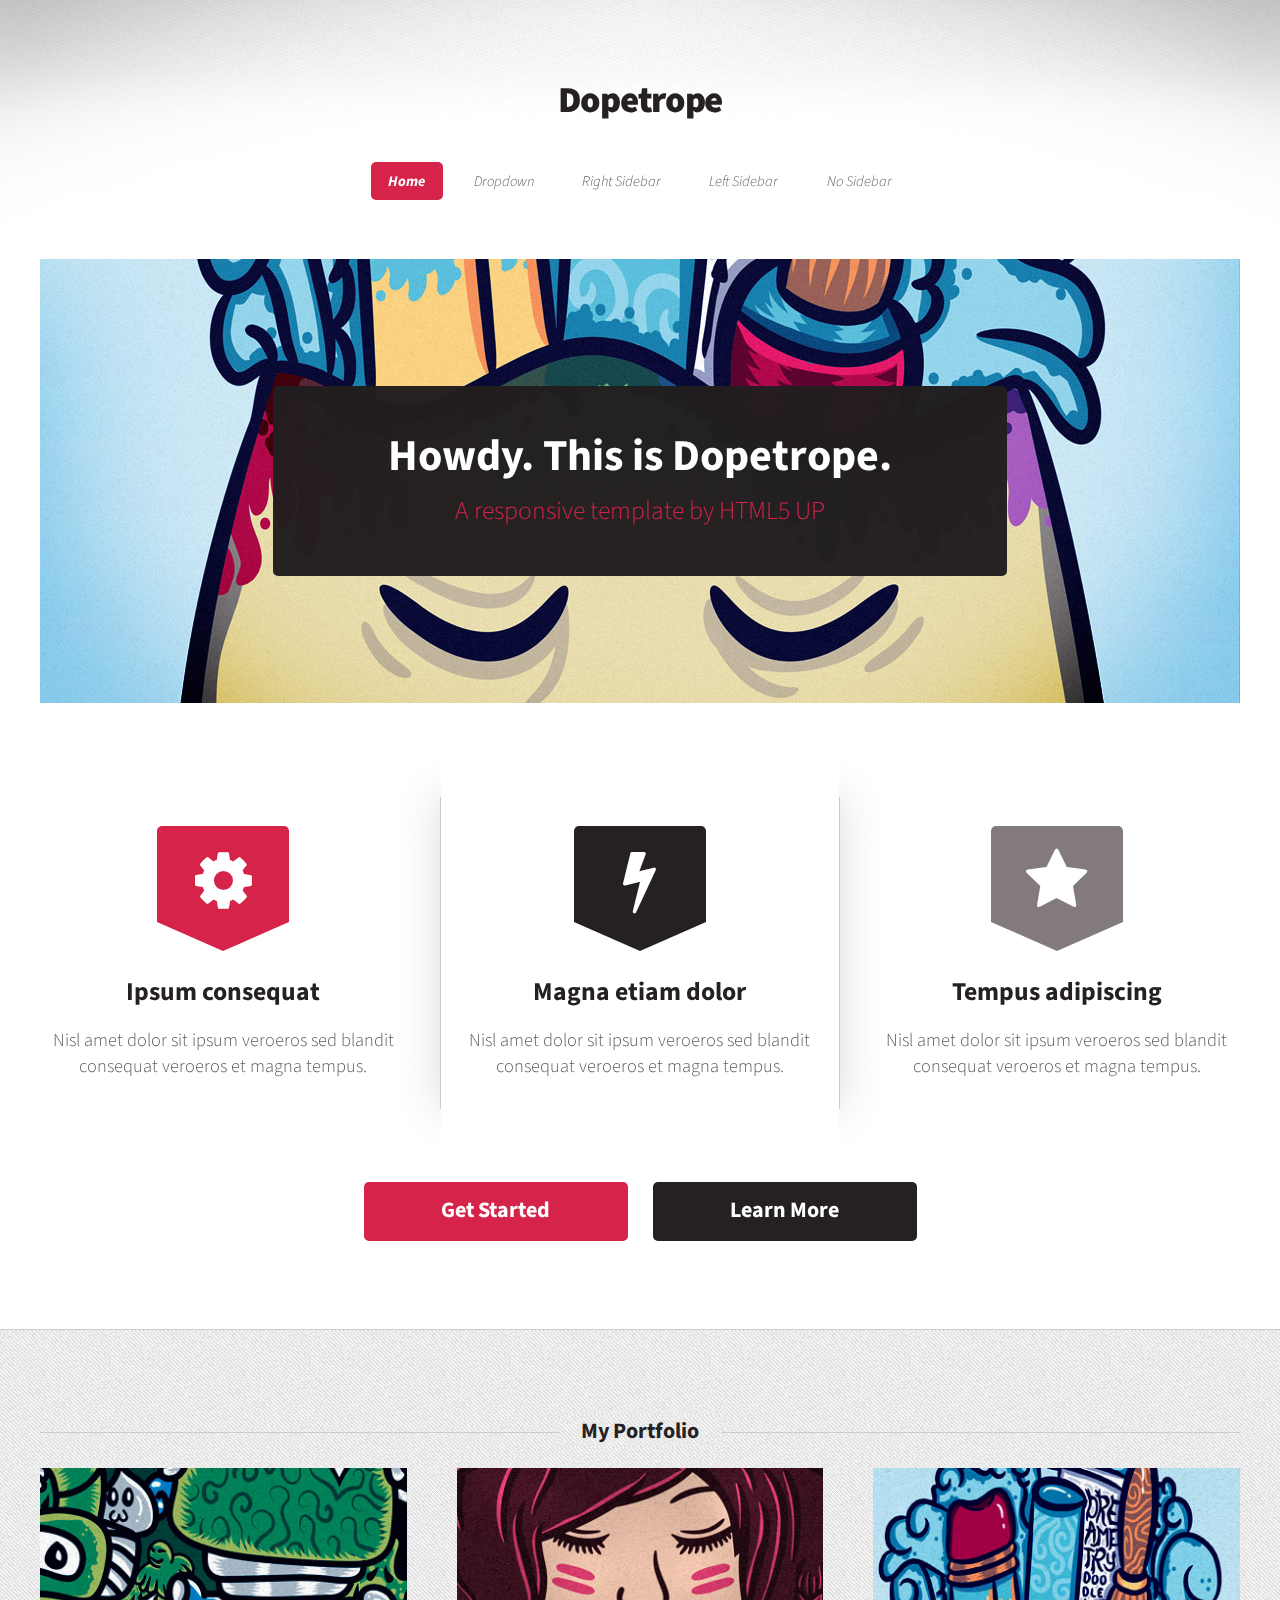
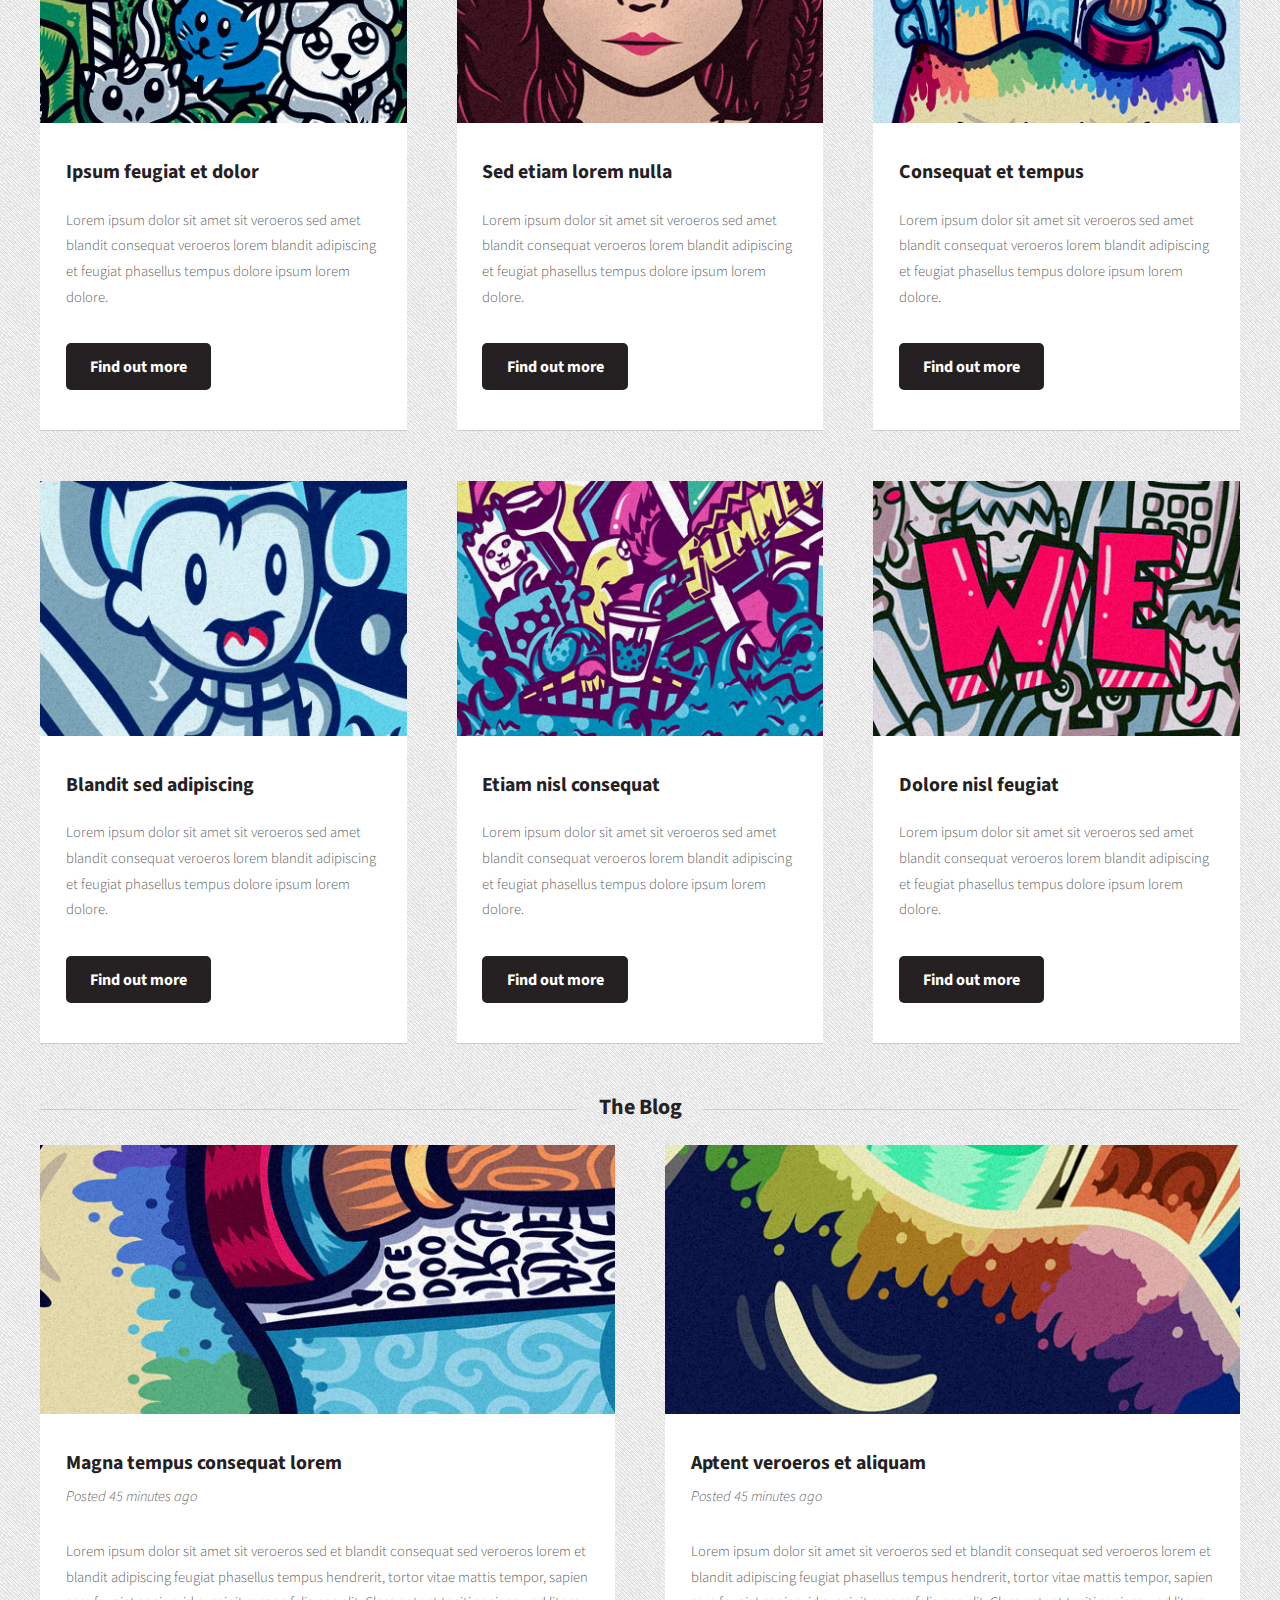
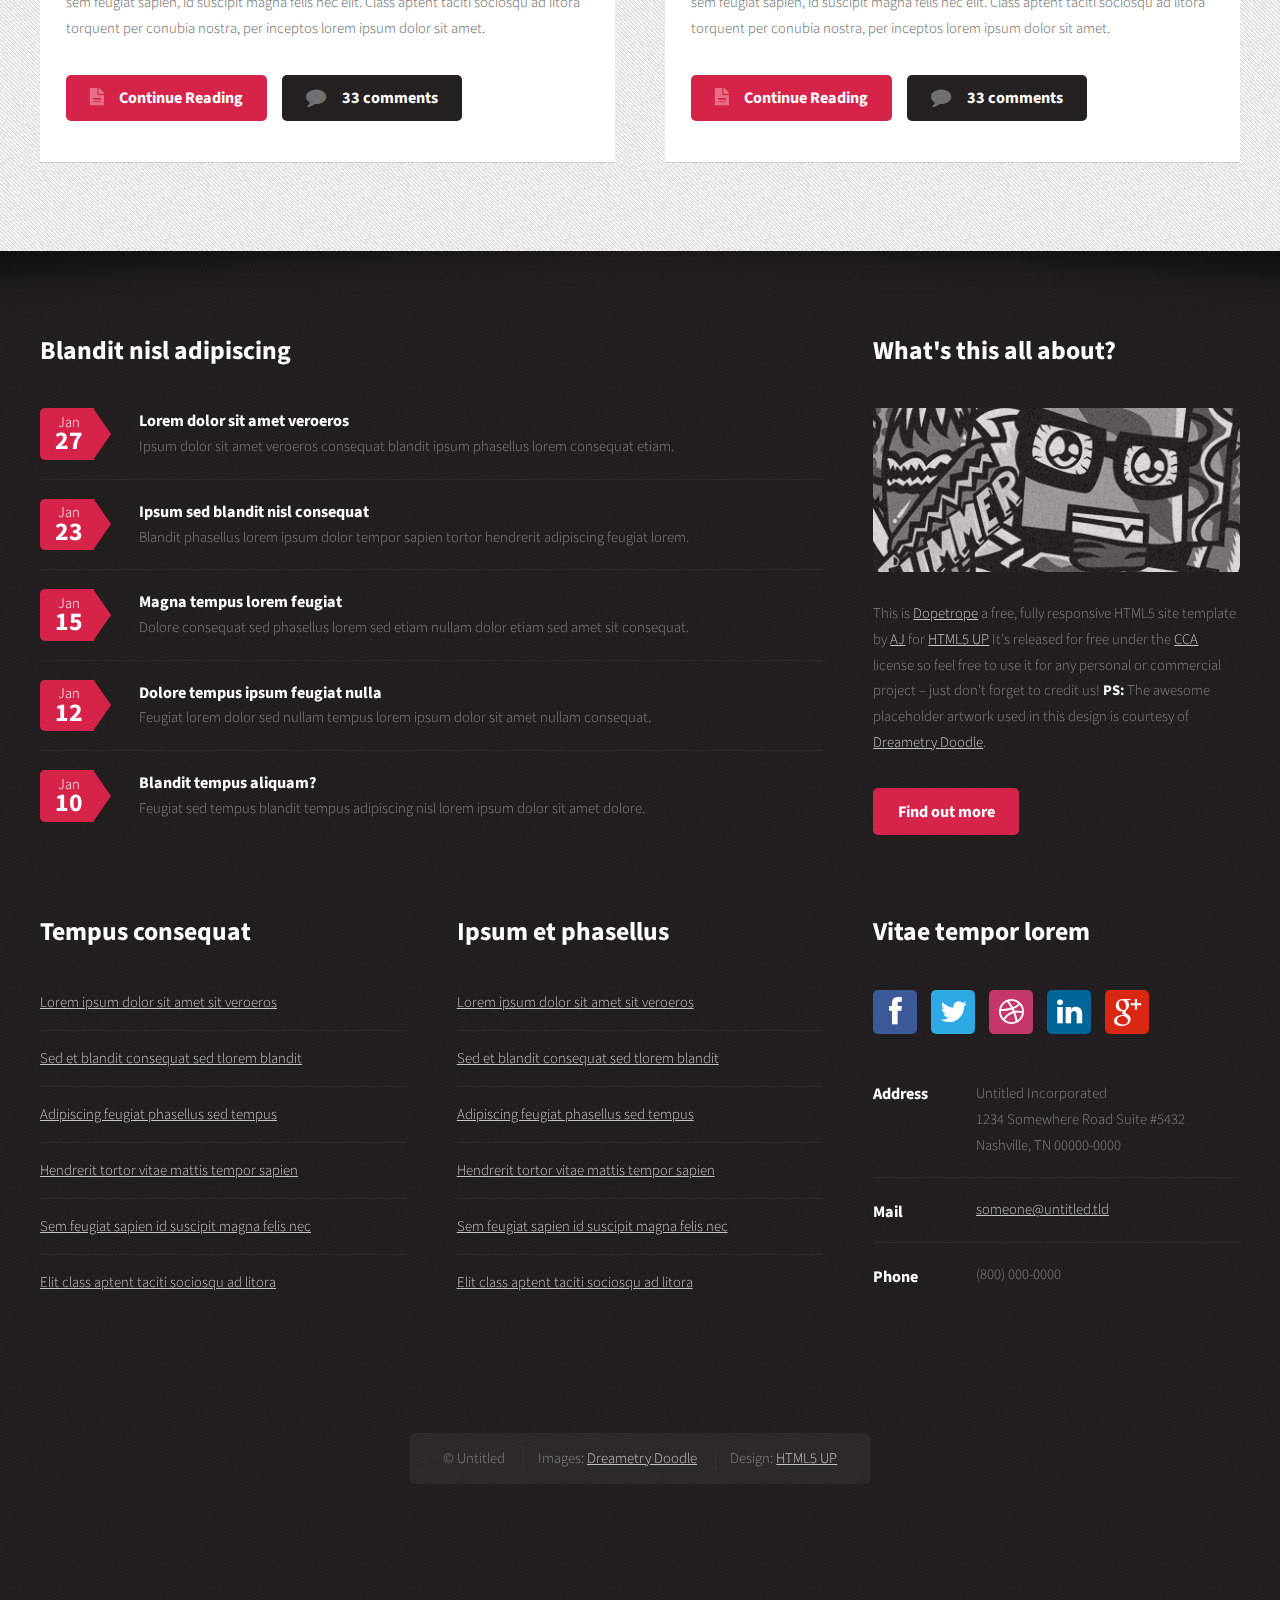
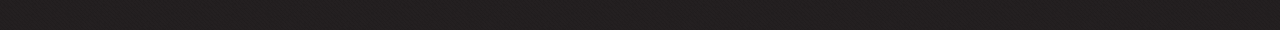
<file: html5up-dopetrope/index.html>
<!DOCTYPE HTML>
<!--
	Dopetrope 2.5 by HTML5 UP
	html5up.net | @n33co
	Free for personal and commercial use under the CCA 3.0 license (html5up.net/license)
-->
<html>
	<head>
		<title>Dopetrope by HTML5 UP</title>
		<meta http-equiv="content-type" content="text/html; charset=utf-8" />
		<meta name="description" content="" />
		<meta name="keywords" content="" />
		<link href="http://fonts.googleapis.com/css?family=Source+Sans+Pro:300,400,700,900,300italic" rel="stylesheet" />
		<script src="js/jquery.min.js"></script>
		<script src="js/jquery.dropotron.min.js"></script>
		<script src="js/config.js"></script>
		<script src="js/skel.min.js"></script>
		<script src="js/skel-panels.min.js"></script>
		<noscript>
			<link rel="stylesheet" href="css/skel-noscript.css" />
			<link rel="stylesheet" href="css/style.css" />
			<link rel="stylesheet" href="css/style-desktop.css" />
		</noscript>
		<!--[if lte IE 8]><script src="js/html5shiv.js"></script><link rel="stylesheet" href="css/ie8.css" /><![endif]-->
	</head>
	<body class="homepage">

		<!-- Header Wrapper -->
			<div id="header-wrapper">
				<div class="container">
					<div class="row">
						<div class="12u">
						
							<!-- Header -->
								<section id="header">
									
									<!-- Logo -->
										<h1><a href="#">Dopetrope</a></h1>
									
									<!-- Nav -->
										<nav id="nav">
											<ul>
												<li class="current_page_item"><a href="index.html">Home</a></li>
												<li>
													<a href="">Dropdown</a>
													<ul>
														<li><a href="#">Lorem ipsum dolor</a></li>
														<li><a href="#">Magna phasellus</a></li>
														<li><a href="#">Etiam dolore nisl</a></li>
														<li>
															<a href="">Phasellus consequat</a>
															<ul>
																<li><a href="#">Magna phasellus</a></li>
																<li><a href="#">Etiam dolore nisl</a></li>
																<li><a href="#">Veroeros feugiat</a></li>
															</ul>
														</li>
														<li><a href="#">Veroeros feugiat</a></li>
													</ul>
												</li>
												<li><a href="right-sidebar.html">Right Sidebar</a></li>
												<li><a href="left-sidebar.html">Left Sidebar</a></li>
												<li><a href="no-sidebar.html">No Sidebar</a></li>
											</ul>
										</nav>

								</section>

						</div>
					</div>
					<div class="row">
						<div class="12u">

							<!-- Banner -->
								<section id="banner">
									<a href="http://facebook.com/DreametryDoodle">
										<span class="image image-full"><img src="images/pic01.jpg" alt="" /></span>
										<header>
											<h2>Howdy. This is Dopetrope.</h2>
											<span class="byline">A responsive template by HTML5 UP</span>
										</header>
									</a>
								</section>

						</div>
					</div>
					<div class="row">
						<div class="12u">
								
							<!-- Intro -->
								<section id="intro">
								
									<div>
										<div class="row">
											<div class="4u">
												<section class="first">
													<span class="pennant"><span class="fa fa-cog"></span></span>
													<header>
														<h2>Ipsum consequat</h2>
													</header>
													<p>Nisl amet dolor sit ipsum veroeros sed blandit consequat veroeros et magna tempus.</p>
												</section>
											</div>
											<div class="4u">
												<section class="middle">
													<span class="pennant pennant-alt"><span class="fa fa-flash"></span></span>
													<header>
														<h2>Magna etiam dolor</h2>
													</header>
													<p>Nisl amet dolor sit ipsum veroeros sed blandit consequat veroeros et magna tempus.</p>
												</section>
											</div>
											<div class="4u">
												<section class="last">
													<span class="pennant pennant-alt2"><span class="fa fa-star"></span></span>
													<header>
														<h2>Tempus adipiscing</h2>
													</header>
													<p>Nisl amet dolor sit ipsum veroeros sed blandit consequat veroeros et magna tempus.</p>
												</section>
											</div>
										</div>
									</div>

									<div class="actions">
										<a href="#" class="button big">Get Started</a>
										<a href="#" class="button alt big">Learn More</a>
									</div>
								
								</section>

						</div>
					</div>
				</div>
			</div>
		
		<!-- Main Wrapper -->
			<div id="main-wrapper">
				<div class="container">
					<div class="row">
						<div class="12u">
							
							<!-- Portfolio -->
								<section>
									<header class="major">
										<h2>My Portfolio</h2>
									</header>
									<div>
										<div class="row">
											<div class="4u">
												<section class="box">
													<a href="http://facebook.com/DreametryDoodle" class="image image-full"><img src="images/pic02.jpg" alt="" /></a>
													<header>
														<h3>Ipsum feugiat et dolor</h3>
													</header>
													<p>Lorem ipsum dolor sit amet sit veroeros sed amet blandit consequat veroeros lorem blandit  adipiscing et feugiat phasellus tempus dolore ipsum lorem dolore.</p>
													<footer>
														<a href="#" class="button alt">Find out more</a>
													</footer>
												</section>
											</div>
											<div class="4u">
												<section class="box">
													<a href="http://facebook.com/DreametryDoodle" class="image image-full"><img src="images/pic03.jpg" alt="" /></a>
													<header>
														<h3>Sed etiam lorem nulla</h3>
													</header>
													<p>Lorem ipsum dolor sit amet sit veroeros sed amet blandit consequat veroeros lorem blandit  adipiscing et feugiat phasellus tempus dolore ipsum lorem dolore.</p>
													<footer>
														<a href="#" class="button alt">Find out more</a>
													</footer>
												</section>
											</div>
											<div class="4u">
												<section class="box">
													<a href="http://facebook.com/DreametryDoodle" class="image image-full"><img src="images/pic04.jpg" alt="" /></a>
													<header>
														<h3>Consequat et tempus</h3>
													</header>
													<p>Lorem ipsum dolor sit amet sit veroeros sed amet blandit consequat veroeros lorem blandit  adipiscing et feugiat phasellus tempus dolore ipsum lorem dolore.</p>
													<footer>
														<a href="#" class="button alt">Find out more</a>
													</footer>
												</section>
											</div>
										</div>
										<div class="row">
											<div class="4u">
												<section class="box">
													<a href="http://facebook.com/DreametryDoodle" class="image image-full"><img src="images/pic05.jpg" alt="" /></a>
													<header>
														<h3>Blandit sed adipiscing</h3>
													</header>
													<p>Lorem ipsum dolor sit amet sit veroeros sed amet blandit consequat veroeros lorem blandit  adipiscing et feugiat phasellus tempus dolore ipsum lorem dolore.</p>
													<footer>
														<a href="#" class="button alt">Find out more</a>
													</footer>
												</section>
											</div>
											<div class="4u">
												<section class="box">
													<a href="http://facebook.com/DreametryDoodle" class="image image-full"><img src="images/pic06.jpg" alt="" /></a>
													<header>
														<h3>Etiam nisl consequat</h3>
													</header>
													<p>Lorem ipsum dolor sit amet sit veroeros sed amet blandit consequat veroeros lorem blandit  adipiscing et feugiat phasellus tempus dolore ipsum lorem dolore.</p>
													<footer>
														<a href="#" class="button alt">Find out more</a>
													</footer>
												</section>
											</div>
											<div class="4u">
												<section class="box">
													<a href="http://facebook.com/DreametryDoodle" class="image image-full"><img src="images/pic07.jpg" alt="" /></a>
													<header>
														<h3>Dolore nisl feugiat</h3>
													</header>
													<p>Lorem ipsum dolor sit amet sit veroeros sed amet blandit consequat veroeros lorem blandit  adipiscing et feugiat phasellus tempus dolore ipsum lorem dolore.</p>
													<footer>
														<a href="#" class="button alt">Find out more</a>
													</footer>
												</section>
											</div>
										</div>
									</div>
								</section>

						</div>
					</div>
					<div class="row">
						<div class="12u">

							<!-- Blog -->
								<section>
									<header class="major">
										<h2>The Blog</h2>
									</header>
									<div>
										<div class="row">
											<div class="6u">
												<section class="box">
													<a href="http://facebook.com/DreametryDoodle" class="image image-full"><img src="images/pic08.jpg" alt="" /></a>
													<header>
														<h3>Magna tempus consequat lorem</h3>
														<span class="byline">Posted 45 minutes ago</span>
													</header>
													<p>Lorem ipsum dolor sit amet sit veroeros sed et blandit consequat sed veroeros lorem et blandit  adipiscing feugiat phasellus tempus hendrerit, tortor vitae mattis tempor, sapien sem feugiat sapien, id suscipit magna felis nec elit. Class aptent taciti sociosqu ad litora torquent per conubia nostra, per inceptos lorem ipsum dolor sit amet.</p>
													<footer class="actions">
														<a href="#" class="button fa fa-file-text">Continue Reading</a>
														<a href="#" class="button alt fa fa-comment">33 comments</a>
													</footer>
												</section>
											</div>
											<div class="6u">
												<section class="box">
													<a href="http://facebook.com/DreametryDoodle" class="image image-full"><img src="images/pic09.jpg" alt="" /></a>
													<header>
														<h3>Aptent veroeros et aliquam</h3>
														<span class="byline">Posted 45 minutes ago</span>
													</header>
													<p>Lorem ipsum dolor sit amet sit veroeros sed et blandit consequat sed veroeros lorem et blandit  adipiscing feugiat phasellus tempus hendrerit, tortor vitae mattis tempor, sapien sem feugiat sapien, id suscipit magna felis nec elit. Class aptent taciti sociosqu ad litora torquent per conubia nostra, per inceptos lorem ipsum dolor sit amet.</p>
													<footer class="actions">
														<a href="#" class="button fa fa-file-text">Continue Reading</a>
														<a href="#" class="button alt fa fa-comment">33 comments</a>
													</footer>
												</section>
											</div>
										</div>
									</div>
								</section>
							
						</div>
					</div>
				</div>
			</div>

		<!-- Footer Wrapper -->
			<div id="footer-wrapper">
				
				<!-- Footer -->
					<section id="footer" class="container">
						<div class="row">
							<div class="8u">

								<section>
									<header>
										<h2>Blandit nisl adipiscing</h2>
									</header>
									<ul class="dates">
										<li>
											<span class="date">Jan <strong>27</strong></span>
											<h3><a href="#">Lorem dolor sit amet veroeros</a></h3>
											<p>Ipsum dolor sit amet veroeros consequat blandit ipsum phasellus lorem consequat etiam.</p>
										</li>
										<li>
											<span class="date">Jan <strong>23</strong></span>
											<h3><a href="#">Ipsum sed blandit nisl consequat</a></h3>
											<p>Blandit phasellus lorem ipsum dolor tempor sapien tortor hendrerit adipiscing feugiat lorem.</p>
										</li>
										<li>
											<span class="date">Jan <strong>15</strong></span>
											<h3><a href="#">Magna tempus lorem feugiat</a></h3>
											<p>Dolore consequat sed phasellus lorem sed etiam nullam dolor etiam sed amet sit consequat.</p>
										</li>
										<li>
											<span class="date">Jan <strong>12</strong></span>
											<h3><a href="#">Dolore tempus ipsum feugiat nulla</a></h3>
											<p>Feugiat lorem dolor sed nullam tempus lorem ipsum dolor sit amet nullam consequat.</p>
										</li>
										<li>
											<span class="date">Jan <strong>10</strong></span>
											<h3><a href="#">Blandit tempus aliquam?</a></h3>
											<p>Feugiat sed tempus blandit tempus adipiscing nisl lorem ipsum dolor sit amet dolore.</p>
										</li>
									</ul>
								</section>
							
							</div>
							<div class="4u">
							
								<section>
									<header>
										<h2>What's this all about?</h2>
									</header>
									<a href="http://facebook.com/DreametryDoodle" class="image image-full"><img src="images/pic10.jpg" alt="" /></a>
									<p>
										This is <a href="http://html5up.net/dopetrope/">Dopetrope</a> a free, fully responsive HTML5 site template by 
										<a href="http://n33.co">AJ</a> for <a href="http://html5up.net/">HTML5 UP</a> It's released for free under
										the <a href="http://html5up.net/license/">CCA</a> license so feel free to use it for any personal or commercial project &ndash;
										just don't forget to credit us! <strong>PS:</strong> The awesome placeholder artwork used in this design is courtesy of <a href="http://facebook.com/DreametryDoodle/">Dreametry Doodle</a>.
									</p>
									<footer>
										<a href="#" class="button">Find out more</a>
									</footer>
								</section>
							
							</div>
						</div>
						<div class="row">
							<div class="4u">

								<section>
									<header>
										<h2>Tempus consequat</h2>
									</header>
									<ul class="divided">
										<li><a href="#">Lorem ipsum dolor sit amet sit veroeros</a></li>
										<li><a href="#">Sed et blandit consequat sed tlorem blandit</a></li>
										<li><a href="#">Adipiscing feugiat phasellus sed tempus</a></li>
										<li><a href="#">Hendrerit tortor vitae mattis tempor sapien</a></li>
										<li><a href="#">Sem feugiat sapien id suscipit magna felis nec</a></li>
										<li><a href="#">Elit class aptent taciti sociosqu ad litora</a></li>
									</ul>
								</section>

							</div>
							<div class="4u">

								<section>
									<header>
										<h2>Ipsum et phasellus</h2>
									</header>
									<ul class="divided">
										<li><a href="#">Lorem ipsum dolor sit amet sit veroeros</a></li>
										<li><a href="#">Sed et blandit consequat sed tlorem blandit</a></li>
										<li><a href="#">Adipiscing feugiat phasellus sed tempus</a></li>
										<li><a href="#">Hendrerit tortor vitae mattis tempor sapien</a></li>
										<li><a href="#">Sem feugiat sapien id suscipit magna felis nec</a></li>
										<li><a href="#">Elit class aptent taciti sociosqu ad litora</a></li>
									</ul>
								</section>

							</div>
							<div class="4u">
							
								<section>
									<header>
										<h2>Vitae tempor lorem</h2>
									</header>
									<ul class="social">
										<li><a class="fa fa-facebook solo" href="#"><span>Facebook</span></a></li>
										<li><a class="fa fa-twitter solo" href="http://twitter.com/n33co"><span>Twitter</span></a></li>
										<li><a class="fa fa-dribbble solo" href="http://dribbble.com/n33"><span>Dribbble</span></a></li>
										<li><a class="fa fa-linkedin solo" href="#"><span>LinkedIn</span></a></li>
										<li><a class="fa fa-google-plus solo" href="#"><span>Google+</span></a></li>
									</ul>
									<ul class="contact">
										<li>
											<h3>Address</h3>
											<p>
												Untitled Incorporated<br />
												1234 Somewhere Road Suite #5432<br />
												Nashville, TN 00000-0000
											</p>
										</li>
										<li>
											<h3>Mail</h3>
											<p><a href="#">someone@untitled.tld</a></p>
										</li>
										<li>
											<h3>Phone</h3>
											<p>(800) 000-0000</p>
										</li>
									</ul>
								</section>
							
							</div>
						</div>
						<div class="row">
							<div class="12u">
							
								<!-- Copyright -->
									<div id="copyright">
										<ul class="links">
											<li>&copy; Untitled	</li>
											<li>Images: <a href="http://facebook.com/DreametryDoodle">Dreametry Doodle</a></li>
											<li>Design: <a href="http://html5up.net">HTML5 UP</a></li>
										</ul>
									</div>

							</div>
						</div>
					</section>
				
			</div>

	</body>
</html>
</file>
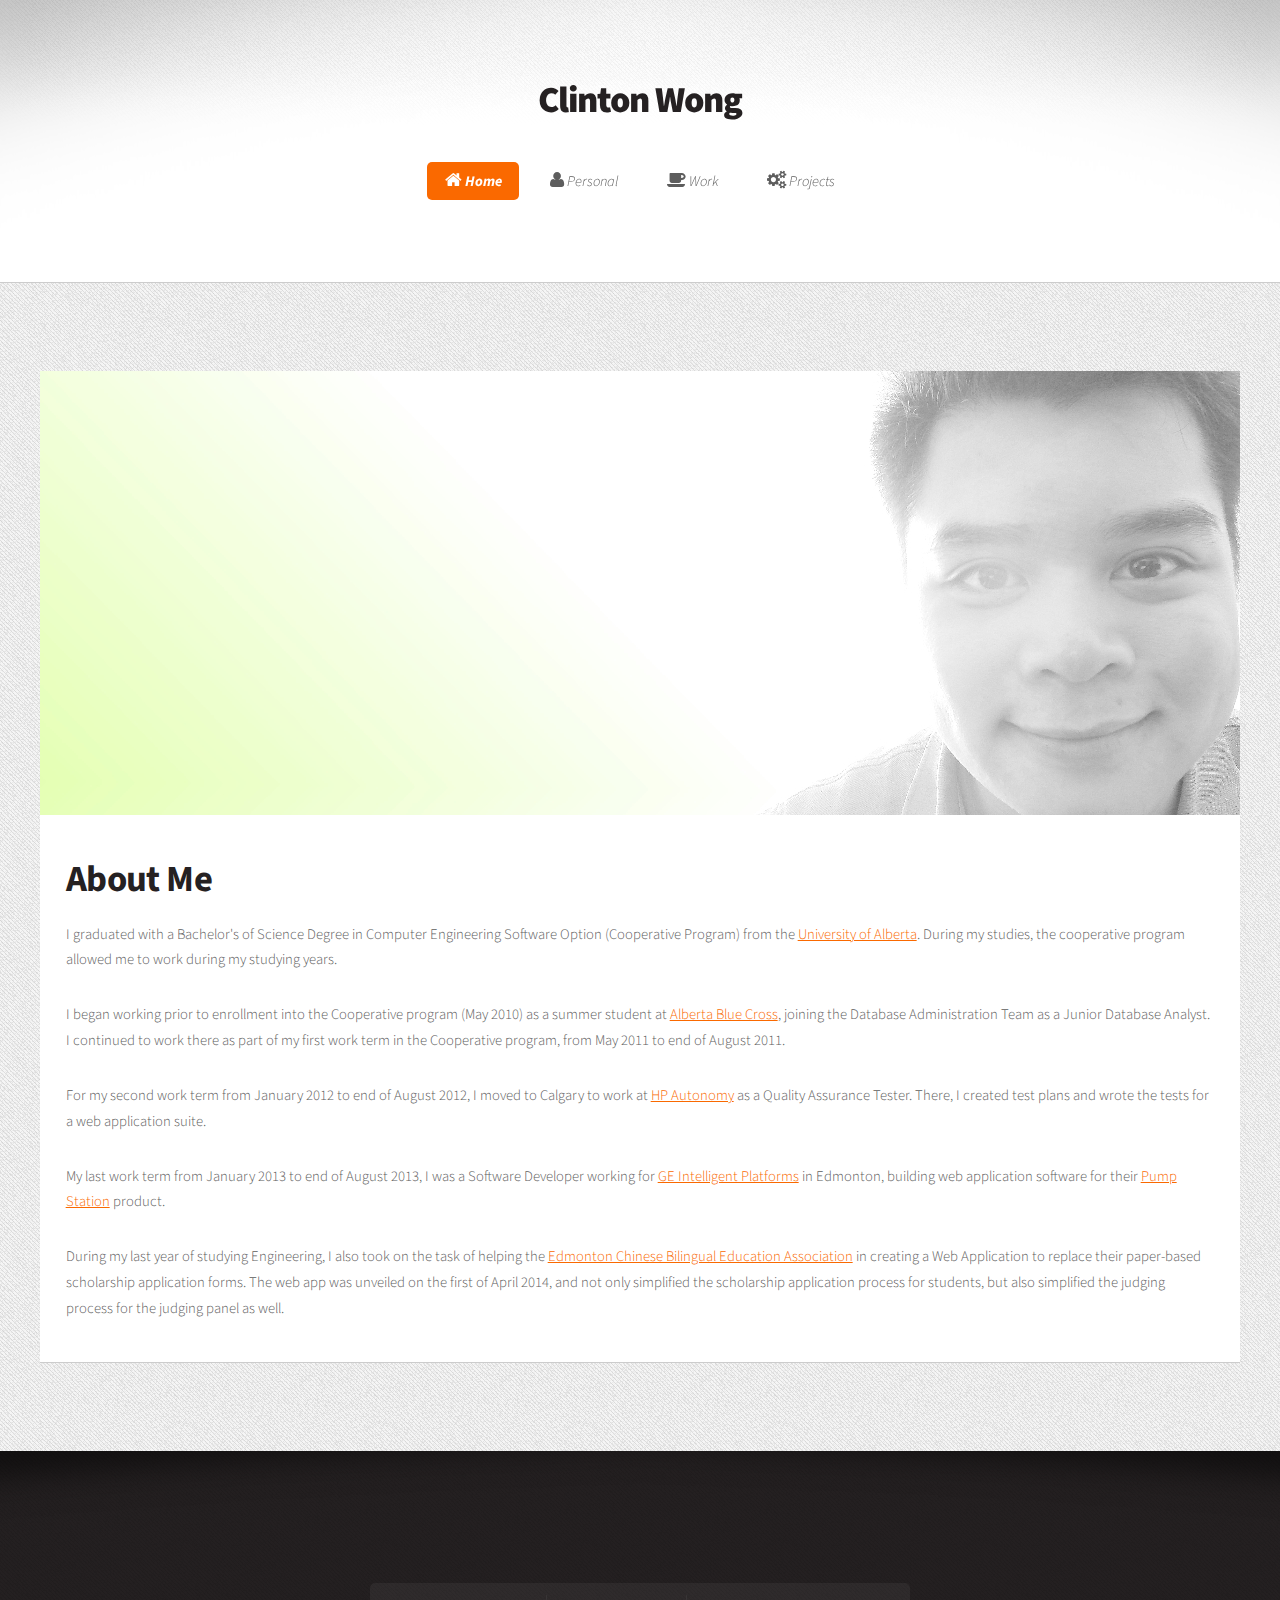
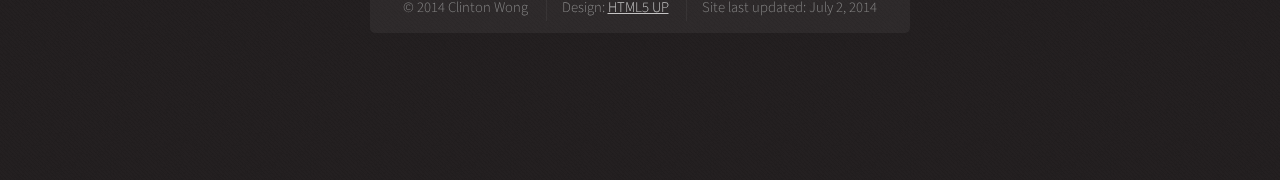
<file: actualWebsite/about.html>
<!DOCTYPE HTML>
<!--
	Dopetrope 2.5 by HTML5 UP
	html5up.net | @n33co
	Free for personal and commercial use under the CCA 3.0 license (html5up.net/license)
-->
<html>
	<head>
		<title>Clinton Wong - Home</title>
		<meta http-equiv="content-type" content="text/html; charset=utf-8" />
		<meta name="description" content="" />
		<meta name="keywords" content="" />
		<link href="http://fonts.googleapis.com/css?family=Source+Sans+Pro:300,400,700,900,300italic" rel="stylesheet" />
		<script src="js/jquery.min.js"></script>
		<script src="js/jquery.dropotron.min.js"></script>
		<script src="js/config.js"></script>
		<script src="js/skel.min.js"></script>
		<script src="js/skel-panels.min.js"></script>
		<noscript>
			<link rel="stylesheet" href="css/skel-noscript.css" />
			<link rel="stylesheet" href="css/style.css" />
			<link rel="stylesheet" href="css/style-desktop.css" />
		</noscript>
		<!--[if lte IE 8]><script src="js/html5shiv.js"></script><link rel="stylesheet" href="css/ie8.css" /><![endif]-->
	</head>
	<body class="homepage">

		<!-- Header Wrapper -->
			<div id="header-wrapper">
				<div class="container">
					<div class="row">
						<div class="12u">
						
							<!-- Header -->
								<section id="header">
									
									<!-- Logo -->
									<h1><a href="#">Clinton Wong</a></h1>
									<!-- Nav -->
										<nav id="nav">
											<ul>
												<li class="current_page_item"><a href="index.html"><span class="fa fa-home"/> Home</a></li>
												<li>
													<a href=""><span class="fa fa-user"/> Personal</a>
													<ul>
														<li><a href="about.html">About</a></li>
														<li><a href="timeline.html">Timeline</a></li>

													</ul>
												</li>
												<li>
													<a href=""><span class="fa fa-coffee"/> Work</a>
													<ul>
														<li><a href="">Resume</a>
														<li><a href="techskills.html">Technical Skills</a></li>
													</ul>
												</li>
												<li>
													<a href=""><span class="fa fa-cogs"/> Projects</a>
													<ul>
														<li><a href="ECBEA.html">ECBEA Scholarship Web App</a></li>
														<li><a href="#">War Games</a></li>
													</ul>
												</li>
											</ul>
										</nav>

								</section>

						</div>
					</div>
				</div>
			</div>
		
		<!-- Main Wrapper -->
			<div id="main-wrapper">
				<div class="container">
					<div class="row">
						<div class="12u">
							
							<!-- Portfolio -->
								<section>
									<div>
										<div class="row">
											<div class="12u skel-cell-important">
												
												<!-- Content -->
													<article class="box is-post">
														<span class="image image-full"><img src="images/selfbanner2.jpg" alt="" /></span>
														<header>
															<h2>About Me</h2>
														</header>
														<p>
															I graduated with a Bachelor's of Science Degree in Computer Engineering Software Option (Cooperative Program) from the 
															<a href="http://www.ualberta.ca/">University of Alberta</a>.  During my studies, the cooperative program allowed me to work during my studying years.
														</p>
														<p>
															I began working prior to enrollment into the Cooperative program (May 2010) as a summer student at <a href="https://www.ab.bluecross.ca/">Alberta Blue Cross</a>, joining the Database Administration Team as a Junior Database Analyst.
															I continued to work there as part of my first work term in the Cooperative program, from May 2011 to end of August 2011.
														</p>
														<p>
															For my second work term from January 2012 to end of August 2012, I moved to Calgary to work at <a href="http://www.autonomy.com/">HP Autonomy</a> as a Quality Assurance Tester.  There, I created test plans and wrote the tests for a web application suite.
														</p>
														<p>
															My last work term from January 2013 to end of August 2013, I was a Software Developer working for <a href="http://www.ge-ip.com/">GE Intelligent Platforms</a> in Edmonton, building web application software for their <a href="http://www.ge-ip.com/PumpStation">Pump Station</a> product.
														</p>
														<p>
															During my last year of studying Engineering, I also took on the task of helping the <a href="http://www.ecbea.org">Edmonton Chinese Bilingual Education Association</a> in creating a Web Application to replace their paper-based scholarship application forms.  The web app was unveiled on the first of April 2014, and not only simplified the scholarship application process for students, but also simplified the judging process for the judging panel as well.
														</p>
													</article>

											</div>
										</div>
									</div>
								</section>

						</div>
					</div>
				</div>
			</div>

		<!-- Footer Wrapper -->
			<div id="footer-wrapper">
				
				<!-- Footer -->
					<section id="footer" class="container">
						<div class="row">
							<div class="12u">
							
								<!-- Copyright -->
									<div id="copyright">
										<ul class="links">
											<li>&copy; 2014 Clinton Wong </li>
											<li>Design: <a href="http://html5up.net">HTML5 UP</a></li>
											<li>Site last updated: July 2, 2014</li>
										</ul>
									</div>

							</div>
						</div>
					</section>
				
			</div>

	</body>
</html>
</file>
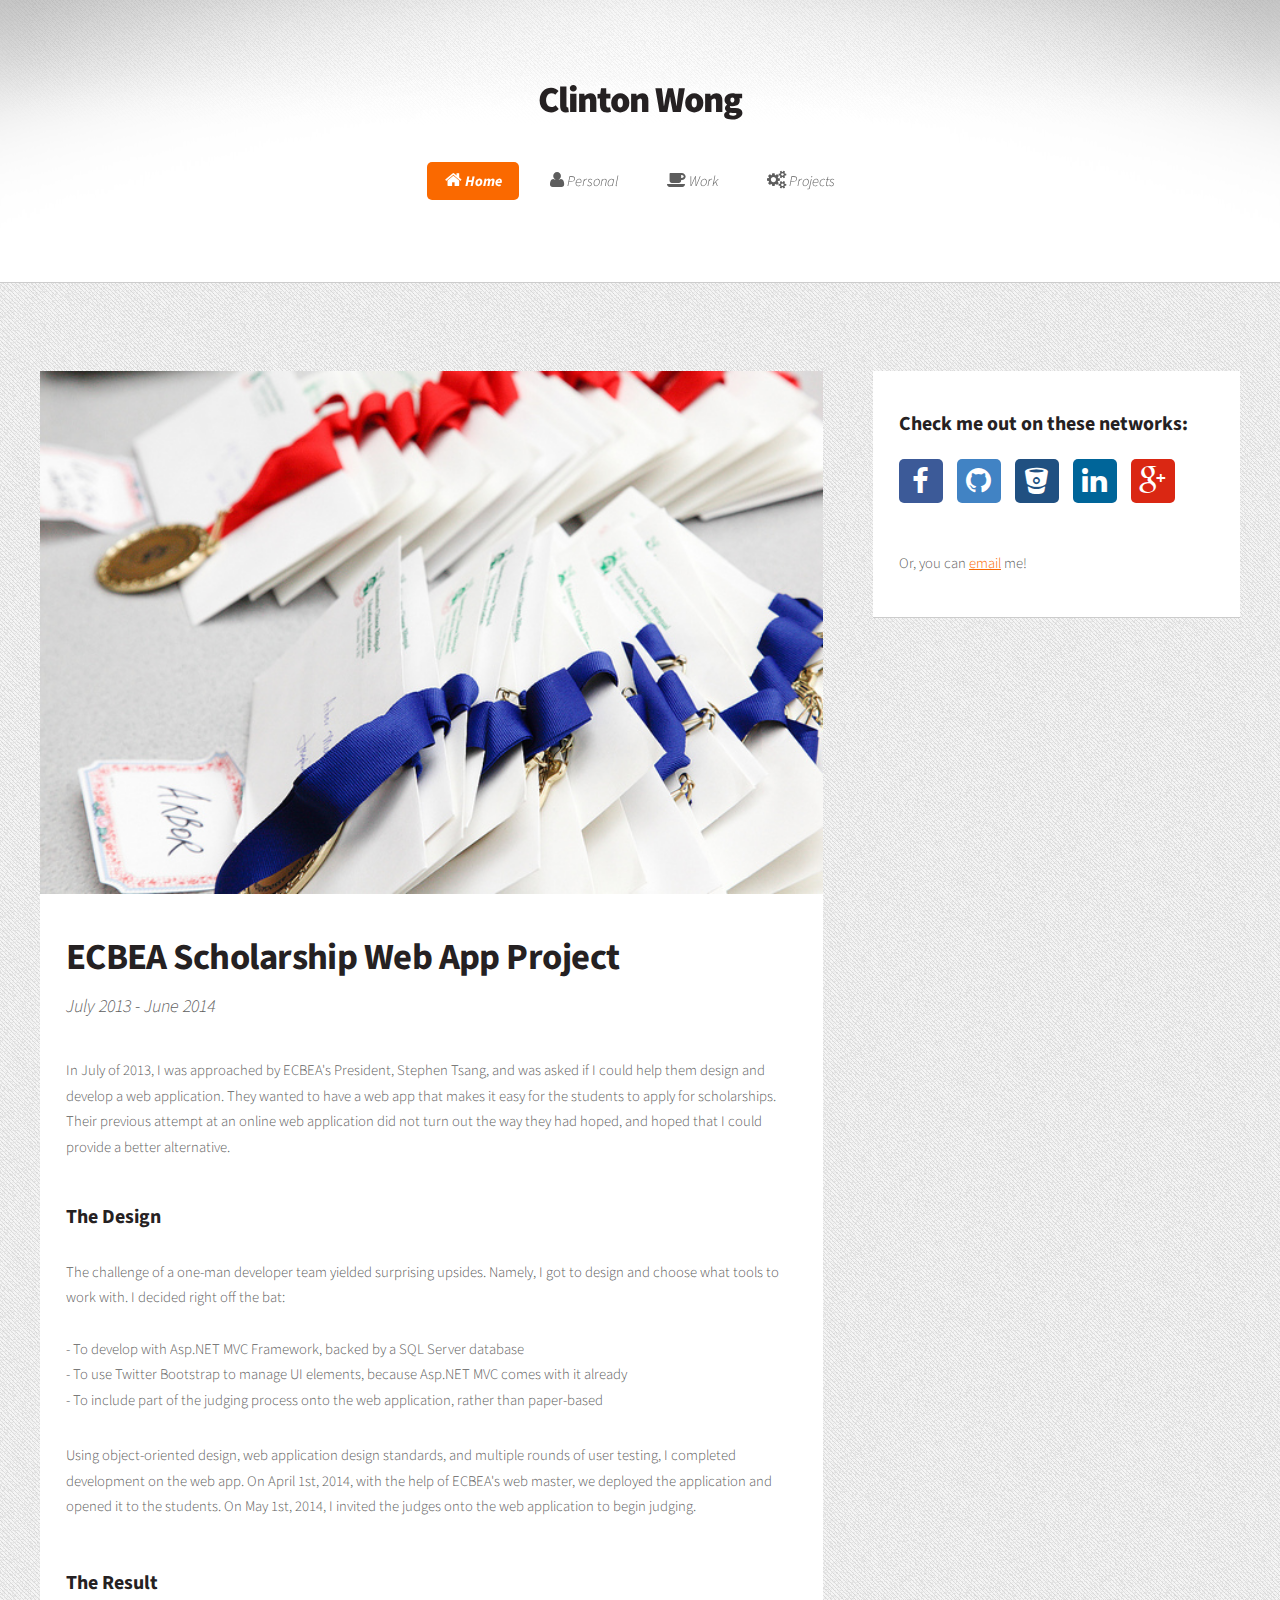
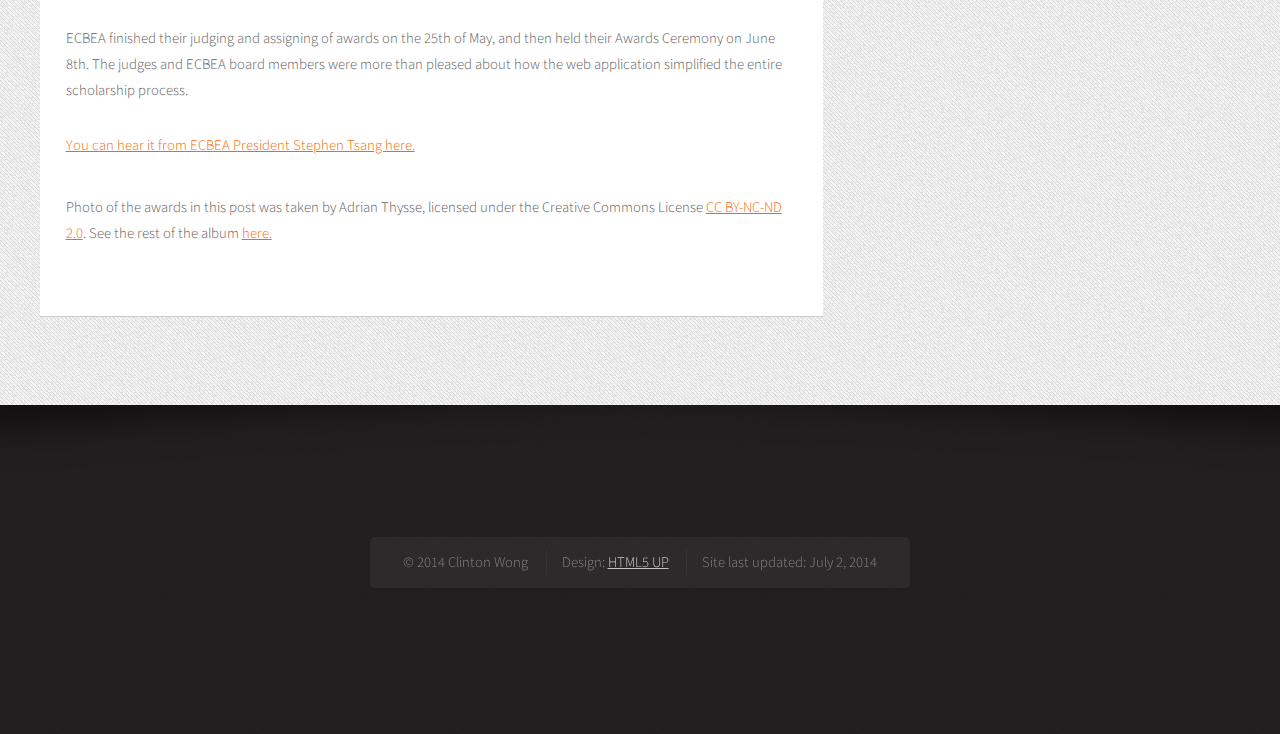
<file: actualWebsite/ECBEA.html>
<!DOCTYPE HTML>
<!--
	Dopetrope 2.5 by HTML5 UP
	html5up.net | @n33co
	Free for personal and commercial use under the CCA 3.0 license (html5up.net/license)
-->
<html>
	<head>
		<title>Clinton Wong - ECBEA Scholarship WebApp</title>
		<meta http-equiv="content-type" content="text/html; charset=utf-8" />
		<meta name="description" content="" />
		<meta name="keywords" content="" />
		<link href="http://fonts.googleapis.com/css?family=Source+Sans+Pro:300,400,700,900,300italic" rel="stylesheet" />
		<script src="js/jquery.min.js"></script>
		<script src="js/jquery.dropotron.min.js"></script>
		<script src="js/config.js"></script>
		<script src="js/skel.min.js"></script>
		<script src="js/skel-panels.min.js"></script>
		<noscript>
			<link rel="stylesheet" href="css/skel-noscript.css" />
			<link rel="stylesheet" href="css/style.css" />
			<link rel="stylesheet" href="css/style-desktop.css" />
		</noscript>
		<!--[if lte IE 8]><script src="js/html5shiv.js"></script><link rel="stylesheet" href="css/ie8.css" /><![endif]-->
	</head>
	<body class="right-sidebar">

		<!-- Header Wrapper -->
			<div id="header-wrapper">
				<div class="container">
					<div class="row">
						<div class="12u">
						
							<!-- Header -->
								<section id="header">
									
									<!-- Logo -->
									<h1><a href="#">Clinton Wong</a></h1>
									<!-- Nav -->
										<nav id="nav">
											<ul>
												<li class="current_page_item"><a href="index.html"><span class="fa fa-home"/> Home</a></li>
												<li>
													<a href=""><span class="fa fa-user"/> Personal</a>
													<ul>
														<li><a href="about.html">About</a></li>
														<li><a href="timeline.html">Timeline</a></li>

													</ul>
												</li>
												<li>
													<a href=""><span class="fa fa-coffee"/> Work</a>
													<ul>
														<li><a href="Resume2014.pdf">Resume</a>
														<li><a href="techskills.html">Technical Skills</a></li>
													</ul>
												</li>
												<li>
													<a href=""><span class="fa fa-cogs"/> Projects</a>
													<ul>
														<li><a href="ECBEA.html">ECBEA Scholarship Web App</a></li>
														<li><a href="wargames.html">War Games</a></li>
													</ul>
												</li>
											</ul>
										</nav>

								</section>

						</div>
					</div>
				</div>
			</div>
		
		<!-- Main Wrapper -->
			<div id="main-wrapper">
				<div class="container">
					<div class="row">
						<div class="12u">
							
							<!-- Portfolio -->
								<section>
									<div>
										<div class="row">
											<div class="8u skel-cell-important">
												
												<!-- Content -->
													<article class="box is-post">
														<div class="image image-full"><img src="images/awards-med.jpg" alt="" /></div>
														<header>
															<h2>ECBEA Scholarship Web App Project</h2>
															<span class="byline">July 2013 - June 2014</span>
														</header>
														<p>
															In July of 2013, I was approached by ECBEA's President, Stephen Tsang, and was asked if I could help them design and develop a web application.
															They wanted to have a web app that makes it easy for the students to apply for scholarships.  Their previous attempt at an online web application did not turn out the way they had hoped, and hoped that I could provide a better alternative.
														</p>
														<section>
															<header>
																<h3>The Design</h3>
															</header>
															<p>
																The challenge of a one-man developer team yielded surprising upsides.  Namely, I got to design and choose what tools to work with.  I decided right off the bat:
																<br/>
																<br/>
																- To develop with Asp.NET MVC Framework, backed by a SQL Server database<br/>
																- To use Twitter Bootstrap to manage UI elements, because Asp.NET MVC comes with it already<br/>
																- To include part of the judging process onto the web application, rather than paper-based<br/>
															</p>
															<p>
																Using object-oriented design, web application design standards, and multiple rounds of user testing, I completed development on the web app. On April 1st, 2014, with the help of ECBEA's web master, we deployed the application and opened it to the students.  On May 1st, 2014, I invited the judges onto the web application to begin judging.
															</p>
														</section>
														<section>
															<header>
																<h3>The Result</h3>
															</header>
															<p>
																ECBEA finished their judging and assigning of awards on the 25th of May, and then held their Awards Ceremony on June 8th.  The judges and ECBEA board members were more than pleased about how the web application simplified the entire scholarship process.
															</p>
															<p>
																<a href="refLetterECBEA.pdf">You can hear it from ECBEA President Stephen Tsang here.</a>
															</p>
														</section>
														<footer>
															<p>
																Photo of the awards in this post was taken by Adrian Thysse, licensed under the Creative Commons License <a href="https://creativecommons.org/licenses/by-nc-nd/2.0/legalcode">CC BY-NC-ND 2.0</a>.  See the rest of the album <a href="https://www.flickr.com/photos/32504526@N03/sets/72157634083522005/">here.</a>
															</p>
														</footer>
													</article>

											</div>
											<div class="4u">
											
												<!-- Sidebar -->
													<section class="box">
														
														<header>
															<h3>Check me out on these networks:</h3>
														</header>
														<ul class="social">
															<li><a class="fa fa-facebook solo" href="https://www.facebook.com/toastercrumbtray"><span>Facebook</span></a></li>
															<li><a class="fa fa-github solo" href="https://github.com/crumbtray/"><span>Twitter</span></a></li>
															<li><a class="fa fa-bitbucket solo" href="https://bitbucket.org/Crumbtray"><span>Dribbble</span></a></li>
															<li><a class="fa fa-linkedin solo" href="http://www.linkedin.com/profile/view?id=347423504&trk=nav_responsive_tab_profile"><span>LinkedIn</span></a></li>
															<li><a class="fa fa-google-plus solo" href="https://plus.google.com/u/0/106013749698988504563/posts"><span>Google+</span></a></li>
														</ul>
														<p>
															Or, you can <a href="mailto:clint.isaac.wong@gmail.com?Subject=Hello">email</a> me!
														</p>
													</section>
											</div>
										</div>
									</div>
								</section>

						</div>
					</div>
				</div>
			</div>

		<!-- Footer Wrapper -->
			<div id="footer-wrapper">
				
				<!-- Footer -->
					<section id="footer" class="container">
						<div class="row">
							<div class="12u">
							
								<!-- Copyright -->
									<div id="copyright">
										<ul class="links">
											<li>&copy; 2014 Clinton Wong </li>
											<li>Design: <a href="http://html5up.net">HTML5 UP</a></li>
											<li>Site last updated: July 2, 2014</li>
										</ul>
									</div>

							</div>
						</div>
					</section>
				
			</div>

	</body>
</html>
</file>
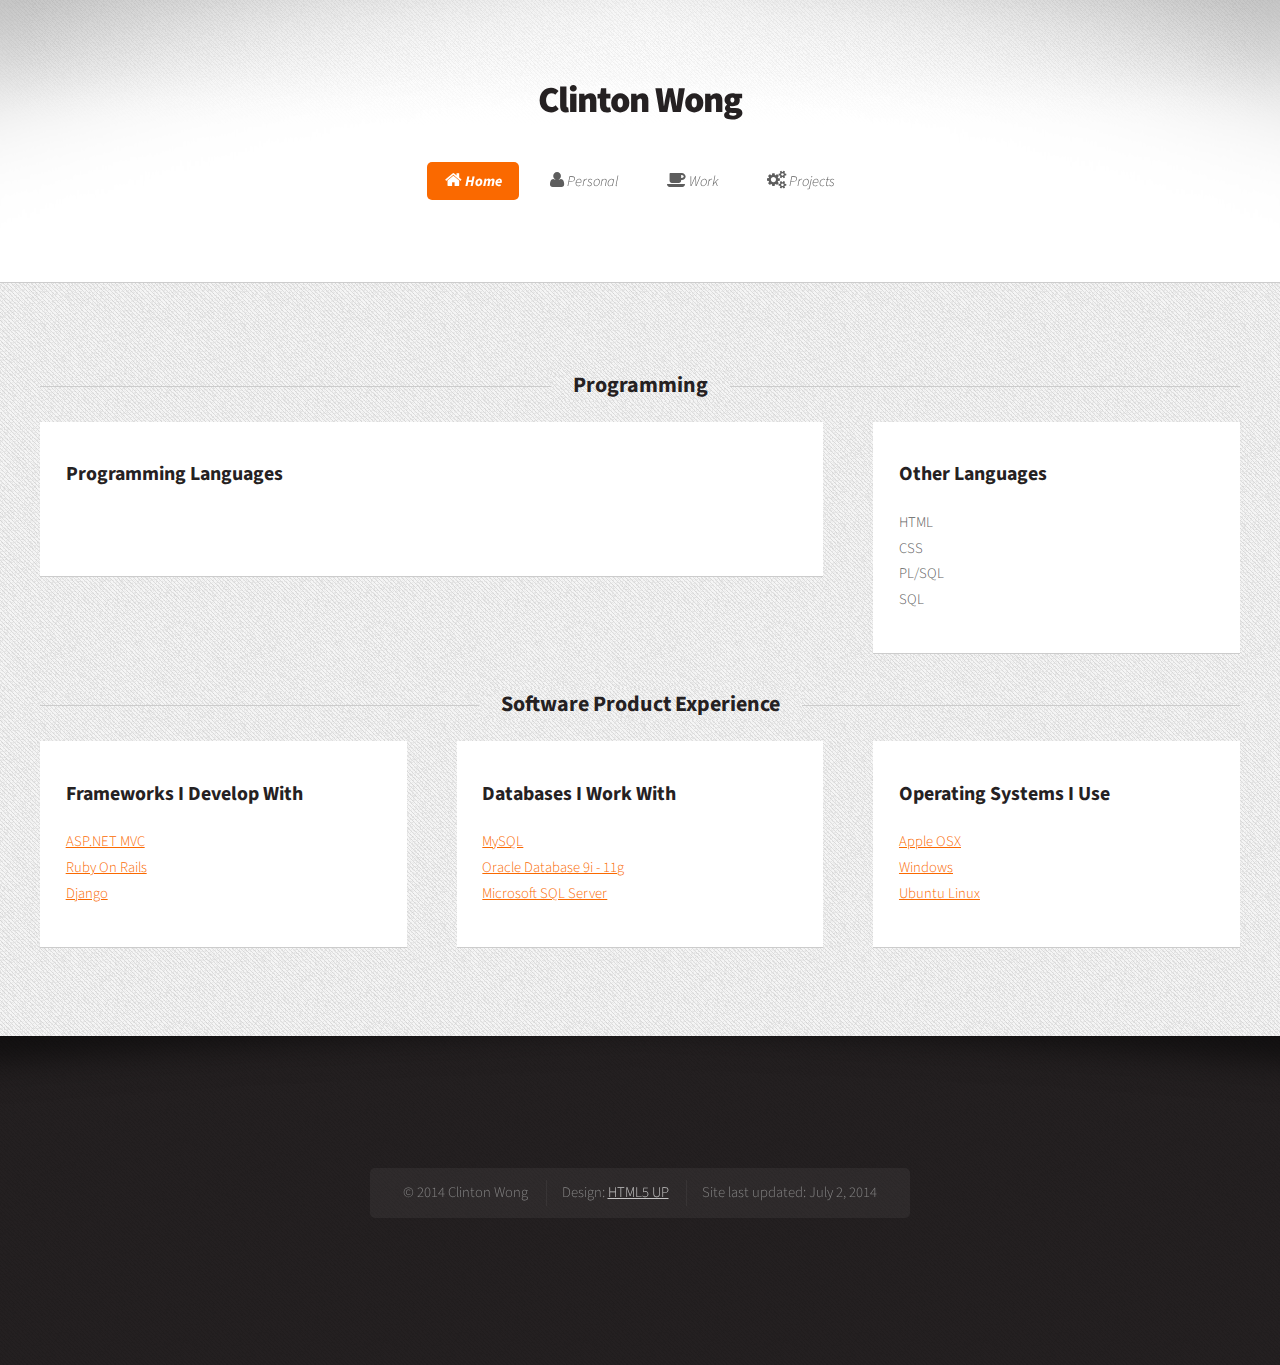
<file: actualWebsite/techskills.html>
<!DOCTYPE HTML>
<!--
	Dopetrope 2.5 by HTML5 UP
	html5up.net | @n33co
	Free for personal and commercial use under the CCA 3.0 license (html5up.net/license)
-->
<html>
	<head>
		<title>Clinton Wong - Technical Skills</title>
		<meta http-equiv="content-type" content="text/html; charset=utf-8" />
		<meta name="description" content="" />
		<meta name="keywords" content="" />
		<link href="http://fonts.googleapis.com/css?family=Source+Sans+Pro:300,400,700,900,300italic" rel="stylesheet" />
		<script src="js/jquery.min.js"></script>
		<script src="js/jquery.dropotron.min.js"></script>
		<script src="js/config.js"></script>
		<script src="js/skel.min.js"></script>
		<script src="js/skel-panels.min.js"></script>
		<noscript>
			<link rel="stylesheet" href="css/skel-noscript.css" />
			<link rel="stylesheet" href="css/style.css" />
			<link rel="stylesheet" href="css/style-desktop.css" />
		</noscript>
		<script type="text/javascript" src="https://www.google.com/jsapi"></script>
		<script type="text/javascript">
		google.load("visualization", "1", {packages:["corechart"]});
		google.setOnLoadCallback(drawChart);
		function drawChart() {
			var data = google.visualization.arrayToDataTable([
				['Language', 'Skill Level', { role: 'style' }, { role: 'annotation' } ],
				['C#', 100, 'dodgerblue', 'C#'],
				['Ruby', 95, 'crimson', 'Rb'],
				['Python', 90, 'green', 'Py'],
				['JavaScript', 60, 'goldenrod', 'Js' ],
				['Java', 100, 'sienna', 'Java' ],
				['C++', 65, 'tomato', 'C++'],
				['C', 60, 'darkolivegreen', 'C' ]
				]);


			var options = {
				chartArea: {width:'80%', height: '100%'},
				hAxis : { 
					minValue: 0, 
					textPosition: 'none', 
					gridlines: {color: 'transparent'},
					},
				legend : {position: 'none'},
				enableInteractivity: false,
			};

			var chart = new google.visualization.BarChart(document.getElementById('chart_div'));
			chart.draw(data, options);
		}
    </script>
		<!--[if lte IE 8]><script src="js/html5shiv.js"></script><link rel="stylesheet" href="css/ie8.css" /><![endif]-->
	</head>
	<body class="no-sidebar">

		<!-- Header Wrapper -->
			<div id="header-wrapper">
				<div class="container">
					<div class="row">
						<div class="12u">
						
							<!-- Header -->
								<section id="header">
									
									<!-- Logo -->
									<h1><a href="#">Clinton Wong</a></h1>
									<!-- Nav -->
										<nav id="nav">
											<ul>
												<li class="current_page_item"><a href="index.html"><span class="fa fa-home"/> Home</a></li>
												<li>
													<a href=""><span class="fa fa-user"/> Personal</a>
													<ul>
														<li><a href="about.html">About</a></li>
														<li><a href="timeline.html">Timeline</a></li>

													</ul>
												</li>
												<li>
													<a href=""><span class="fa fa-coffee"/> Work</a>
													<ul>
														<li><a href="Resume2014.pdf">Resume</a>
														<li><a href="techskills.html">Technical Skills</a></li>
													</ul>
												</li>
												<li>
													<a href=""><span class="fa fa-cogs"/> Projects</a>
													<ul>
														<li><a href="ECBEA.html">ECBEA Scholarship Web App</a></li>
														<li><a href="wargames.html">War Games</a></li>
													</ul>
												</li>
											</ul>
										</nav>
								</section>


						</div>
					</div>
				</div>
			</div>
		
		<!-- Main Wrapper -->
			<div id="main-wrapper">
				<div class="container">
					<div class="row">
						<div class="12u">
							<header class="major">
								<h2>Programming</h2>
							</header>
							<!-- Languages -->
								<section>
									<div>
										<div class="row">
											<div class="8u">
												<section class="box">
													<header>
														<h3>Programming Languages</h3>
														</header>
													<div id="chart_div" style="width: 600px; height:20%;"></div>
													<br/>
												</section>
											</div>
											<div class="4u">
												<section class="box">
													<header>
														<h3>Other Languages</h3>
													</header>
													<ul>
														<li>HTML</li>
														<li>CSS</li>
														<li>PL/SQL</li>
														<li>SQL</li>
													</ul>
												</section>
											</div>
										</div>
									</div>
								</section>

							<header class="major">
								<h2>Software Product Experience</h2>
							</header>
							<!-- Frameworks -->
								<section>
									<div class="row">
										<div class="4u">
											<section class="box">
												<header>
													<h3>Frameworks I Develop With</h3>
												</header>
												<ul>
													<li><a href="http://www.asp.net/mvc">ASP.NET MVC</a></li>
													<li><a href="http://rubyonrails.org/">Ruby On Rails</a></li>
													<li><a href="https://www.djangoproject.com/">Django</a></li>
												</ul>
											</section>
										</div>
										<div class="4u">
											<section class="box">
												<header>
													<h3>Databases I Work With</h3>
												</header>
												<ul>
													<li><a href="http://www.mysql.com/">MySQL</a></li>
													<li><a href="http://www.oracle.com/us/products/database/overview/index.html">Oracle Database 9i - 11g</a></li>
													<li><a href="http://www.microsoft.com/en-us/server-cloud/products/sql-server/">Microsoft SQL Server</a>
												</ul>
											</section>
										</div>
										<div class="4u">
											<section class="box">
												<header>
													<h3>Operating Systems I Use</h3>
												</header>
												<ul>
													<li><a href="http://www.apple.com/ca/osx/">Apple OSX</a></li>
													<li><a href="http://windows.microsoft.com/en-ca/windows/home">Windows</a></li>
													<li><a href="http://www.ubuntu.com/">Ubuntu Linux</a></li>
												</ul>
											</section>
										</div>
									</div>
								</section>
						</div>
					</div>
				</div>
			</div>

		<!-- Footer Wrapper -->
			<div id="footer-wrapper">
				
				<!-- Footer -->
					<section id="footer" class="container">
						<div class="row">
							<div class="12u">
							
								<!-- Copyright -->
									<div id="copyright">
										<ul class="links">
											<li>&copy; 2014 Clinton Wong </li>
											<li>Design: <a href="http://html5up.net">HTML5 UP</a></li>
											<li>Site last updated: July 2, 2014</li>
										</ul>
									</div>

							</div>
						</div>
					</section>
				
			</div>

	</body>
</html>
</file>
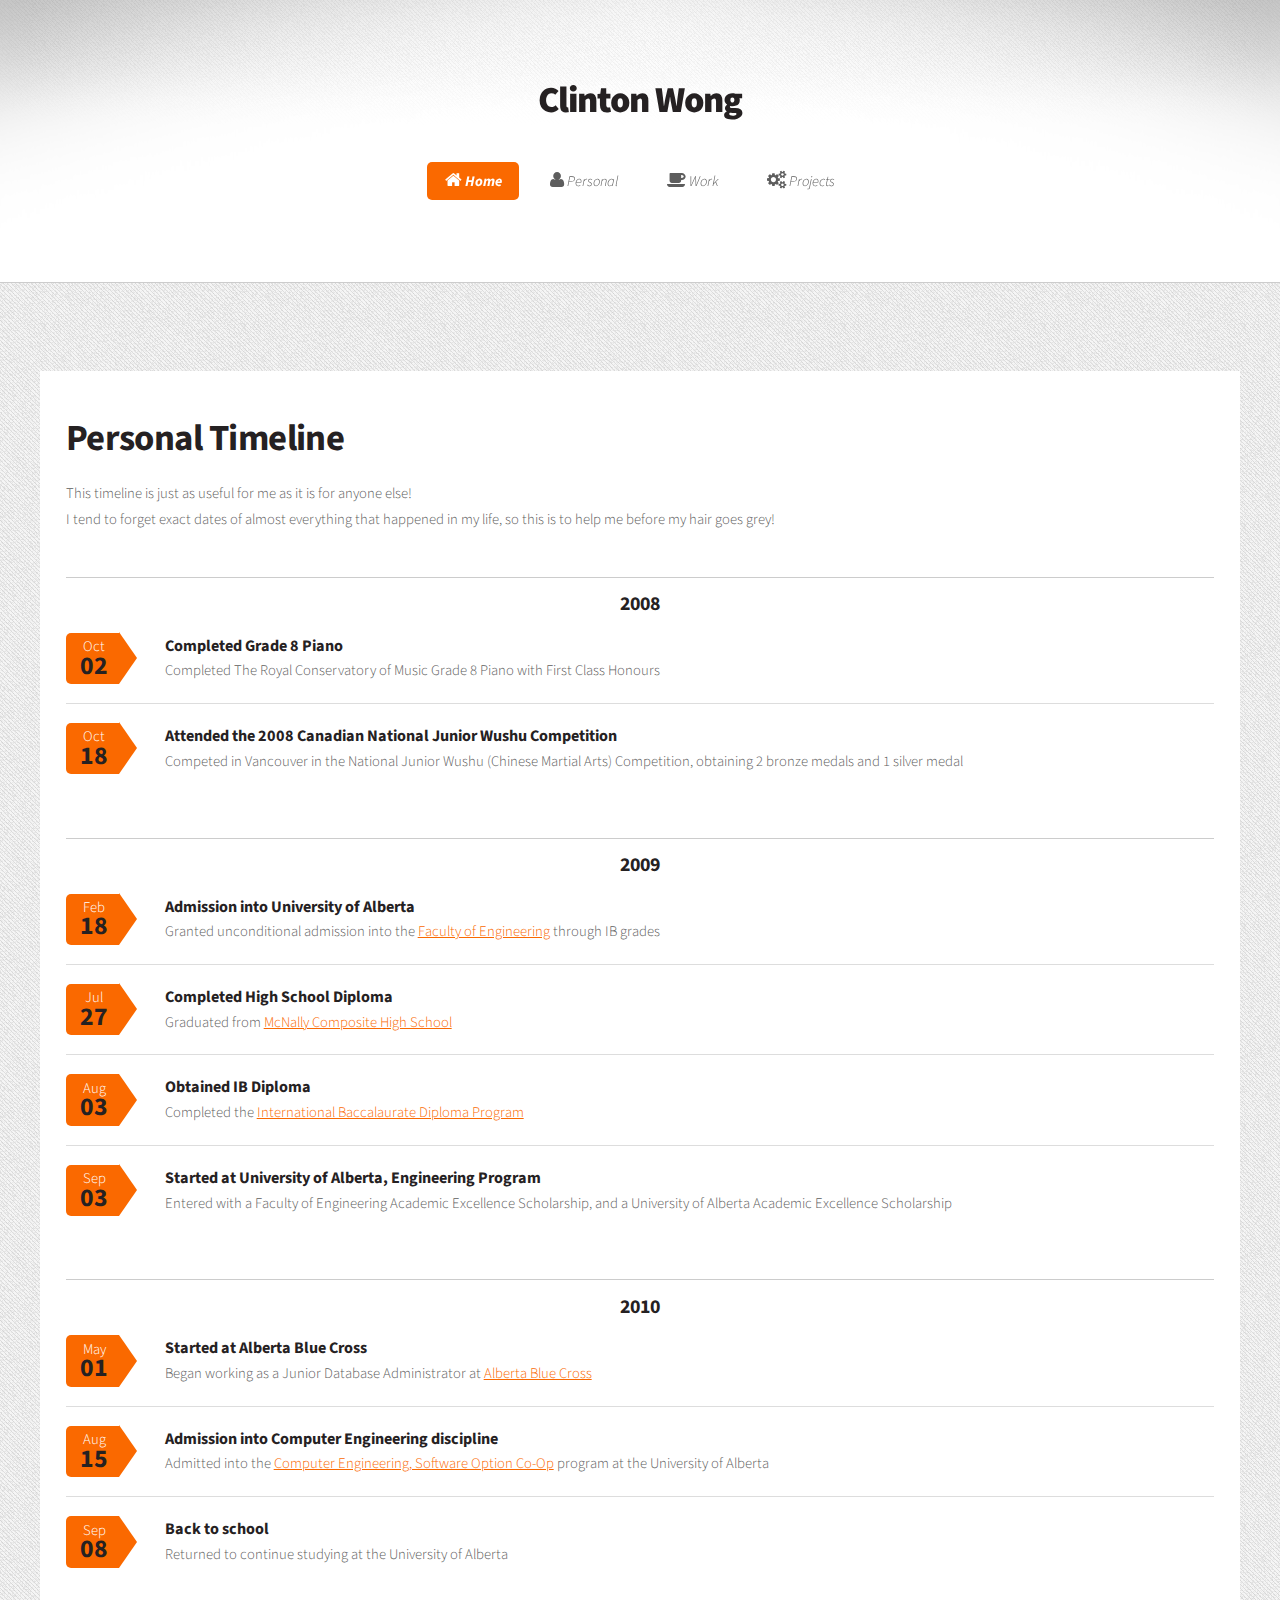
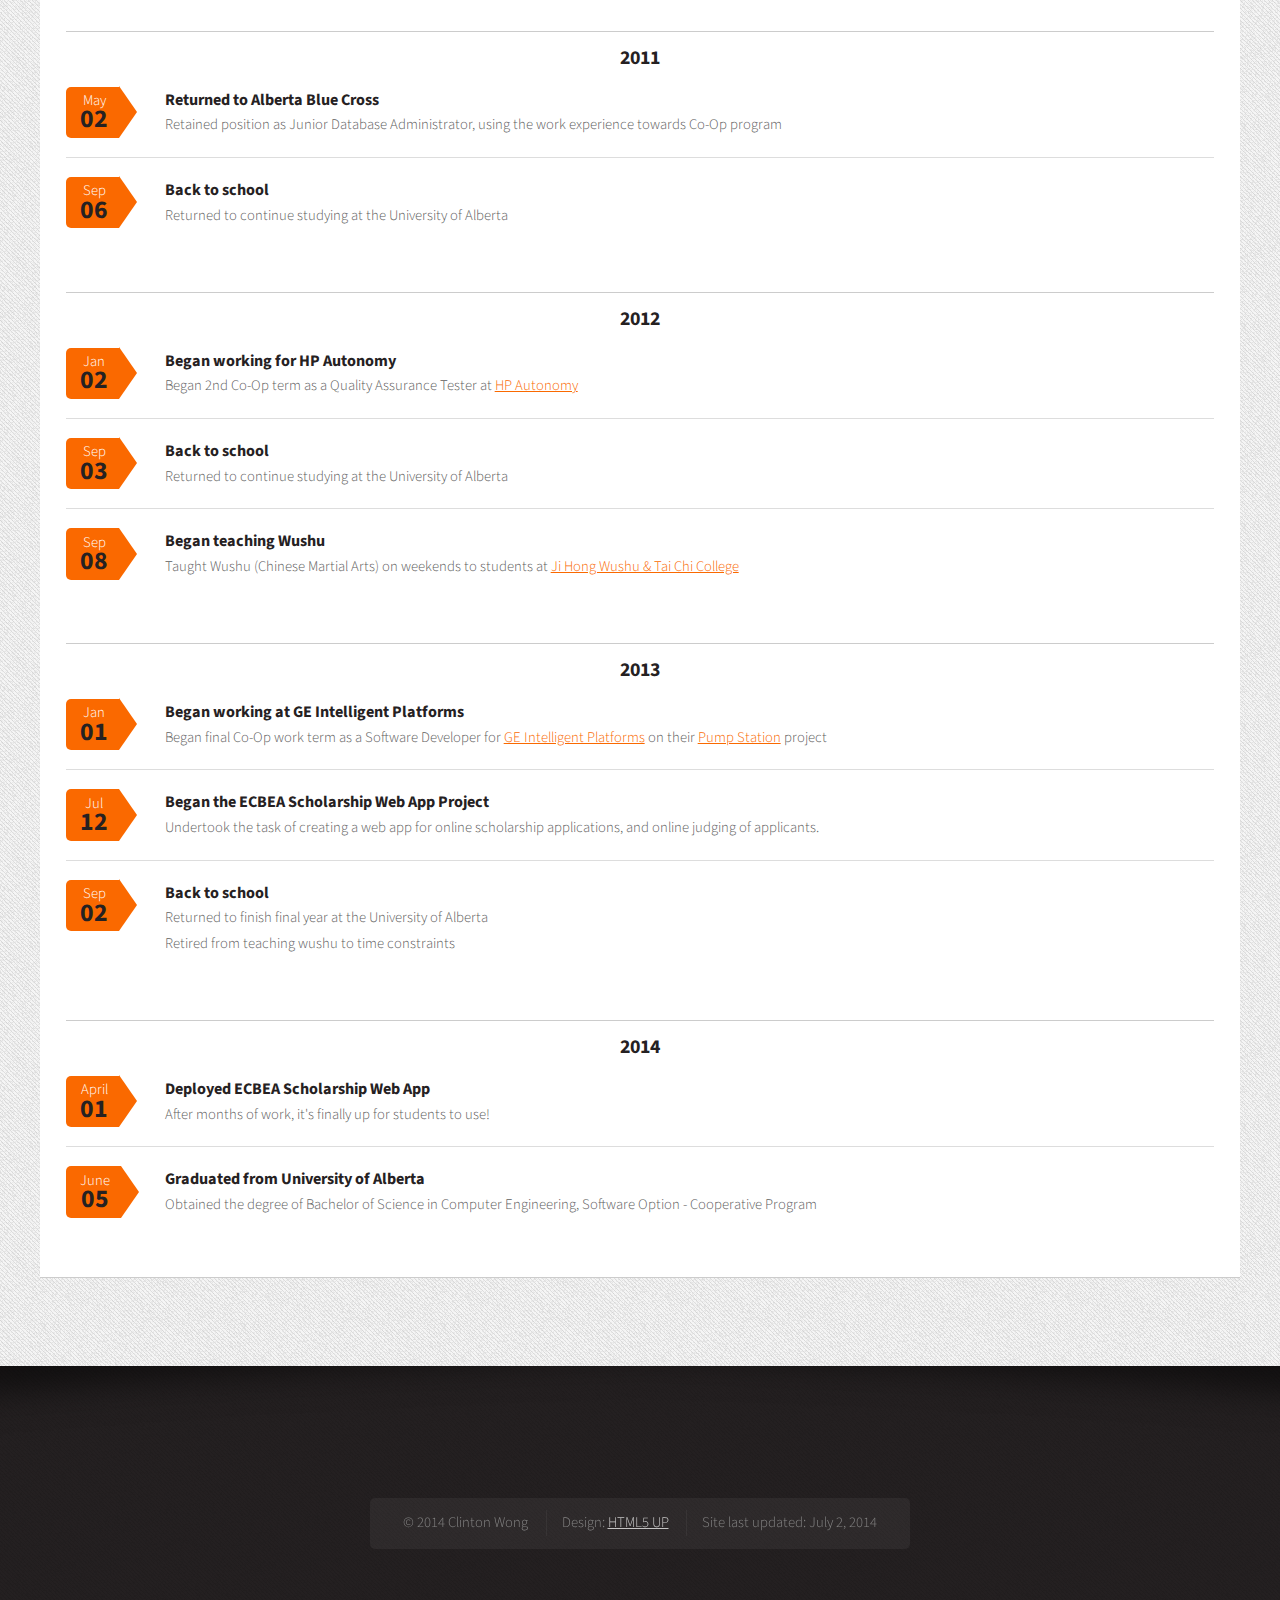
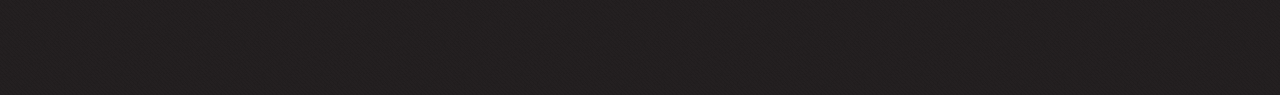
<file: actualWebsite/timeline.html>
<!DOCTYPE HTML>
<!--
	Dopetrope 2.5 by HTML5 UP
	html5up.net | @n33co
	Free for personal and commercial use under the CCA 3.0 license (html5up.net/license)
-->
<html>
	<head>
		<title>Clinton Wong - Personal Timeline</title>
		<meta http-equiv="content-type" content="text/html; charset=utf-8" />
		<meta name="description" content="" />
		<meta name="keywords" content="" />
		<link href="http://fonts.googleapis.com/css?family=Source+Sans+Pro:300,400,700,900,300italic" rel="stylesheet" />
		<script src="js/jquery.min.js"></script>
		<script src="js/jquery.dropotron.min.js"></script>
		<script src="js/config.js"></script>
		<script src="js/skel.min.js"></script>
		<script src="js/skel-panels.min.js"></script>
		<noscript>
			<link rel="stylesheet" href="css/skel-noscript.css" />
			<link rel="stylesheet" href="css/style.css" />
			<link rel="stylesheet" href="css/style-desktop.css" />
		</noscript>
		<!--[if lte IE 8]><script src="js/html5shiv.js"></script><link rel="stylesheet" href="css/ie8.css" /><![endif]-->
	</head>
	<body class="homepage">

		<!-- Header Wrapper -->
			<div id="header-wrapper">
				<div class="container">
					<div class="row">
						<div class="12u">
						
							<!-- Header -->
								<section id="header">
									
									<!-- Logo -->
										<h1><a href="index.html">Clinton Wong</a></h1>
									<!-- Nav -->
										<nav id="nav">
											<ul>
												<li class="current_page_item"><a href="index.html"><span class="fa fa-home"/> Home</a></li>
												<li>
													<a href=""><span class="fa fa-user"/> Personal</a>
													<ul>
														<li><a href="about.html">About</a></li>
														<li><a href="timeline.html">Timeline</a></li>

													</ul>
												</li>
												<li>
													<a href=""><span class="fa fa-coffee"/> Work</a>
													<ul>
														<li><a href="Resume2014.pdf">Resume</a>
														<li><a href="techskills.html">Technical Skills</a></li>
													</ul>
												</li>
												<li>
													<a href=""><span class="fa fa-cogs"/> Projects</a>
													<ul>
														<li><a href="ECBEA.html">ECBEA Scholarship Web App</a></li>
														<li><a href="wargames.html">War Games</a></li>
													</ul>
												</li>
											</ul>
										</nav>

								</section>

						</div>
					</div>
				</div>
			</div>
		
		<!-- Main Wrapper -->
			<div id="main-wrapper">
				<div class="container">
					<div class="row">
						<div class="12u">
							
							<!-- Portfolio -->
								<section>
									<div>
										<div class="row">
											<div class="12u skel-cell-important">
												<!-- Content -->
													<article class="box is-post">
														<header>
															<h2>Personal Timeline</h2>
														</header>
														<p>
															This timeline is just as useful for me as it is for anyone else!
															<br/>
															I tend to forget exact dates of almost everything that happened in my life, so this is to help me before my hair goes grey!
														</p>
														<header class="major">
															<h3>2008</h3>
														</header>
														<ul class="dates">
															<li>
																<span class="date">Oct <strong>02</strong></span>
																<h3>Completed Grade 8 Piano</h3>
																<p>Completed The Royal Conservatory of Music Grade 8 Piano with First Class Honours</p>
															</li>
															<li>
																<span class="date">Oct <strong>18</strong></span>
																<h3>Attended the 2008 Canadian National Junior Wushu Competition</h3>
																<p>Competed in Vancouver in the National Junior Wushu (Chinese Martial Arts) Competition, obtaining 2 bronze medals and 1 silver medal</p>
															</li>
														</ul>
														<header class="major">
															<h3>2009</h3>
														</header>
														<ul class="dates">
															<li>
																<span class="date">Feb <strong>18</strong></span>
																<h3>Admission into University of Alberta</h3>
																<p>Granted unconditional admission into the <a href="http://www.engineering.ualberta.ca/">Faculty of Engineering</a> through IB grades</p>
															</li>
															<li>
																<span class="date">Jul <strong>27</strong></span>
																<h3>Completed High School Diploma</h3>
																<p>Graduated from <a href="http://www.mcnallyhigh.com/">McNally Composite High School</a></p>
															</li>
															<li>
																<span class="date">Aug <strong>03</strong></span>
																<h3>Obtained IB Diploma</h3>
																<p>Completed the <a href="http://www.ibo.org/">International Baccalaurate Diploma Program</a></p>
															</li>
															<li>
																<span class="date">Sep <strong>03</strong></span>
																<h3>Started at University of Alberta, Engineering Program</h3>
																<p>Entered with a Faculty of Engineering Academic Excellence Scholarship, and a University of Alberta Academic Excellence Scholarship</p>
															</li>
														</ul>
														<header class="major">
															<h3>2010</h3>
														</header>
														<ul class="dates">
															<li>
																<span class="date">May <strong>01</strong></span>
																<h3>Started at Alberta Blue Cross</h3>
																<p>Began working as a Junior Database Administrator at <a href="https://www.ab.bluecross.ca/">Alberta Blue Cross</a></p>
															</li>
															<li>
																<span class="date">Aug<strong>15</strong></span>
																<h3>Admission into Computer Engineering discipline</h3>
																<p>Admitted into the <a href="http://www.ece.engineering.ualberta.ca/Undergraduate/ComputerEngineering/Software.aspx">Computer Engineering, Software Option Co-Op</a> program at the University of Alberta </p>
															</li>
															<li>
																<span class="date">Sep<strong>08</strong></span>
																<h3>Back to school</h3>
																<p>Returned to continue studying at the University of Alberta</p>
															</li>
														</ul>
														<header class="major">
															<h3>2011</h3>
														</header>
														<ul class="dates">
															<li>
																<span class="date">May<strong>02</strong></span>
																<h3>Returned to Alberta Blue Cross</h3>
																<p>Retained position as Junior Database Administrator, using the work experience towards Co-Op program</p>
															</li>
															<li>
																<span class="date">Sep<strong>06</strong></span>
																<h3>Back to school</h3>
																<p>Returned to continue studying at the University of Alberta</p>
															</li>
														</ul>
														<header class="major">
															<h3>2012</h3>
														</header>
														<ul class="dates">
															<li>
																<span class="date">Jan<strong>02</strong></span>
																<h3>Began working for HP Autonomy</h3>
																<p>Began 2nd Co-Op term as a Quality Assurance Tester at <a href="http://www.autonomy.com/">HP Autonomy</a></p>
															</li>
															<li>
																<span class="date">Sep<strong>03</strong></span>
																<h3>Back to school</h3>
																<p>Returned to continue studying at the University of Alberta</p>
															</li>
															<li>
																<span class="date">Sep<strong>08</strong></span>
																<h3>Began teaching Wushu</h3>
																<p>Taught Wushu (Chinese Martial Arts) on weekends to students at <a href="http://www.jihongtaichi.com/">Ji Hong Wushu & Tai Chi College</a></p>
															</li>
														</ul>
														<header class="major">
															<h3>2013</h3>
														</header>
														<ul class="dates">
															<li>
																<span class="date">Jan<strong>01</strong></span>
																<h3>Began working at GE Intelligent Platforms</h3>
																<p>Began final Co-Op work term as a Software Developer for <a href="http://www.ge-ip.com/">GE Intelligent Platforms</a> on their <a href="http://www.ge-ip.com/PumpStation">Pump Station</a> project</p>
															</li>
															<li>
																<span class="date">Jul<strong>12</strong></span>
																<h3>Began the ECBEA Scholarship Web App Project</h3>
																<p>
																	Undertook the task of creating a web app for online scholarship applications, and online judging of applicants.
																</p>
															</li>
															<li>
																<span class="date">Sep<strong>02</strong></span>
																<h3>Back to school</h3>
																<p>Returned to finish final year at the University of Alberta</p>
																<p>Retired from teaching wushu to time constraints</p>
															</li>
														</ul>
														<header class="major">
															<h3>2014</h3>
														</header>
														<ul class="dates">
															<li>
																<span class="date">April<strong>01</strong></span>
																<h3>Deployed ECBEA Scholarship Web App</h3>
																<p>After months of work, it's finally up for students to use!</p>
															</li>
															<li>
																<span class="date">June<strong>05</strong></span>
																<h3>Graduated from University of Alberta</h3>
																<p>Obtained the degree of Bachelor of Science in Computer Engineering, Software Option - Cooperative Program</p>
															</li>
														</ul>
													</article>
											</div>
										</div>
									</div>
								</section>

						</div>
					</div>
				</div>
			</div>

		<!-- Footer Wrapper -->
			<div id="footer-wrapper">
				
				<!-- Footer -->
					<section id="footer" class="container">
						<div class="row">
							<div class="12u">
							
								<!-- Copyright -->
									<div id="copyright">
										<ul class="links">
											<li>&copy; 2014 Clinton Wong </li>
											<li>Design: <a href="http://html5up.net">HTML5 UP</a></li>
											<li>Site last updated: July 2, 2014</li>
										</ul>
									</div>

							</div>
						</div>
					</section>
				
			</div>

	</body>
</html>
</file>
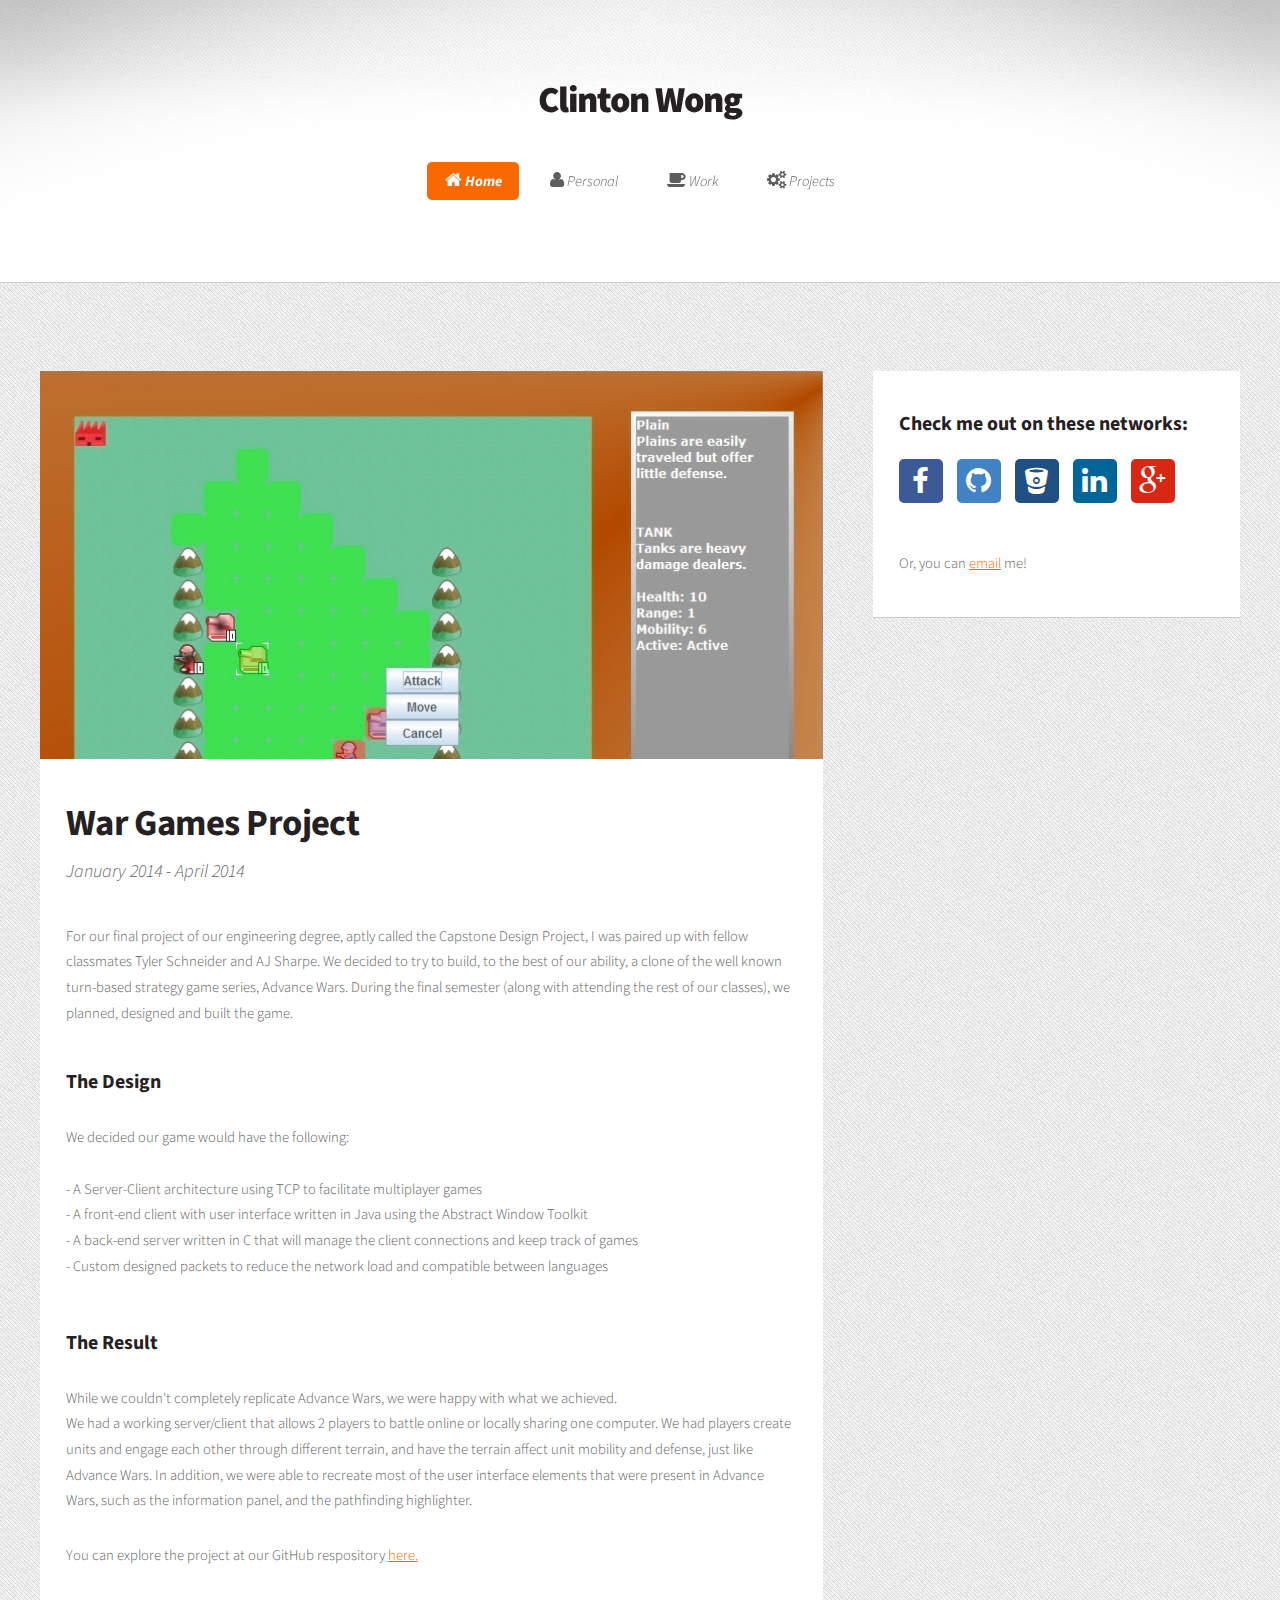
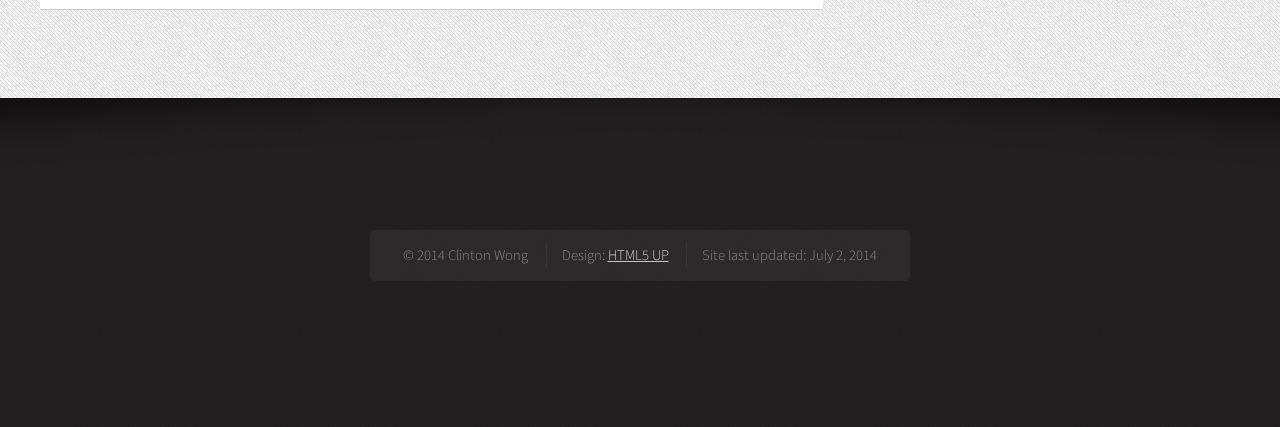
<file: actualWebsite/wargames.html>
<!DOCTYPE HTML>
<!--
	Dopetrope 2.5 by HTML5 UP
	html5up.net | @n33co
	Free for personal and commercial use under the CCA 3.0 license (html5up.net/license)
-->
<html>
	<head>
		<title>Clinton Wong - War Games</title>
		<meta http-equiv="content-type" content="text/html; charset=utf-8" />
		<meta name="description" content="" />
		<meta name="keywords" content="" />
		<link href="http://fonts.googleapis.com/css?family=Source+Sans+Pro:300,400,700,900,300italic" rel="stylesheet" />
		<script src="js/jquery.min.js"></script>
		<script src="js/jquery.dropotron.min.js"></script>
		<script src="js/config.js"></script>
		<script src="js/skel.min.js"></script>
		<script src="js/skel-panels.min.js"></script>
		<noscript>
			<link rel="stylesheet" href="css/skel-noscript.css" />
			<link rel="stylesheet" href="css/style.css" />
			<link rel="stylesheet" href="css/style-desktop.css" />
		</noscript>
		<!--[if lte IE 8]><script src="js/html5shiv.js"></script><link rel="stylesheet" href="css/ie8.css" /><![endif]-->
	</head>
	<body class="right-sidebar">

		<!-- Header Wrapper -->
			<div id="header-wrapper">
				<div class="container">
					<div class="row">
						<div class="12u">
						
							<!-- Header -->
								<section id="header">
									
									<!-- Logo -->
									<h1><a href="#">Clinton Wong</a></h1>
									<!-- Nav -->
										<nav id="nav">
											<ul>
												<li class="current_page_item"><a href="index.html"><span class="fa fa-home"/> Home</a></li>
												<li>
													<a href=""><span class="fa fa-user"/> Personal</a>
													<ul>
														<li><a href="about.html">About</a></li>
														<li><a href="timeline.html">Timeline</a></li>

													</ul>
												</li>
												<li>
													<a href=""><span class="fa fa-coffee"/> Work</a>
													<ul>
														<li><a href="Resume2014.pdf">Resume</a>
														<li><a href="techskills.html">Technical Skills</a></li>
													</ul>
												</li>
												<li>
													<a href=""><span class="fa fa-cogs"/> Projects</a>
													<ul>
														<li><a href="ECBEA.html">ECBEA Scholarship Web App</a></li>
														<li><a href="wargames.html">War Games</a></li>
													</ul>
												</li>
											</ul>
										</nav>

								</section>

						</div>
					</div>
				</div>
			</div>
		
		<!-- Main Wrapper -->
			<div id="main-wrapper">
				<div class="container">
					<div class="row">
						<div class="12u">
							
							<!-- Portfolio -->
								<section>
									<div>
										<div class="row">
											<div class="8u skel-cell-important">
												
												<!-- Content -->
													<article class="box is-post">
														<div class="image image-full"><img src="images/wargame.jpg" alt="" /></div>
														<header>
															<h2>War Games Project</h2>
															<span class="byline">January 2014 - April 2014</span>
														</header>
														<p>
															For our final project of our engineering degree, aptly called the Capstone Design Project, I was paired up with fellow classmates Tyler Schneider and AJ Sharpe.  We decided to try to build, to the best of our ability, a clone of the well known turn-based strategy game series, Advance Wars.
															During the final semester (along with attending the rest of our classes), we planned, designed and built the game.
														</p>
														<section>
															<header>
																<h3>The Design</h3>
															</header>
															<p>
																We decided our game would have the following:
																<br/>
																<br/>
																- A Server-Client architecture using TCP to facilitate multiplayer games<br/>
																- A front-end client with user interface written in Java using the Abstract Window Toolkit<br/>
																- A back-end server written in C that will manage the client connections and keep track of games<br/>
																- Custom designed packets to reduce the network load and compatible between languages<br/>
															</p>
														</section>
														<section>
															<header>
																<h3>The Result</h3>
															</header>
															<p>
																While we couldn't completely replicate Advance Wars, we were happy with what we achieved.
																<br/>
																We had a working server/client that allows 2 players to battle online or locally sharing one computer.
																We had players create units and engage each other through different terrain, and have the terrain affect unit mobility and defense, just like Advance Wars.  In addition, we were able to recreate most of the user interface elements that were present in Advance Wars, such as the information panel, and the pathfinding highlighter.  
															</p>
															<p>
																You can explore the project at our GitHub respository <a href="https://github.com/crumbtray/wargames">here.</a>
															</p>
														</section>
													</article>

											</div>
											<div class="4u">
											
												<!-- Sidebar -->
													<section class="box">
														
														<header>
															<h3>Check me out on these networks:</h3>
														</header>
														<ul class="social">
															<li><a class="fa fa-facebook solo" href="https://www.facebook.com/toastercrumbtray"><span>Facebook</span></a></li>
															<li><a class="fa fa-github solo" href="https://github.com/crumbtray/"><span>Twitter</span></a></li>
															<li><a class="fa fa-bitbucket solo" href="https://bitbucket.org/Crumbtray"><span>Dribbble</span></a></li>
															<li><a class="fa fa-linkedin solo" href="http://www.linkedin.com/profile/view?id=347423504&trk=nav_responsive_tab_profile"><span>LinkedIn</span></a></li>
															<li><a class="fa fa-google-plus solo" href="https://plus.google.com/u/0/106013749698988504563/posts"><span>Google+</span></a></li>
														</ul>
														<p>
															Or, you can <a href="mailto:clint.isaac.wong@gmail.com?Subject=Hello">email</a> me!
														</p>
													</section>
											</div>
										</div>
									</div>
								</section>

						</div>
					</div>
				</div>
			</div>

		<!-- Footer Wrapper -->
			<div id="footer-wrapper">
				
				<!-- Footer -->
					<section id="footer" class="container">
						<div class="row">
							<div class="12u">
							
								<!-- Copyright -->
									<div id="copyright">
										<ul class="links">
											<li>&copy; 2014 Clinton Wong </li>
											<li>Design: <a href="http://html5up.net">HTML5 UP</a></li>
											<li>Site last updated: July 2, 2014</li>
										</ul>
									</div>

							</div>
						</div>
					</section>
				
			</div>

	</body>
</html>
</file>
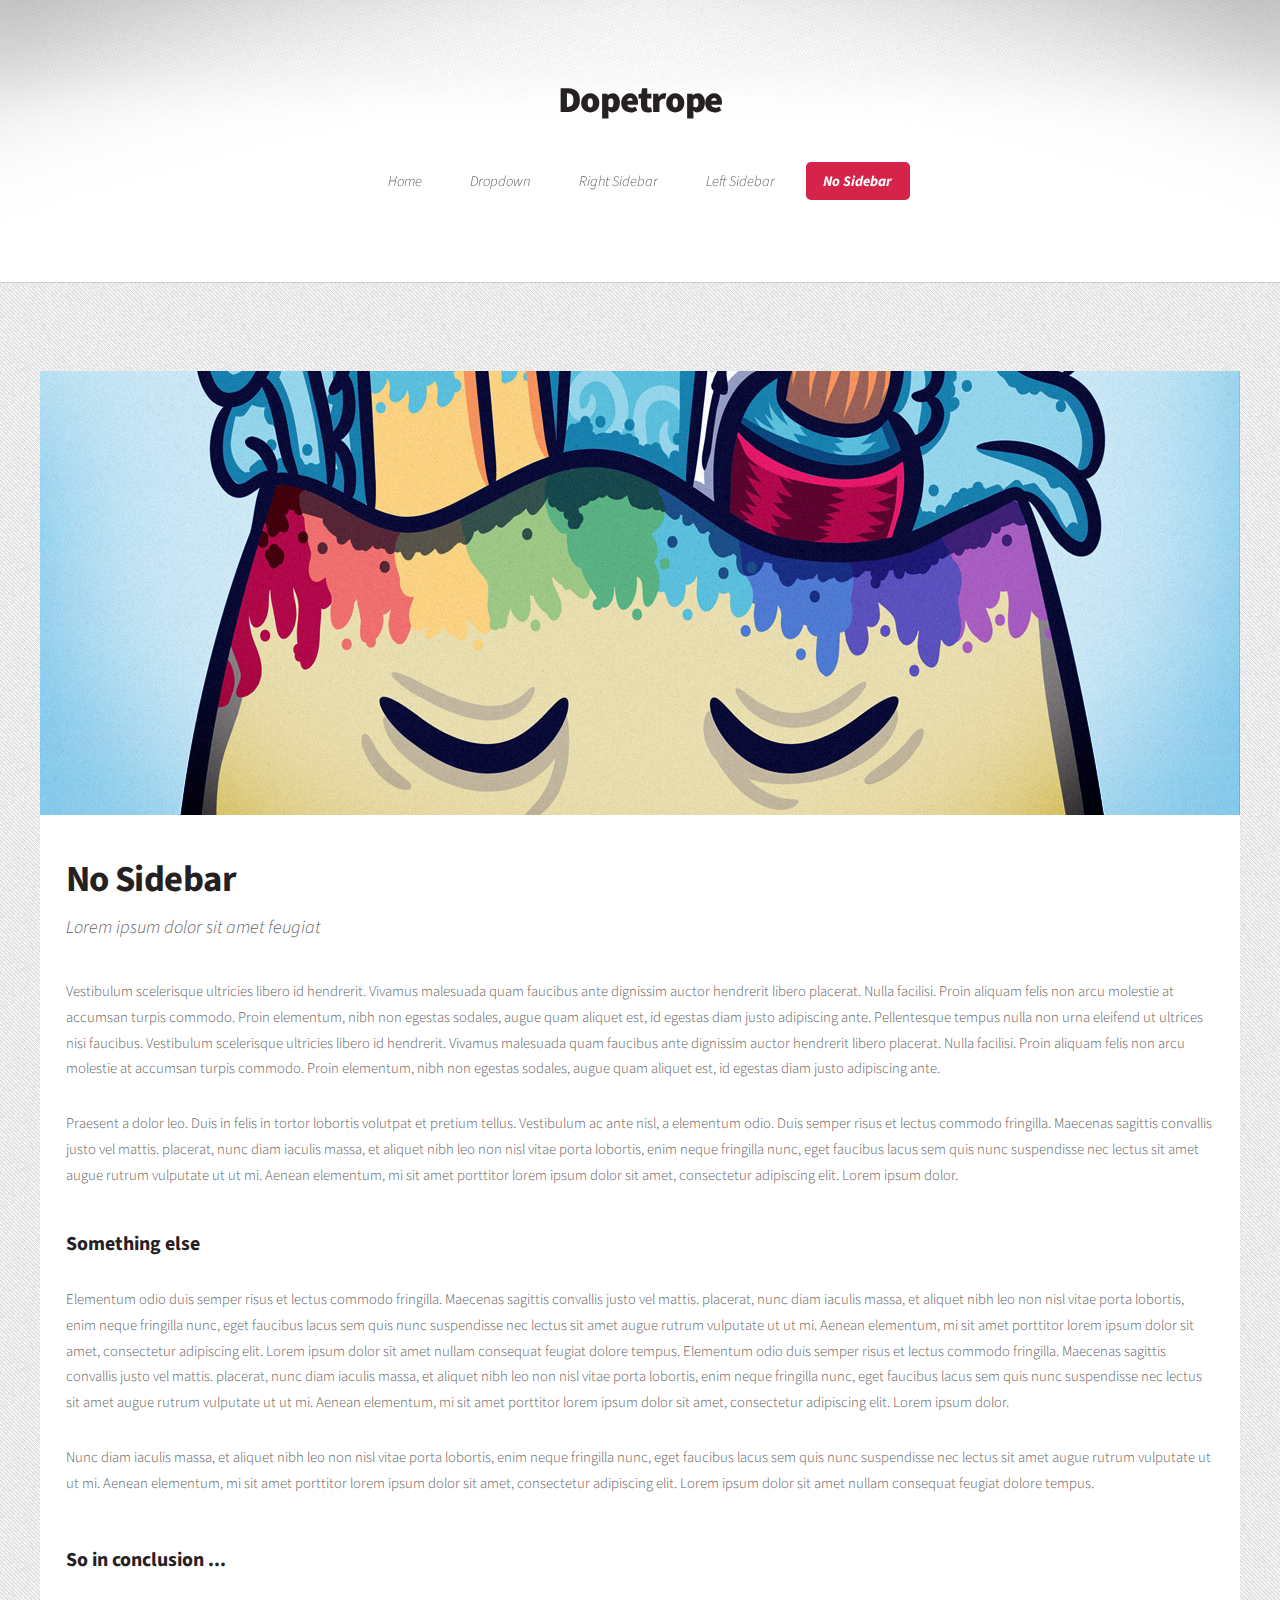
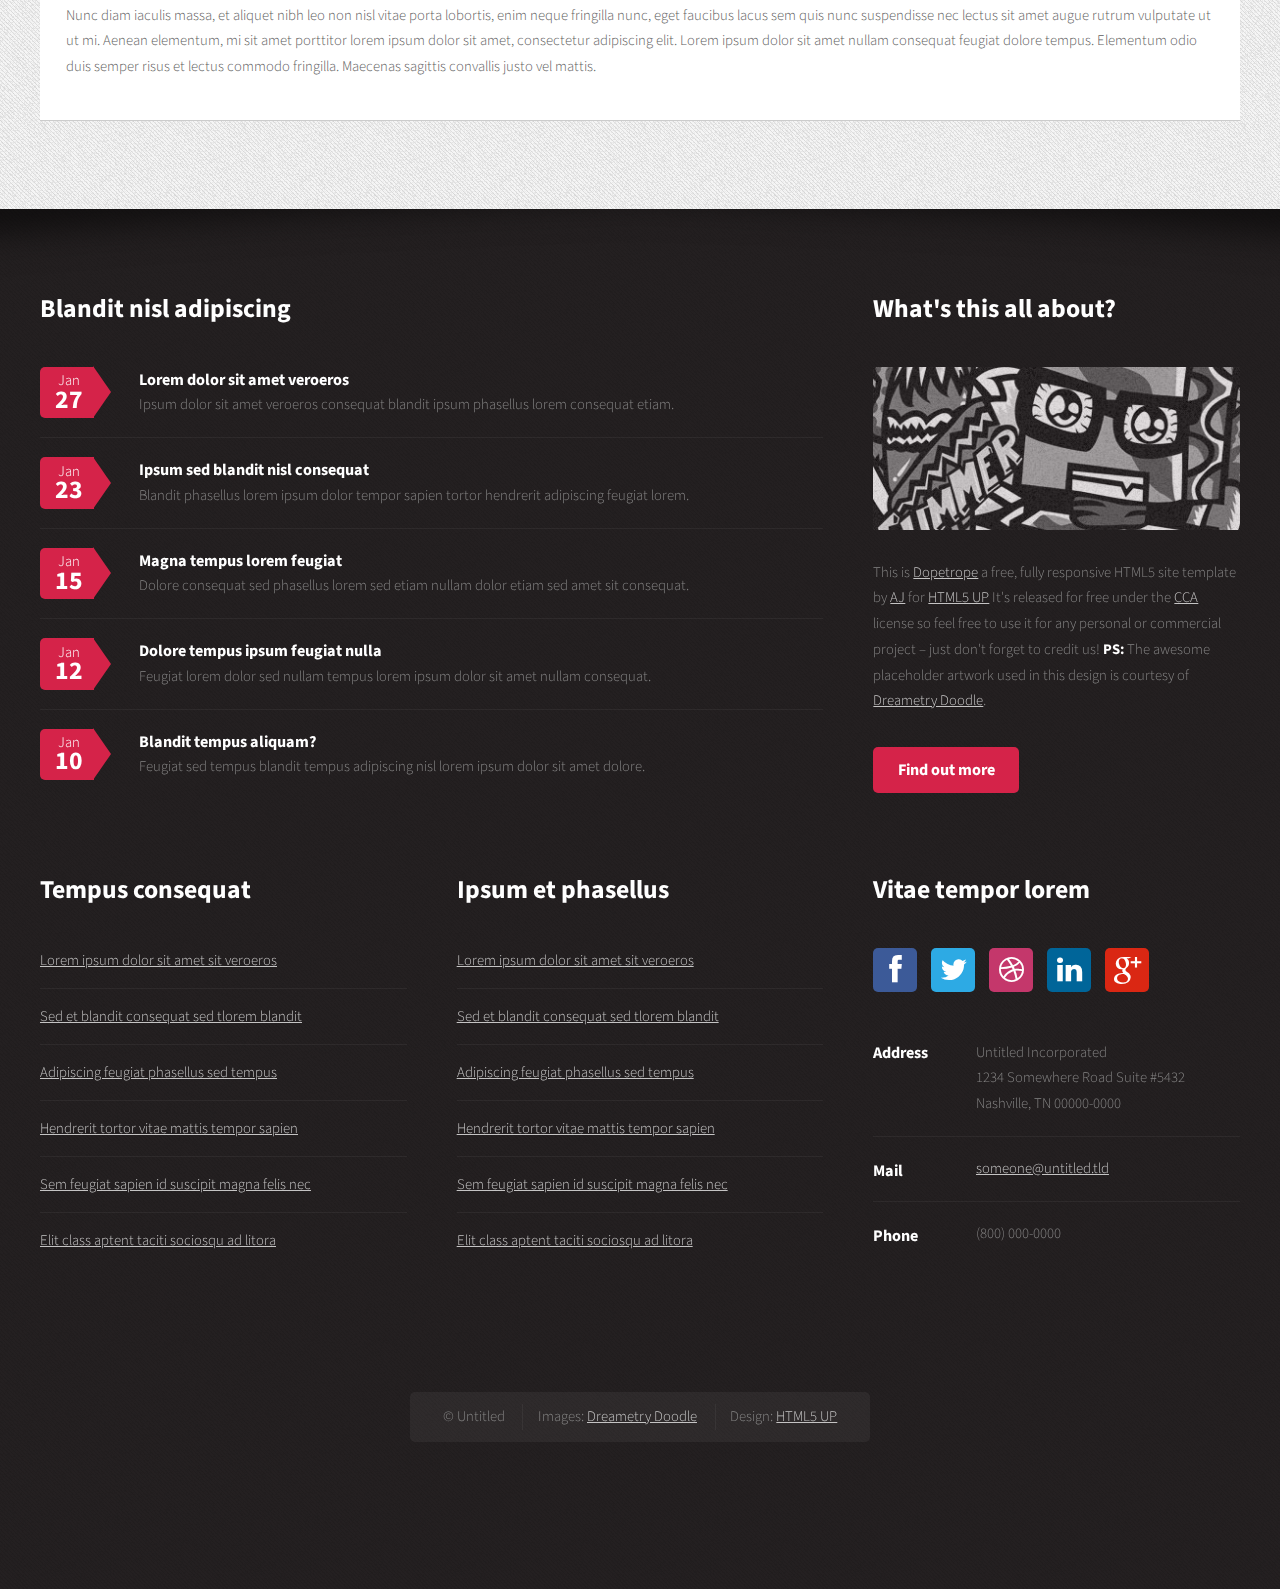
<file: html5up-dopetrope/no-sidebar.html>
<!DOCTYPE HTML>
<!--
	Dopetrope 2.5 by HTML5 UP
	html5up.net | @n33co
	Free for personal and commercial use under the CCA 3.0 license (html5up.net/license)
-->
<html>
	<head>
		<title>No Sidebar - Dopetrope by HTML5 UP</title>
		<meta http-equiv="content-type" content="text/html; charset=utf-8" />
		<meta name="description" content="" />
		<meta name="keywords" content="" />
		<link href="http://fonts.googleapis.com/css?family=Source+Sans+Pro:300,400,700,900,300italic" rel="stylesheet" />
		<script src="js/jquery.min.js"></script>
		<script src="js/jquery.dropotron.min.js"></script>
		<script src="js/config.js"></script>
		<script src="js/skel.min.js"></script>
		<script src="js/skel-panels.min.js"></script>
		<noscript>
			<link rel="stylesheet" href="css/skel-noscript.css" />
			<link rel="stylesheet" href="css/style.css" />
			<link rel="stylesheet" href="css/style-desktop.css" />
		</noscript>
		<!--[if lte IE 8]><script src="js/html5shiv.js"></script><link rel="stylesheet" href="css/ie8.css" /><![endif]-->
	</head>
	<body class="no-sidebar">

		<!-- Header Wrapper -->
			<div id="header-wrapper">
				<div class="container">
					<div class="row">
						<div class="12u">
						
							<!-- Header -->
								<section id="header">
									
									<!-- Logo -->
										<h1><a href="#">Dopetrope</a></h1>
									
									<!-- Nav -->
										<nav id="nav">
											<ul>
												<li><a href="index.html">Home</a></li>
												<li>
													<a href="">Dropdown</a>
													<ul>
														<li><a href="#">Lorem ipsum dolor</a></li>
														<li><a href="#">Magna phasellus</a></li>
														<li><a href="#">Etiam dolore nisl</a></li>
														<li>
															<a href="">Phasellus consequat</a>
															<ul>
																<li><a href="#">Magna phasellus</a></li>
																<li><a href="#">Etiam dolore nisl</a></li>
																<li><a href="#">Veroeros feugiat</a></li>
															</ul>
														</li>
														<li><a href="#">Veroeros feugiat</a></li>
													</ul>
												</li>
												<li><a href="right-sidebar.html">Right Sidebar</a></li>
												<li><a href="left-sidebar.html">Left Sidebar</a></li>
												<li class="current_page_item"><a href="no-sidebar.html">No Sidebar</a></li>
											</ul>
										</nav>

								</section>

						</div>
					</div>
				</div>
			</div>
		
		<!-- Main Wrapper -->
			<div id="main-wrapper">
				<div class="container">
					<div class="row">
						<div class="12u">
							
							<!-- Portfolio -->
								<section>
									<div>
										<div class="row">
											<div class="12u skel-cell-important">
												
												<!-- Content -->
													<article class="box is-post">
														<a href="http://facebook.com/DreametryDoodle" class="image image-full"><img src="images/pic01.jpg" alt="" /></a>
														<header>
															<h2>No Sidebar</h2>
															<span class="byline">Lorem ipsum dolor sit amet feugiat</span>
														</header>
														<p>
															Vestibulum scelerisque ultricies libero id hendrerit. Vivamus malesuada quam faucibus ante dignissim auctor 
															hendrerit libero placerat. Nulla facilisi. Proin aliquam felis non arcu molestie at accumsan turpis commodo. 
															Proin elementum, nibh non egestas sodales, augue quam aliquet est, id egestas diam justo adipiscing ante. 
															Pellentesque tempus nulla non urna eleifend ut ultrices nisi faucibus.
															Vestibulum scelerisque ultricies libero id hendrerit. Vivamus malesuada quam faucibus ante dignissim auctor 
															hendrerit libero placerat. Nulla facilisi. Proin aliquam felis non arcu molestie at accumsan turpis commodo. 
															Proin elementum, nibh non egestas sodales, augue quam aliquet est, id egestas diam justo adipiscing ante. 
														</p>
														<p>
															Praesent a dolor leo. Duis in felis in tortor lobortis volutpat et pretium tellus. Vestibulum ac ante nisl, 
															a elementum odio. Duis semper risus et lectus commodo fringilla. Maecenas sagittis convallis justo vel mattis. 
															placerat, nunc diam iaculis massa, et aliquet nibh leo non nisl vitae porta lobortis, enim neque fringilla nunc, 
															eget faucibus lacus sem quis nunc suspendisse nec lectus sit amet augue rutrum vulputate ut ut mi. Aenean 
															elementum, mi sit amet porttitor lorem ipsum dolor sit amet, consectetur adipiscing elit. Lorem ipsum dolor.
														</p>
														<section>
															<header>
																<h3>Something else</h3>
															</header>
															<p>
																Elementum odio duis semper risus et lectus commodo fringilla. Maecenas sagittis convallis justo vel mattis. 
																placerat, nunc diam iaculis massa, et aliquet nibh leo non nisl vitae porta lobortis, enim neque fringilla nunc, 
																eget faucibus lacus sem quis nunc suspendisse nec lectus sit amet augue rutrum vulputate ut ut mi. Aenean 
																elementum, mi sit amet porttitor lorem ipsum dolor sit amet, consectetur adipiscing elit. Lorem ipsum dolor
																sit amet nullam consequat feugiat dolore tempus.
																Elementum odio duis semper risus et lectus commodo fringilla. Maecenas sagittis convallis justo vel mattis. 
																placerat, nunc diam iaculis massa, et aliquet nibh leo non nisl vitae porta lobortis, enim neque fringilla nunc, 
																eget faucibus lacus sem quis nunc suspendisse nec lectus sit amet augue rutrum vulputate ut ut mi. Aenean 
																elementum, mi sit amet porttitor lorem ipsum dolor sit amet, consectetur adipiscing elit. Lorem ipsum dolor.
															</p>
															<p>
																Nunc diam iaculis massa, et aliquet nibh leo non nisl vitae porta lobortis, enim neque fringilla nunc, 
																eget faucibus lacus sem quis nunc suspendisse nec lectus sit amet augue rutrum vulputate ut ut mi. Aenean 
																elementum, mi sit amet porttitor lorem ipsum dolor sit amet, consectetur adipiscing elit. Lorem ipsum dolor
																sit amet nullam consequat feugiat dolore tempus.
															</p>
														</section>
														<section>
															<header>
																<h3>So in conclusion ...</h3>
															</header>
															<p>
																Nunc diam iaculis massa, et aliquet nibh leo non nisl vitae porta lobortis, enim neque fringilla nunc, 
																eget faucibus lacus sem quis nunc suspendisse nec lectus sit amet augue rutrum vulputate ut ut mi. Aenean 
																elementum, mi sit amet porttitor lorem ipsum dolor sit amet, consectetur adipiscing elit. Lorem ipsum dolor
																sit amet nullam consequat feugiat dolore tempus. Elementum odio duis semper risus et lectus commodo fringilla. 
																Maecenas sagittis convallis justo vel mattis. 
															</p>
														</section>
													</article>

											</div>
										</div>
									</div>
								</section>

						</div>
					</div>
				</div>
			</div>

		<!-- Footer Wrapper -->
			<div id="footer-wrapper">
				
				<!-- Footer -->
					<section id="footer" class="container">
						<div class="row">
							<div class="8u">

								<section>
									<header>
										<h2>Blandit nisl adipiscing</h2>
									</header>
									<ul class="dates">
										<li>
											<span class="date">Jan <strong>27</strong></span>
											<h3><a href="#">Lorem dolor sit amet veroeros</a></h3>
											<p>Ipsum dolor sit amet veroeros consequat blandit ipsum phasellus lorem consequat etiam.</p>
										</li>
										<li>
											<span class="date">Jan <strong>23</strong></span>
											<h3><a href="#">Ipsum sed blandit nisl consequat</a></h3>
											<p>Blandit phasellus lorem ipsum dolor tempor sapien tortor hendrerit adipiscing feugiat lorem.</p>
										</li>
										<li>
											<span class="date">Jan <strong>15</strong></span>
											<h3><a href="#">Magna tempus lorem feugiat</a></h3>
											<p>Dolore consequat sed phasellus lorem sed etiam nullam dolor etiam sed amet sit consequat.</p>
										</li>
										<li>
											<span class="date">Jan <strong>12</strong></span>
											<h3><a href="#">Dolore tempus ipsum feugiat nulla</a></h3>
											<p>Feugiat lorem dolor sed nullam tempus lorem ipsum dolor sit amet nullam consequat.</p>
										</li>
										<li>
											<span class="date">Jan <strong>10</strong></span>
											<h3><a href="#">Blandit tempus aliquam?</a></h3>
											<p>Feugiat sed tempus blandit tempus adipiscing nisl lorem ipsum dolor sit amet dolore.</p>
										</li>
									</ul>
								</section>
							
							</div>
							<div class="4u">
							
								<section>
									<header>
										<h2>What's this all about?</h2>
									</header>
									<a href="http://facebook.com/DreametryDoodle" class="image image-full"><img src="images/pic10.jpg" alt="" /></a>
									<p>
										This is <a href="http://html5up.net/dopetrope/">Dopetrope</a> a free, fully responsive HTML5 site template by 
										<a href="http://n33.co">AJ</a> for <a href="http://html5up.net/">HTML5 UP</a> It's released for free under
										the <a href="http://html5up.net/license/">CCA</a> license so feel free to use it for any personal or commercial project &ndash;
										just don't forget to credit us! <strong>PS:</strong> The awesome placeholder artwork used in this design is courtesy of <a href="http://facebook.com/DreametryDoodle/">Dreametry Doodle</a>.
									</p>
									<footer>
										<a href="#" class="button">Find out more</a>
									</footer>
								</section>
							
							</div>
						</div>
						<div class="row">
							<div class="4u">

								<section>
									<header>
										<h2>Tempus consequat</h2>
									</header>
									<ul class="divided">
										<li><a href="#">Lorem ipsum dolor sit amet sit veroeros</a></li>
										<li><a href="#">Sed et blandit consequat sed tlorem blandit</a></li>
										<li><a href="#">Adipiscing feugiat phasellus sed tempus</a></li>
										<li><a href="#">Hendrerit tortor vitae mattis tempor sapien</a></li>
										<li><a href="#">Sem feugiat sapien id suscipit magna felis nec</a></li>
										<li><a href="#">Elit class aptent taciti sociosqu ad litora</a></li>
									</ul>
								</section>

							</div>
							<div class="4u">

								<section>
									<header>
										<h2>Ipsum et phasellus</h2>
									</header>
									<ul class="divided">
										<li><a href="#">Lorem ipsum dolor sit amet sit veroeros</a></li>
										<li><a href="#">Sed et blandit consequat sed tlorem blandit</a></li>
										<li><a href="#">Adipiscing feugiat phasellus sed tempus</a></li>
										<li><a href="#">Hendrerit tortor vitae mattis tempor sapien</a></li>
										<li><a href="#">Sem feugiat sapien id suscipit magna felis nec</a></li>
										<li><a href="#">Elit class aptent taciti sociosqu ad litora</a></li>
									</ul>
								</section>

							</div>
							<div class="4u">
							
								<section>
									<header>
										<h2>Vitae tempor lorem</h2>
									</header>
									<ul class="social">
										<li><a class="fa fa-facebook solo" href="#"><span>Facebook</span></a></li>
										<li><a class="fa fa-twitter solo" href="http://twitter.com/n33co"><span>Twitter</span></a></li>
										<li><a class="fa fa-dribbble solo" href="http://dribbble.com/n33"><span>Dribbble</span></a></li>
										<li><a class="fa fa-linkedin solo" href="#"><span>LinkedIn</span></a></li>
										<li><a class="fa fa-google-plus solo" href="#"><span>Google+</span></a></li>
									</ul>
									<ul class="contact">
										<li>
											<h3>Address</h3>
											<p>
												Untitled Incorporated<br />
												1234 Somewhere Road Suite #5432<br />
												Nashville, TN 00000-0000
											</p>
										</li>
										<li>
											<h3>Mail</h3>
											<p><a href="#">someone@untitled.tld</a></p>
										</li>
										<li>
											<h3>Phone</h3>
											<p>(800) 000-0000</p>
										</li>
									</ul>
								</section>
							
							</div>
						</div>
						<div class="row">
							<div class="12u">
							
								<!-- Copyright -->
									<div id="copyright">
										<ul class="links">
											<li>&copy; Untitled	</li>
											<li>Images: <a href="http://facebook.com/DreametryDoodle">Dreametry Doodle</a></li>
											<li>Design: <a href="http://html5up.net">HTML5 UP</a></li>
										</ul>
									</div>

							</div>
						</div>
					</section>
				
			</div>

	</body>
</html>
</file>
<file: html5up-dopetrope/css/style-desktop.css>
/*
	Dopetrope 2.5 by HTML5 UP
	html5up.net | @n33co
	Free for personal and commercial use under the CCA 3.0 license (html5up.net/license)
*/

/*********************************************************************************/
/* Basic                                                                         */
/*********************************************************************************/

	body
	{
		font-size: 11pt;
		line-height: 1.75em;
		min-width: 1200px;
	}
	
	h2
	{
		font-size: 1.5em;
	}
	
	h3
	{
		font-size: 1.35em;
	}

	.byline
	{
		margin: 0.5em 0 0 0;
		padding-bottom: 0.5em;
	}
	
	header
	{
		margin: 0 0 1.5em 0;
	}
	
	footer
	{
		margin: 2.25em 0 0 0;
	}
	
	/* Actions */

		.actions
		{
		}
		
			.actions .button
			{
				margin-right: 0.75em;
			}

	/* Box */

		.box
		{
			padding: 2.75em 1.75em 2.75em 1.75em;
		}
		
			.box .image-full
			{
				left: 1.75em;
				top: 1.75em;
				margin: -4.5em 0 4.25em -3.5em;
			}

	/* Button */
	
		.button
		{
			font-size: 1.1em;
			padding: 0.65em 1.5em 0.65em 1.5em;
		}

			.button.big
			{
				font-size: 1.5em;
				padding: 0.75em 1.5em 0.75em 1.5em;
			}

	/* Is-* */
	
		.is-post
		{
		}
		
			.is-post header
			{
				padding-top: 1em;
				margin: 0 0 2em 0;
			}
		
			.is-post h2
			{
				font-size: 2.5em;
				letter-spacing: -0.015em;
			}
			
			.is-post .byline
			{
				margin-top: 1.25em;
				font-size: 1.25em;
			}

	/* List */

		ul.links
		{
		}

			ul.links li
			{
				display: inline-block;
				border-left: solid 1px rgba(255,255,255,0.05);
				padding: 0 0 0 1em;
				margin: 0 0 0 1em;
			}
			
			ul.links li:first-child
			{
				border-left: 0;
				padding-left: 0;
				margin-left: 0;
			}

		ul.social
		{
			margin: 0 0 3.25em 0;
		}

			ul.social li
			{
				margin-left: 0.75em;
			}

	/* Pennant */

		.pennant
		{
			margin: 0 0 4em 0;
		}

/*********************************************************************************/
/* Wrappers                                                                      */
/*********************************************************************************/

	#header-wrapper
	{
		padding: 6em 0 6em 0;
	}

		#header-wrapper:before
		{
			height: 10em;
		}
	
		#header-wrapper:after
		{
			height: 20em;
			top: -2.5em;
		}
	
	#main-wrapper
	{
		padding: 6em 0 6em 0;
	}

		#main-wrapper:after
		{
			height: 5em;
		}
	
	#footer-wrapper
	{
		padding: 6em 0 6em 0;
	}

		#footer-wrapper:before
		{
			height: 5em;
		}

		#footer-wrapper header
		{
			margin: 0 0 3em 0;
		}
		
			#footer-wrapper header h2
			{
				font-size: 1.75em;
			}
			
		#footer-wrapper .row
		{
			padding-bottom: 2em;
		}

/*********************************************************************************/
/* Header                                                                        */
/*********************************************************************************/

	#header
	{
		text-align: center;
	}
	
		#header h1
		{
			color: #252122;
			font-weight: 900;
			font-size: 2.5em;
			letter-spacing: -0.035em;
			margin: 0 0 1.5em 0;
		}

/*********************************************************************************/
/* Nav                                                                           */
/*********************************************************************************/

	#nav
	{
	}

		#nav > ul
		{
			margin: 0;
		}

		#nav > ul > li > ul
		{
			display: none;
		}

		#nav > ul > li
		{
			display: inline-block;
			font-style: italic;
			margin: 0 0.35em 0 0.35em;
		}
		
			#nav > ul > li > a
			{
				border-radius: 5px;
				color: #5d5d5d;
				text-decoration: none;
				padding: 0.6em 1.2em 0.6em 1.2em;
				-moz-transition: background-color .25s ease-in-out;
				-webkit-transition: background-color .25s ease-in-out;
				-o-transition: background-color .25s ease-in-out;
				-ms-transition: background-color .25s ease-in-out;
				transition: background-color .25s ease-in-out;
				outline: 0;
			}

		#nav > ul > li:hover
		{
		}
		
			#nav > ul > li:hover > a
			{
				background: #f3f3f3;
			}
			
		#nav > ul > li.active
		{
		}
		
			#nav > ul > li.active > a
			{
				background: #f3f3f3;
			}
			
		#nav > ul > li.current_page_item
		{
		}
		
			#nav > ul > li.current_page_item > a
			{
				background: #d52349;
				color: #fff !important;
				font-weight: 700;
			}
			
	.dropotron
	{
		border-radius: 5px;
		background-color: #252122;
		background-color: rgba(34,30,31,0.98);
		padding: 1.25em 1.5em 1.25em 1.5em;
		font-style: italic;
		min-width: 13em;
		box-shadow: 0px 8px 15px 0px rgba(0,0,0,0.5);
		text-align: left;
	}
	
		.dropotron a,
		.dropotron span
		{
			color: #aaa;
			text-decoration: none;
			-moz-transition: color .25s ease-in-out;
			-webkit-transition: color .25s ease-in-out;
			-o-transition: color .25s ease-in-out;
			-ms-transition: color .25s ease-in-out;
			transition: color .25s ease-in-out;
		}
		
		.dropotron li
		{
			padding: 0.25em 0 0.25em 0;
		}

			.dropotron li:hover > a,
			.dropotron li:hover >span
			{
				color: #fff;
			}

		.dropotron.level-0
		{
			margin-top: 2em;
			margin-left: -0.51em;
		}
		
			.dropotron.level-0:before
			{
				content: '';
				display: block;
				position: absolute;
				left: 20px;
				top: -10px;
				border-left: solid 10px transparent;
				border-right: solid 10px transparent;
				border-bottom: solid 10px #252122;
				border-bottom-color: rgba(34,30,31,0.98);
			}

/*********************************************************************************/
/* Banner                                                                        */
/*********************************************************************************/

	#banner
	{
		position: relative;
		margin-top: 1em;
	}
	
		#banner header
		{
			border-radius: 5px;
			position: absolute;
			left: 0;
			top: 0;
			padding: 4em;
			left: 50%;
			top: 50%;

			/*
				To vertically center this we need to set a width/height for the header
				overlay, then set a negative left/top margin set to half its width/height.
			*/
			
			width: 50em;
			height: 13em;
			
			margin-left: -25em;
			margin-top: -6.5em;
		}
		
			#banner header h2
			{
				font-size: 3em;
				margin: 0 0 0.65em 0;
				/*line-height: 1.1em;*/
			}

			#banner header .byline
			{
				font-size: 1.75em;
			}
			
/*********************************************************************************/
/* Footer                                                                        */
/*********************************************************************************/

	#footer
	{
	}

/*********************************************************************************/
/* Main                                                                          */
/*********************************************************************************/

	#main
	{
	}

/*********************************************************************************/
/* Intro                                                                         */
/*********************************************************************************/

	#intro
	{
		padding: 3em 0 0 0;
	}
	
		#intro section
		{
			padding: 2em 0 2em 0;
		}

		#intro h2
		{
			font-size: 1.75em;
		}
		
		#intro p
		{
			font-size: 1.25em;
			margin: 0;
		}
	
		#intro .middle
		{
			box-shadow:	16px 0px 0px 0px #fff,
						17px 0px 0px 0px #ccc, 
						
						-16px 0px 0px 0px #fff, 
						-17px 0px 0px 0px #ccc, 
						
						-16px -45px 0px 0px #fff, 
						16px -45px 0px 0px #fff, 

						-16px 45px 0px 0px #fff, 
						16px 45px 0px 0px #fff, 

						-16px 0px 45px 0px rgba(0,0,0,0.15),
						16px 0px 45px 0px rgba(0,0,0,0.15);
		}
		
		#intro .actions
		{
			padding: 5em 0 0 0;
		}
		
			#intro .actions .button
			{
				width: 12em;
				margin: 0 0.5em 0 0.5em;
			}

/*********************************************************************************/
/* Copyright                                                                     */
/*********************************************************************************/
		
	#copyright
	{
		margin: 3em 0 2em 0;
	}
	
		#copyright .links
		{
			padding: 0.85em 2.25em 0.85em 2.25em;
		}
</file>
<file: html5up-dopetrope/css/ie8.css>
/*
	Dopetrope 2.5 by HTML5 UP
	html5up.net | @n33co
	Free for personal and commercial use under the CCA 3.0 license (html5up.net/license)
*/

/*********************************************************************************/
/* Wrappers                                                                      */
/*********************************************************************************/

	#header-wrapper
	{
	}

		#header-wrapper:before
		{
			display: none;
		}

		#header-wrapper:after
		{
			display: none;
		}

	#footer-wrapper
	{
	}

		#footer-wrapper:before
		{
			display: none;
		}
</file>
<file: actualWebsite/css/style-desktop.css>
/*
	Dopetrope 2.5 by HTML5 UP
	html5up.net | @n33co
	Free for personal and commercial use under the CCA 3.0 license (html5up.net/license)
*/

/*********************************************************************************/
/* Basic                                                                         */
/*********************************************************************************/

	body
	{
		font-size: 11pt;
		line-height: 1.75em;
		min-width: 1200px;
	}
	
	h2
	{
		font-size: 1.5em;
	}
	
	h3
	{
		font-size: 1.35em;
	}

	.byline
	{
		margin: 0.5em 0 0 0;
		padding-bottom: 0.5em;
	}
	
	header
	{
		margin: 0 0 1.5em 0;
	}
	
	footer
	{
		margin: 2.25em 0 0 0;
	}
	
	/* Actions */

		.actions
		{
		}
		
			.actions .button
			{
				margin-right: 0.75em;
			}

	/* Box */

		.box
		{
			padding: 2.75em 1.75em 2.75em 1.75em;
		}
		
			.box .image-full
			{
				left: 1.75em;
				top: 1.75em;
				margin: -4.5em 0 4.25em -3.5em;
			}

	/* Button */
	
		.button
		{
			font-size: 1.1em;
			padding: 0.65em 1.5em 0.65em 1.5em;
		}

			.button.big
			{
				font-size: 1.5em;
				padding: 0.75em 1.5em 0.75em 1.5em;
			}

	/* Is-* */
	
		.is-post
		{
		}
		
			.is-post header
			{
				padding-top: 1em;
				margin: 0 0 2em 0;
			}
		
			.is-post h2
			{
				font-size: 2.5em;
				letter-spacing: -0.015em;
			}
			
			.is-post .byline
			{
				margin-top: 1.25em;
				font-size: 1.25em;
			}

	/* List */

		ul.links
		{
		}

			ul.links li
			{
				display: inline-block;
				border-left: solid 1px rgba(255,255,255,0.05);
				padding: 0 0 0 1em;
				margin: 0 0 0 1em;
			}
			
			ul.links li:first-child
			{
				border-left: 0;
				padding-left: 0;
				margin-left: 0;
			}

		ul.social
		{
			margin: 0 0 3.25em 0;
		}

			ul.social li
			{
				margin-left: 0.75em;
			}

	/* Pennant */

		.pennant
		{
			margin: 0 0 4em 0;
		}

/*********************************************************************************/
/* Wrappers                                                                      */
/*********************************************************************************/

	#header-wrapper
	{
		padding: 6em 0 6em 0;
	}

		#header-wrapper:before
		{
			height: 10em;
		}
	
		#header-wrapper:after
		{
			height: 20em;
			top: -2.5em;
		}
	
	#main-wrapper
	{
		padding: 6em 0 6em 0;
	}

		#main-wrapper:after
		{
			height: 5em;
		}
	
	#footer-wrapper
	{
		padding: 6em 0 6em 0;
	}

		#footer-wrapper:before
		{
			height: 5em;
		}

		#footer-wrapper header
		{
			margin: 0 0 3em 0;
		}
		
			#footer-wrapper header h2
			{
				font-size: 1.75em;
			}
			
		#footer-wrapper .row
		{
			padding-bottom: 2em;
		}

/*********************************************************************************/
/* Header                                                                        */
/*********************************************************************************/

	#header
	{
		text-align: center;
	}
	
		#header h1
		{
			color: #252122;
			font-weight: 900;
			font-size: 2.5em;
			letter-spacing: -0.035em;
			margin: 0 0 1.5em 0;
		}

/*********************************************************************************/
/* Nav                                                                           */
/*********************************************************************************/

	#nav
	{
	}

		#nav > ul
		{
			margin: 0;
		}

		#nav > ul > li > ul
		{
			display: none;
		}

		#nav > ul > li
		{
			display: inline-block;
			font-style: italic;
			margin: 0 0.35em 0 0.35em;
		}
		
			#nav > ul > li > a
			{
				border-radius: 5px;
				color: #5d5d5d;
				text-decoration: none;
				padding: 0.6em 1.2em 0.6em 1.2em;
				-moz-transition: background-color .25s ease-in-out;
				-webkit-transition: background-color .25s ease-in-out;
				-o-transition: background-color .25s ease-in-out;
				-ms-transition: background-color .25s ease-in-out;
				transition: background-color .25s ease-in-out;
				outline: 0;
			}

		#nav > ul > li:hover
		{
		}
		
			#nav > ul > li:hover > a
			{
				background: #f3f3f3;
			}
			
		#nav > ul > li.active
		{
		}
		
			#nav > ul > li.active > a
			{
				background: #f3f3f3;
			}
			
		#nav > ul > li.current_page_item
		{
		}
		
			#nav > ul > li.current_page_item > a
			{
				background: #FA6900;
				color: #fff !important;
				font-weight: 700;
			}
			
	.dropotron
	{
		border-radius: 5px;
		background-color: #252122;
		background-color: rgba(34,30,31,0.98);
		padding: 1.25em 1.5em 1.25em 1.5em;
		font-style: italic;
		min-width: 13em;
		box-shadow: 0px 8px 15px 0px rgba(0,0,0,0.5);
		text-align: left;
	}
	
		.dropotron a,
		.dropotron span
		{
			color: #aaa;
			text-decoration: none;
			-moz-transition: color .25s ease-in-out;
			-webkit-transition: color .25s ease-in-out;
			-o-transition: color .25s ease-in-out;
			-ms-transition: color .25s ease-in-out;
			transition: color .25s ease-in-out;
		}
		
		.dropotron li
		{
			padding: 0.25em 0 0.25em 0;
		}

			.dropotron li:hover > a,
			.dropotron li:hover >span
			{
				color: #fff;
			}

		.dropotron.level-0
		{
			margin-top: 2em;
			margin-left: -0.51em;
		}
		
			.dropotron.level-0:before
			{
				content: '';
				display: block;
				position: absolute;
				left: 20px;
				top: -10px;
				border-left: solid 10px transparent;
				border-right: solid 10px transparent;
				border-bottom: solid 10px #252122;
				border-bottom-color: rgba(34,30,31,0.98);
			}

/*********************************************************************************/
/* Banner                                                                        */
/*********************************************************************************/

	#banner
	{
		position: relative;
		margin-top: 1em;
	}
	
		#banner header
		{
			border-radius: 5px;
			position: absolute;
			left: 0;
			top: 0;
			padding: 4em;
			left: 50%;
			top: 50%;

			/*
				To vertically center this we need to set a width/height for the header
				overlay, then set a negative left/top margin set to half its width/height.
			*/
			
			width: 50em;
			height: 13em;
			
			margin-left: -25em;
			margin-top: -6.5em;
		}
		
			#banner header h2
			{
				font-size: 3em;
				margin: 0 0 0.65em 0;
				/*line-height: 1.1em;*/
			}

			#banner header .byline
			{
				font-size: 1.75em;
			}
			
/*********************************************************************************/
/* Footer                                                                        */
/*********************************************************************************/

	#footer
	{
	}

/*********************************************************************************/
/* Main                                                                          */
/*********************************************************************************/

	#main
	{
	}

/*********************************************************************************/
/* Intro                                                                         */
/*********************************************************************************/

	#intro
	{
		padding: 3em 0 0 0;
	}
	
		#intro section
		{
			padding: 2em 0 2em 0;
		}

		#intro h2
		{
			font-size: 1.75em;
		}
		
		#intro p
		{
			font-size: 1.25em;
			margin: 0;
		}
	
		#intro .middle
		{
			box-shadow:	16px 0px 0px 0px #fff,
						17px 0px 0px 0px #ccc, 
						
						-16px 0px 0px 0px #fff, 
						-17px 0px 0px 0px #ccc, 
						
						-16px -45px 0px 0px #fff, 
						16px -45px 0px 0px #fff, 

						-16px 45px 0px 0px #fff, 
						16px 45px 0px 0px #fff, 

						-16px 0px 45px 0px rgba(0,0,0,0.15),
						16px 0px 45px 0px rgba(0,0,0,0.15);
		}
		
		#intro .actions
		{
			padding: 5em 0 0 0;
		}
		
			#intro .actions .button
			{
				width: 12em;
				margin: 0 0.5em 0 0.5em;
			}

/*********************************************************************************/
/* Copyright                                                                     */
/*********************************************************************************/
		
	#copyright
	{
		margin: 3em 0 2em 0;
	}
	
		#copyright .links
		{
			padding: 0.85em 2.25em 0.85em 2.25em;
		}
</file>
<file: actualWebsite/css/ie8.css>
/*
	Dopetrope 2.5 by HTML5 UP
	html5up.net | @n33co
	Free for personal and commercial use under the CCA 3.0 license (html5up.net/license)
*/

/*********************************************************************************/
/* Wrappers                                                                      */
/*********************************************************************************/

	#header-wrapper
	{
	}

		#header-wrapper:before
		{
			display: none;
		}

		#header-wrapper:after
		{
			display: none;
		}

	#footer-wrapper
	{
	}

		#footer-wrapper:before
		{
			display: none;
		}
</file>
<file: html5up-dopetrope/css/skel-noscript.css>
/* Resets (http://meyerweb.com/eric/tools/css/reset/ | v2.0 | 20110126 | License: none (public domain)) */

	html,body,div,span,applet,object,iframe,h1,h2,h3,h4,h5,h6,p,blockquote,pre,a,abbr,acronym,address,big,cite,code,del,dfn,em,img,ins,kbd,q,s,samp,small,strike,strong,sub,sup,tt,var,b,u,i,center,dl,dt,dd,ol,ul,li,fieldset,form,label,legend,table,caption,tbody,tfoot,thead,tr,th,td,article,aside,canvas,details,embed,figure,figcaption,footer,header,hgroup,menu,nav,output,ruby,section,summary,time,mark,audio,video{margin:0;padding:0;border:0;font-size:100%;font:inherit;vertical-align:baseline;}article,aside,details,figcaption,figure,footer,header,hgroup,menu,nav,section{display:block;}body{line-height:1;}ol,ul{list-style:none;}blockquote,q{quotes:none;}blockquote:before,blockquote:after,q:before,q:after{content:'';content:none;}table{border-collapse:collapse;border-spacing:0;}body{-webkit-text-size-adjust:none}

/* Box Model */

	*, *:before, *:after {
		-moz-box-sizing: border-box;
		-webkit-box-sizing: border-box;
		-o-box-sizing: border-box;
		-ms-box-sizing: border-box;
		box-sizing: border-box;
	}

/* Container */

	body {
		min-width: 1200px;
	}

	.container {
		width: 1200px;
		margin-left: auto;
		margin-right: auto;
	}

	/* Modifiers */
	
		.container.small {
			width: 900px;
		}

		.container.big {
			width: 100%;
			max-width: 1500px;
			min-width: 1200px;
		}

/* Grid */

	/* Cells */

		.\31 2u { width: 100% }
		.\31 1u { width: 91.6666666667% }
		.\31 0u { width: 83.3333333333% }
		.\39 u { width: 75% }
		.\38 u { width: 66.6666666667% }
		.\37 u { width: 58.3333333333% }
		.\36 u { width: 50% }
		.\35 u { width: 41.6666666667% }
		.\34 u { width: 33.3333333333% }
		.\33 u { width: 25% }
		.\32 u { width: 16.6666666667% }
		.\31 u { width: 8.3333333333% }
		.\-11u { margin-left: 91.6666666667% }
		.\-10u { margin-left: 83.3333333333% }
		.\-9u { margin-left: 75% }
		.\-8u { margin-left: 66.6666666667% }
		.\-7u { margin-left: 58.3333333333% }
		.\-6u { margin-left: 50% }
		.\-5u { margin-left: 41.6666666667% }
		.\-4u { margin-left: 33.3333333333% }
		.\-3u { margin-left: 25% }
		.\-2u { margin-left: 16.6666666667% }
		.\-1u { margin-left: 8.3333333333% }

		.row > * {
			padding: 40px 0 0 40px;
			float: left;
			-moz-box-sizing: border-box;
			-webkit-box-sizing: border-box;
			-o-box-sizing: border-box;
			-ms-box-sizing: border-box;
			box-sizing: border-box;
		}

		.row + .row > * {
			padding-top: 40px;
		}

		.row {
			margin-left: -40px;
		}

	/* Rows */

		.row:after {
			content: '';
			display: block;
			clear: both;
			height: 0;
		}

		.row:first-child > * {
			padding-top: 0;
		}

		.row > * {
			padding-top: 0;
		}

		/* Modifiers */

			/* Flush */

				.row.flush {
					margin-left: 0;
				}

				.row.flush > * {
					padding: 0 !important;
				}

			/* Quarter */

				.row.quarter > * {
					padding: 10px 0 0 10px;
				}

				.row.quarter + .row.quarter > * {
					padding-top: 10px;
				}

				.row.quarter {
					margin-left: -10px;
				}

			/* Half */

				.row.half > * {
					padding: 20px 0 0 20px;
				}

				.row.half + .row.half > * {
					padding-top: 20px;
				}

				.row.half {
					margin-left: -20px;
				}

			/* One and (a) Half */

				.row.oneandhalf > * {
					padding: 60px 0 0 60px;
				}

				.row.oneandhalf + .row.oneandhalf > * {
					padding-top: 60px;
				}

				.row.oneandhalf {
					margin-left: -60px;
				}

			/* Double */

				.row.double > * {
					padding: 80px 0 0 80px;
				}

				.row.double + .row.double > * {
					padding-top: 80px;
				}

				.row.double {
					margin-left: -80px;
				}
</file>
<file: html5up-dopetrope/css/style.css>
@charset 'UTF-8';

@font-face{font-family:'FontAwesome';src:url('font/fontawesome-webfont.eot?v=4.0.1');src:url('font/fontawesome-webfont.eot?#iefix&v=4.0.1') format('embedded-opentype'),url('font/fontawesome-webfont.woff?v=4.0.1') format('woff'),url('font/fontawesome-webfont.ttf?v=4.0.1') format('truetype'),url('font/fontawesome-webfont.svg?v=4.0.1#fontawesomeregular') format('svg');font-weight:normal;font-style:normal}

/*
	Dopetrope 2.5 by HTML5 UP
	html5up.net | @n33co
	Free for personal and commercial use under the CCA 3.0 license (html5up.net/license)
*/

/*********************************************************************************/
/* Basic                                                                         */
/*********************************************************************************/

	*
	{
		-moz-box-sizing: border-box;
		-webkit-box-sizing: border-box;
		-o-box-sizing: border-box;
		-ms-box-sizing: border-box;
		box-sizing: border-box;
	}

	body
	{
		font-family: 'Source Sans Pro';
		font-weight: 300;
		background: #252122;
		background-image: url('images/bg02.png');
		color: #5d5d5d;
	}

	strong, b
	{
		color: #252122;
		font-weight: 700;
	}
	
	h1, h2, h3, h4, h5, h6
	{
		color: #252122;
		font-weight: 700;
	}

		h1 a, h2 a, h3 a, h4 a, h5 a, h6 a
		{
			color: inherit;
			text-decoration: none;
		}

	a
	{
		color: #d52349;
		text-decoration: underline;
	}
	
		a:hover
		{
			text-decoration: none;
		}

	.major
	{
		position: relative;
		text-align: center;
		border-top: solid 1px #ccc;
		top: 1em;
	}

		.major h2
		{
			background: #fff;
			position: relative;
			top: -0.65em;
			display: inline;
			margin: 0;
			padding: 0 1em 0 1em;
		}

	.byline
	{
		display: block;
		font-style: italic;
	}
	
	form
	{
	}
	
		form input,
		form select,
		form textarea
		{
			-webkit-appearance: none;
		}
			
	br.clear
	{
		clear: both;
	}
	
	p, ul, ol, dl, table
	{
		margin-bottom: 2em;
	}
	
	section,
	article
	{
		margin-bottom: 2.5em;
	}
	
		section > :last-child,
		article > :last-child
		{
			margin-bottom: 0;
		}

		section:last-child,
		article:last-child
		{
			margin-bottom: 0;
		}

	/* Actions */

		.actions
		{
		}

	/* Box */

		.box
		{
			background: #ffffff;
			border-bottom: solid 1px #ccc;
		}
		
			.box .image-full
			{
				position: relative;
				width: auto;
			}

	/* Button */
		
		.button
		{
			display: inline-block;
			text-decoration: none;
			cursor: pointer;
			border: 0;
			border-radius: 5px;
			background: #d52349;
			color: #fff !important;
			font-weight: 700;
			outline: 0;
			-moz-transition: background-color .25s ease-in-out;
			-webkit-transition: background-color .25s ease-in-out;
			-o-transition: background-color .25s ease-in-out;
			-ms-transition: background-color .25s ease-in-out;
			transition: background-color .25s ease-in-out;
		}

			.button:hover
			{
				background: #e53359;
			}
			
			.button:active
			{
				background: #c51349;
			}
		
			.button.alt
			{
				background: #252122;
			}

				.button.alt:hover
				{
					background: #353132;
				}
				
				.button.alt:active
				{
					background: #151112;
				}
		
			.button.fa
			{
				xpadding-left: 1em !important;
			}
			
				.button.fa:before
				{
					opacity: 0.35;
					position: relative;
					top: 0.05em;
					margin-right: 0.75em;
				}

	/* Icon */

		.icon48
		{
			display: inline-block;
			width: 48px;
			height: 48px;
			background-image: url('images/icons48.png');
			text-indent: -9999px;
		}
		
			.icon48-1	{ background-position:	0px 0px;		}
			.icon48-2	{ background-position:	-48px 0px;		}
			.icon48-3	{ background-position:	-96px 0px;		}
			.icon48-4	{ background-position:	-144px 0px;		}
			.icon48-5	{ background-position:	-192px 0px;		}
			.icon48-6	{ background-position:	-240px 0px;		}
			.icon48-7	{ background-position:	-288px 0px;		}
			.icon48-8	{ background-position:	-336px 0px;		}
			.icon48-9	{ background-position:	-384px 0px;		}
			.icon48-10	{ background-position:	-432px 0px;		}

		.icon64
		{
			display: inline-block;
			width: 64px;
			height: 64px;
			background-image: url('images/icons64.png');
			text-indent: -9999px;
		}
		
			.icon64-1	{ background-position:	0px 0px;		}
			.icon64-2	{ background-position:	-64px 0px;		}
			.icon64-3	{ background-position:	-128px 0px;		}
			.icon64-4	{ background-position:	-192px 0px;		}
			.icon64-5	{ background-position:	-256px 0px;		}
			.icon64-6	{ background-position:	-320px 0px;		}
			.icon64-7	{ background-position:	-384px 0px;		}
			.icon64-8	{ background-position:	-448px 0px;		}
			.icon64-9	{ background-position:	-512px 0px;		}
			.icon64-10	{ background-position:	-576px 0px;		}

	/* Image */

		.image
		{
			display: inline-block;
			outline: 0;
		}
		
			.image img
			{
				display: block;
				width: 100%;
			}

		.image-centered
		{
			display: block;
			margin: 0 0 2em 0;
		}

			.image-centered img
			{
				margin: 0 auto;
				width: auto;
			}

		.image-full
		{
			display: block;
			width: 100%;
			margin: 0 0 2em 0;
		}
		
		.image-left
		{
			float: left;
			margin: 0 2em 2em 0;
		}

	/* Is-* */
	
		.is-post
		{
		}
	
	/* List */

		ul.contact
		{
		}

			ul.contact li
			{
				position: relative;
				border-top: solid 1px #ddd;
				padding: 1.3em 0 1.3em 7em;
			}

				ul.contact li h3
				{
					position: absolute;
					left: 0;
					top: 1.3em;
					font-size: 1.1em;
				}

				ul.contact li p
				{
					margin: 0;
				}
			
			ul.contact li:first-child
			{
				padding-top: 0;
				border-top: 0;
			}

				ul.contact li:first-child h3
				{
					top: 0;
				}
	
		ul.dates
		{
		}
		
			ul.dates li
			{
				position: relative;
				border-top: solid 1px #ddd;
				padding: 1.3em 0 1.3em 6.75em;
			}

			ul.dates .date
			{
				display: block;
				position: absolute;
				left: 0;
				top: 1.3em;
				background-color: #d52349;
				height: 3.5em;
				text-align: center;
				color: #fff;
				line-height: 1em;
				border-top-left-radius: 5px;
				border-bottom-left-radius: 5px;
				padding: 0.5em 0.75em 0 1em;
			}

				ul.dates .date:after
				{
					content: '';
					position: absolute;
					bottom: 0;
					right: -1.2em;
					border-left: solid 1.25em #d52349;
					border-top: solid 1.8em transparent;
					border-bottom: solid 1.8em transparent;
				}
			
				ul.dates .date strong
				{
					display: block;
					font-size: 1.75em;
					padding-top: 0.15em;
				}
				
			ul.dates h3
			{
				font-size: 1.1em;
			}
				
			ul.dates p
			{
				margin: 0;
			}

			ul.dates li:first-child
			{
				border-top: 0;
				padding-top: 0;
			}
			
				ul.dates li:first-child .date
				{
					top: 0;
				}

		ul.default
		{
		}
		
		ul.divided
		{
		}
		
			ul.divided li
			{
				border-top: solid 1px #ddd;
				padding: 1em 0 1em 0;
			}
			
			ul.divided li:first-child
			{
				border-top: 0;
				padding-top: 0;
			}
		
		ul.links
		{
		}
		
		ul.social
		{
			overflow: hidden;
		}

			ul.social li
			{
				display: inline-block;
			}

			ul.social li:first-child
			{
				margin-left: 0;
			}

			ul.social li a
			{
				display: inline-block;
				width: 3em;
				height: 3em;
				text-align: center;
				border-radius: 5px;
				background: #888;
				-moz-transition: background-color .25s ease-in-out;
				-webkit-transition: background-color .25s ease-in-out;
				-o-transition: background-color .25s ease-in-out;
				-ms-transition: background-color .25s ease-in-out;
				transition: background-color .25s ease-in-out;
			}
			
				ul.social li a:before
				{
					color: #fff;
					font-size: 2em;
					line-height: 1.5em;
				}
			
			ul.social li a.fa-facebook			{ background: #3c5a98; }
			ul.social li a.fa-facebook:hover	{ background: #4c6aa8; }
			ul.social li a.fa-twitter			{ background: #2daae4; }
			ul.social li a.fa-twitter:hover		{ background: #3dbaf4; }
			ul.social li a.fa-dribbble			{ background: #c4376b; }
			ul.social li a.fa-dribbble:hover	{ background: #d4477b; }
			ul.social li a.fa-linkedin			{ background: #006599; }
			ul.social li a.fa-linkedin:hover	{ background: #1075a9; }
			ul.social li a.fa-tumblr			{ background: #2b4661; }
			ul.social li a.fa-tumblr:hover		{ background: #3b5671; }
			ul.social li a.fa-google-plus		{ background: #da2713; }
			ul.social li a.fa-google-plus:hover	{ background: #ea3723; }

	/* Pennant */

		.pennant
		{
			position: relative;
			display: inline-block;
			background-color: #d52349;
			width: 9em;
			padding: 1.5em 0 0.5em 0;
			border-top-left-radius: 5px;
			border-top-right-radius: 5px;
		}
		
			.pennant:after
			{
				content: '';
				position: absolute;
				bottom: -1.98em;
				left: 0;
				border-top: solid 2em #d52349;
				border-left: solid 4.5em transparent;
				border-right: solid 4.5em transparent;
			}
		
			.pennant span
			{
				display: block;
				margin: 0 auto;
			}
			
				.pennant span:before
				{
					font-size: 4.5em;
					color: #fff;
				}

			.pennant-alt
			{
				background-color: #252122;
			}
			
				.pennant-alt:after
				{
					border-top-color: #252122;
				}

			.pennant-alt2
			{
				background-color: #827a7c;
			}
			
				.pennant-alt2:after
				{
					border-top-color: #827a7c;
				}

/*********************************************************************************/
/* Icons                                                                         */
/* Powered by Font Awesome by Dave Gandy | http://fontawesome.io                 */
/* Licensed under the SIL OFL 1.1 (font), MIT (CSS)                              */
/*********************************************************************************/

	.fa
	{
		text-decoration: none;
	}

		.fa.solo
		{
		}
		
			.fa.solo span
			{
				display: none;
			}

		.fa:before
		{
			display:inline-block;
			font-family: FontAwesome;
			font-size: 1.25em;
			text-decoration: none;
			font-style: normal;
			font-weight: normal;
			line-height: 1;
			-webkit-font-smoothing:antialiased;
			-moz-osx-font-smoothing:grayscale;
		}

		.fa-lg{font-size:1.3333333333333333em;line-height:.75em;vertical-align:-15%}
		.fa-2x{font-size:2em}
		.fa-3x{font-size:3em}
		.fa-4x{font-size:4em}
		.fa-5x{font-size:5em}
		.fa-fw{width:1.2857142857142858em;text-align:center}
		.fa-ul{padding-left:0;margin-left:2.142857142857143em;list-style-type:none}.fa-ul>li{position:relative}
		.fa-li{position:absolute;left:-2.142857142857143em;width:2.142857142857143em;top:.14285714285714285em;text-align:center}.fa-li.fa-lg{left:-1.8571428571428572em}
		.fa-border{padding:.2em .25em .15em;border:solid .08em #eee;border-radius:.1em}
		.pull-right{float:right}
		.pull-left{float:left}
		.fa.pull-left{margin-right:.3em}
		.fa.pull-right{margin-left:.3em}
		.fa-spin{-webkit-animation:spin 2s infinite linear;-moz-animation:spin 2s infinite linear;-o-animation:spin 2s infinite linear;animation:spin 2s infinite linear}
		@-moz-keyframes spin{0%{-moz-transform:rotate(0deg)} 100%{-moz-transform:rotate(359deg)}}@-webkit-keyframes spin{0%{-webkit-transform:rotate(0deg)} 100%{-webkit-transform:rotate(359deg)}}@-o-keyframes spin{0%{-o-transform:rotate(0deg)} 100%{-o-transform:rotate(359deg)}}@-ms-keyframes spin{0%{-ms-transform:rotate(0deg)} 100%{-ms-transform:rotate(359deg)}}@keyframes spin{0%{transform:rotate(0deg)} 100%{transform:rotate(359deg)}}.fa-rotate-90{filter:progid:DXImageTransform.Microsoft.BasicImage(rotation=1);-webkit-transform:rotate(90deg);-moz-transform:rotate(90deg);-ms-transform:rotate(90deg);-o-transform:rotate(90deg);transform:rotate(90deg)}
		.fa-rotate-180{filter:progid:DXImageTransform.Microsoft.BasicImage(rotation=2);-webkit-transform:rotate(180deg);-moz-transform:rotate(180deg);-ms-transform:rotate(180deg);-o-transform:rotate(180deg);transform:rotate(180deg)}
		.fa-rotate-270{filter:progid:DXImageTransform.Microsoft.BasicImage(rotation=3);-webkit-transform:rotate(270deg);-moz-transform:rotate(270deg);-ms-transform:rotate(270deg);-o-transform:rotate(270deg);transform:rotate(270deg)}
		.fa-flip-horizontal{filter:progid:DXImageTransform.Microsoft.BasicImage(rotation=0, mirror=1);-webkit-transform:scale(-1, 1);-moz-transform:scale(-1, 1);-ms-transform:scale(-1, 1);-o-transform:scale(-1, 1);transform:scale(-1, 1)}
		.fa-flip-vertical{filter:progid:DXImageTransform.Microsoft.BasicImage(rotation=2, mirror=1);-webkit-transform:scale(1, -1);-moz-transform:scale(1, -1);-ms-transform:scale(1, -1);-o-transform:scale(1, -1);transform:scale(1, -1)}
		.fa-stack{position:relative;display:inline-block;width:2em;height:2em;line-height:2em;vertical-align:middle}
		.fa-stack-1x,.fa-stack-2x{position:absolute;left:0;width:100%;text-align:center}
		.fa-stack-1x{line-height:inherit}
		.fa-stack-2x{font-size:2em}
		.fa-inverse{color:#fff}
		.fa-glass:before{content:"\f000"}
		.fa-music:before{content:"\f001"}
		.fa-search:before{content:"\f002"}
		.fa-envelope-o:before{content:"\f003"}
		.fa-heart:before{content:"\f004"}
		.fa-star:before{content:"\f005"}
		.fa-star-o:before{content:"\f006"}
		.fa-user:before{content:"\f007"}
		.fa-film:before{content:"\f008"}
		.fa-th-large:before{content:"\f009"}
		.fa-th:before{content:"\f00a"}
		.fa-th-list:before{content:"\f00b"}
		.fa-check:before{content:"\f00c"}
		.fa-times:before{content:"\f00d"}
		.fa-search-plus:before{content:"\f00e"}
		.fa-search-minus:before{content:"\f010"}
		.fa-power-off:before{content:"\f011"}
		.fa-signal:before{content:"\f012"}
		.fa-gear:before,.fa-cog:before{content:"\f013"}
		.fa-trash-o:before{content:"\f014"}
		.fa-home:before{content:"\f015"}
		.fa-file-o:before{content:"\f016"}
		.fa-clock-o:before{content:"\f017"}
		.fa-road:before{content:"\f018"}
		.fa-download:before{content:"\f019"}
		.fa-arrow-circle-o-down:before{content:"\f01a"}
		.fa-arrow-circle-o-up:before{content:"\f01b"}
		.fa-inbox:before{content:"\f01c"}
		.fa-play-circle-o:before{content:"\f01d"}
		.fa-rotate-right:before,.fa-repeat:before{content:"\f01e"}
		.fa-refresh:before{content:"\f021"}
		.fa-list-alt:before{content:"\f022"}
		.fa-lock:before{content:"\f023"}
		.fa-flag:before{content:"\f024"}
		.fa-headphones:before{content:"\f025"}
		.fa-volume-off:before{content:"\f026"}
		.fa-volume-down:before{content:"\f027"}
		.fa-volume-up:before{content:"\f028"}
		.fa-qrcode:before{content:"\f029"}
		.fa-barcode:before{content:"\f02a"}
		.fa-tag:before{content:"\f02b"}
		.fa-tags:before{content:"\f02c"}
		.fa-book:before{content:"\f02d"}
		.fa-bookmark:before{content:"\f02e"}
		.fa-print:before{content:"\f02f"}
		.fa-camera:before{content:"\f030"}
		.fa-font:before{content:"\f031"}
		.fa-bold:before{content:"\f032"}
		.fa-italic:before{content:"\f033"}
		.fa-text-height:before{content:"\f034"}
		.fa-text-width:before{content:"\f035"}
		.fa-align-left:before{content:"\f036"}
		.fa-align-center:before{content:"\f037"}
		.fa-align-right:before{content:"\f038"}
		.fa-align-justify:before{content:"\f039"}
		.fa-list:before{content:"\f03a"}
		.fa-dedent:before,.fa-outdent:before{content:"\f03b"}
		.fa-indent:before{content:"\f03c"}
		.fa-video-camera:before{content:"\f03d"}
		.fa-picture-o:before{content:"\f03e"}
		.fa-pencil:before{content:"\f040"}
		.fa-map-marker:before{content:"\f041"}
		.fa-adjust:before{content:"\f042"}
		.fa-tint:before{content:"\f043"}
		.fa-edit:before,.fa-pencil-square-o:before{content:"\f044"}
		.fa-share-square-o:before{content:"\f045"}
		.fa-check-square-o:before{content:"\f046"}
		.fa-move:before{content:"\f047"}
		.fa-step-backward:before{content:"\f048"}
		.fa-fast-backward:before{content:"\f049"}
		.fa-backward:before{content:"\f04a"}
		.fa-play:before{content:"\f04b"}
		.fa-pause:before{content:"\f04c"}
		.fa-stop:before{content:"\f04d"}
		.fa-forward:before{content:"\f04e"}
		.fa-fast-forward:before{content:"\f050"}
		.fa-step-forward:before{content:"\f051"}
		.fa-eject:before{content:"\f052"}
		.fa-chevron-left:before{content:"\f053"}
		.fa-chevron-right:before{content:"\f054"}
		.fa-plus-circle:before{content:"\f055"}
		.fa-minus-circle:before{content:"\f056"}
		.fa-times-circle:before{content:"\f057"}
		.fa-check-circle:before{content:"\f058"}
		.fa-question-circle:before{content:"\f059"}
		.fa-info-circle:before{content:"\f05a"}
		.fa-crosshairs:before{content:"\f05b"}
		.fa-times-circle-o:before{content:"\f05c"}
		.fa-check-circle-o:before{content:"\f05d"}
		.fa-ban:before{content:"\f05e"}
		.fa-arrow-left:before{content:"\f060"}
		.fa-arrow-right:before{content:"\f061"}
		.fa-arrow-up:before{content:"\f062"}
		.fa-arrow-down:before{content:"\f063"}
		.fa-mail-forward:before,.fa-share:before{content:"\f064"}
		.fa-resize-full:before{content:"\f065"}
		.fa-resize-small:before{content:"\f066"}
		.fa-plus:before{content:"\f067"}
		.fa-minus:before{content:"\f068"}
		.fa-asterisk:before{content:"\f069"}
		.fa-exclamation-circle:before{content:"\f06a"}
		.fa-gift:before{content:"\f06b"}
		.fa-leaf:before{content:"\f06c"}
		.fa-fire:before{content:"\f06d"}
		.fa-eye:before{content:"\f06e"}
		.fa-eye-slash:before{content:"\f070"}
		.fa-warning:before,.fa-exclamation-triangle:before{content:"\f071"}
		.fa-plane:before{content:"\f072"}
		.fa-calendar:before{content:"\f073"}
		.fa-random:before{content:"\f074"}
		.fa-comment:before{content:"\f075"}
		.fa-magnet:before{content:"\f076"}
		.fa-chevron-up:before{content:"\f077"}
		.fa-chevron-down:before{content:"\f078"}
		.fa-retweet:before{content:"\f079"}
		.fa-shopping-cart:before{content:"\f07a"}
		.fa-folder:before{content:"\f07b"}
		.fa-folder-open:before{content:"\f07c"}
		.fa-resize-vertical:before{content:"\f07d"}
		.fa-resize-horizontal:before{content:"\f07e"}
		.fa-bar-chart-o:before{content:"\f080"}
		.fa-twitter-square:before{content:"\f081"}
		.fa-facebook-square:before{content:"\f082"}
		.fa-camera-retro:before{content:"\f083"}
		.fa-key:before{content:"\f084"}
		.fa-gears:before,.fa-cogs:before{content:"\f085"}
		.fa-comments:before{content:"\f086"}
		.fa-thumbs-o-up:before{content:"\f087"}
		.fa-thumbs-o-down:before{content:"\f088"}
		.fa-star-half:before{content:"\f089"}
		.fa-heart-o:before{content:"\f08a"}
		.fa-sign-out:before{content:"\f08b"}
		.fa-linkedin-square:before{content:"\f08c"}
		.fa-thumb-tack:before{content:"\f08d"}
		.fa-external-link:before{content:"\f08e"}
		.fa-sign-in:before{content:"\f090"}
		.fa-trophy:before{content:"\f091"}
		.fa-github-square:before{content:"\f092"}
		.fa-upload:before{content:"\f093"}
		.fa-lemon-o:before{content:"\f094"}
		.fa-phone:before{content:"\f095"}
		.fa-square-o:before{content:"\f096"}
		.fa-bookmark-o:before{content:"\f097"}
		.fa-phone-square:before{content:"\f098"}
		.fa-twitter:before{content:"\f099"}
		.fa-facebook:before{content:"\f09a"}
		.fa-github:before{content:"\f09b"}
		.fa-unlock:before{content:"\f09c"}
		.fa-credit-card:before{content:"\f09d"}
		.fa-rss:before{content:"\f09e"}
		.fa-hdd-o:before{content:"\f0a0"}
		.fa-bullhorn:before{content:"\f0a1"}
		.fa-bell:before{content:"\f0f3"}
		.fa-certificate:before{content:"\f0a3"}
		.fa-hand-o-right:before{content:"\f0a4"}
		.fa-hand-o-left:before{content:"\f0a5"}
		.fa-hand-o-up:before{content:"\f0a6"}
		.fa-hand-o-down:before{content:"\f0a7"}
		.fa-arrow-circle-left:before{content:"\f0a8"}
		.fa-arrow-circle-right:before{content:"\f0a9"}
		.fa-arrow-circle-up:before{content:"\f0aa"}
		.fa-arrow-circle-down:before{content:"\f0ab"}
		.fa-globe:before{content:"\f0ac"}
		.fa-wrench:before{content:"\f0ad"}
		.fa-tasks:before{content:"\f0ae"}
		.fa-filter:before{content:"\f0b0"}
		.fa-briefcase:before{content:"\f0b1"}
		.fa-fullscreen:before{content:"\f0b2"}
		.fa-group:before{content:"\f0c0"}
		.fa-chain:before,.fa-link:before{content:"\f0c1"}
		.fa-cloud:before{content:"\f0c2"}
		.fa-flask:before{content:"\f0c3"}
		.fa-cut:before,.fa-scissors:before{content:"\f0c4"}
		.fa-copy:before,.fa-files-o:before{content:"\f0c5"}
		.fa-paperclip:before{content:"\f0c6"}
		.fa-save:before,.fa-floppy-o:before{content:"\f0c7"}
		.fa-square:before{content:"\f0c8"}
		.fa-reorder:before{content:"\f0c9"}
		.fa-list-ul:before{content:"\f0ca"}
		.fa-list-ol:before{content:"\f0cb"}
		.fa-strikethrough:before{content:"\f0cc"}
		.fa-underline:before{content:"\f0cd"}
		.fa-table:before{content:"\f0ce"}
		.fa-magic:before{content:"\f0d0"}
		.fa-truck:before{content:"\f0d1"}
		.fa-pinterest:before{content:"\f0d2"}
		.fa-pinterest-square:before{content:"\f0d3"}
		.fa-google-plus-square:before{content:"\f0d4"}
		.fa-google-plus:before{content:"\f0d5"}
		.fa-money:before{content:"\f0d6"}
		.fa-caret-down:before{content:"\f0d7"}
		.fa-caret-up:before{content:"\f0d8"}
		.fa-caret-left:before{content:"\f0d9"}
		.fa-caret-right:before{content:"\f0da"}
		.fa-columns:before{content:"\f0db"}
		.fa-unsorted:before,.fa-sort:before{content:"\f0dc"}
		.fa-sort-down:before,.fa-sort-asc:before{content:"\f0dd"}
		.fa-sort-up:before,.fa-sort-desc:before{content:"\f0de"}
		.fa-envelope:before{content:"\f0e0"}
		.fa-linkedin:before{content:"\f0e1"}
		.fa-rotate-left:before,.fa-undo:before{content:"\f0e2"}
		.fa-legal:before,.fa-gavel:before{content:"\f0e3"}
		.fa-dashboard:before,.fa-tachometer:before{content:"\f0e4"}
		.fa-comment-o:before{content:"\f0e5"}
		.fa-comments-o:before{content:"\f0e6"}
		.fa-flash:before,.fa-bolt:before{content:"\f0e7"}
		.fa-sitemap:before{content:"\f0e8"}
		.fa-umbrella:before{content:"\f0e9"}
		.fa-paste:before,.fa-clipboard:before{content:"\f0ea"}
		.fa-lightbulb-o:before{content:"\f0eb"}
		.fa-exchange:before{content:"\f0ec"}
		.fa-cloud-download:before{content:"\f0ed"}
		.fa-cloud-upload:before{content:"\f0ee"}
		.fa-user-md:before{content:"\f0f0"}
		.fa-stethoscope:before{content:"\f0f1"}
		.fa-suitcase:before{content:"\f0f2"}
		.fa-bell-o:before{content:"\f0a2"}
		.fa-coffee:before{content:"\f0f4"}
		.fa-cutlery:before{content:"\f0f5"}
		.fa-file-text-o:before{content:"\f0f6"}
		.fa-building:before{content:"\f0f7"}
		.fa-hospital:before{content:"\f0f8"}
		.fa-ambulance:before{content:"\f0f9"}
		.fa-medkit:before{content:"\f0fa"}
		.fa-fighter-jet:before{content:"\f0fb"}
		.fa-beer:before{content:"\f0fc"}
		.fa-h-square:before{content:"\f0fd"}
		.fa-plus-square:before{content:"\f0fe"}
		.fa-angle-double-left:before{content:"\f100"}
		.fa-angle-double-right:before{content:"\f101"}
		.fa-angle-double-up:before{content:"\f102"}
		.fa-angle-double-down:before{content:"\f103"}
		.fa-angle-left:before{content:"\f104"}
		.fa-angle-right:before{content:"\f105"}
		.fa-angle-up:before{content:"\f106"}
		.fa-angle-down:before{content:"\f107"}
		.fa-desktop:before{content:"\f108"}
		.fa-laptop:before{content:"\f109"}
		.fa-tablet:before{content:"\f10a"}
		.fa-mobile-phone:before,.fa-mobile:before{content:"\f10b"}
		.fa-circle-o:before{content:"\f10c"}
		.fa-quote-left:before{content:"\f10d"}
		.fa-quote-right:before{content:"\f10e"}
		.fa-spinner:before{content:"\f110"}
		.fa-circle:before{content:"\f111"}
		.fa-mail-reply:before,.fa-reply:before{content:"\f112"}
		.fa-github-alt:before{content:"\f113"}
		.fa-folder-o:before{content:"\f114"}
		.fa-folder-open-o:before{content:"\f115"}
		.fa-expand-o:before{content:"\f116"}
		.fa-collapse-o:before{content:"\f117"}
		.fa-smile-o:before{content:"\f118"}
		.fa-frown-o:before{content:"\f119"}
		.fa-meh-o:before{content:"\f11a"}
		.fa-gamepad:before{content:"\f11b"}
		.fa-keyboard-o:before{content:"\f11c"}
		.fa-flag-o:before{content:"\f11d"}
		.fa-flag-checkered:before{content:"\f11e"}
		.fa-terminal:before{content:"\f120"}
		.fa-code:before{content:"\f121"}
		.fa-reply-all:before{content:"\f122"}
		.fa-mail-reply-all:before{content:"\f122"}
		.fa-star-half-empty:before,.fa-star-half-full:before,.fa-star-half-o:before{content:"\f123"}
		.fa-location-arrow:before{content:"\f124"}
		.fa-crop:before{content:"\f125"}
		.fa-code-fork:before{content:"\f126"}
		.fa-unlink:before,.fa-chain-broken:before{content:"\f127"}
		.fa-question:before{content:"\f128"}
		.fa-info:before{content:"\f129"}
		.fa-exclamation:before{content:"\f12a"}
		.fa-superscript:before{content:"\f12b"}
		.fa-subscript:before{content:"\f12c"}
		.fa-eraser:before{content:"\f12d"}
		.fa-puzzle-piece:before{content:"\f12e"}
		.fa-microphone:before{content:"\f130"}
		.fa-microphone-slash:before{content:"\f131"}
		.fa-shield:before{content:"\f132"}
		.fa-calendar-o:before{content:"\f133"}
		.fa-fire-extinguisher:before{content:"\f134"}
		.fa-rocket:before{content:"\f135"}
		.fa-maxcdn:before{content:"\f136"}
		.fa-chevron-circle-left:before{content:"\f137"}
		.fa-chevron-circle-right:before{content:"\f138"}
		.fa-chevron-circle-up:before{content:"\f139"}
		.fa-chevron-circle-down:before{content:"\f13a"}
		.fa-html5:before{content:"\f13b"}
		.fa-css3:before{content:"\f13c"}
		.fa-anchor:before{content:"\f13d"}
		.fa-unlock-o:before{content:"\f13e"}
		.fa-bullseye:before{content:"\f140"}
		.fa-ellipsis-horizontal:before{content:"\f141"}
		.fa-ellipsis-vertical:before{content:"\f142"}
		.fa-rss-square:before{content:"\f143"}
		.fa-play-circle:before{content:"\f144"}
		.fa-ticket:before{content:"\f145"}
		.fa-minus-square:before{content:"\f146"}
		.fa-minus-square-o:before{content:"\f147"}
		.fa-level-up:before{content:"\f148"}
		.fa-level-down:before{content:"\f149"}
		.fa-check-square:before{content:"\f14a"}
		.fa-pencil-square:before{content:"\f14b"}
		.fa-external-link-square:before{content:"\f14c"}
		.fa-share-square:before{content:"\f14d"}
		.fa-compass:before{content:"\f14e"}
		.fa-toggle-down:before,.fa-caret-square-o-down:before{content:"\f150"}
		.fa-toggle-up:before,.fa-caret-square-o-up:before{content:"\f151"}
		.fa-toggle-right:before,.fa-caret-square-o-right:before{content:"\f152"}
		.fa-euro:before,.fa-eur:before{content:"\f153"}
		.fa-gbp:before{content:"\f154"}
		.fa-dollar:before,.fa-usd:before{content:"\f155"}
		.fa-rupee:before,.fa-inr:before{content:"\f156"}
		.fa-cny:before,.fa-rmb:before,.fa-yen:before,.fa-jpy:before{content:"\f157"}
		.fa-ruble:before,.fa-rouble:before,.fa-rub:before{content:"\f158"}
		.fa-won:before,.fa-krw:before{content:"\f159"}
		.fa-bitcoin:before,.fa-btc:before{content:"\f15a"}
		.fa-file:before{content:"\f15b"}
		.fa-file-text:before{content:"\f15c"}
		.fa-sort-alpha-asc:before{content:"\f15d"}
		.fa-sort-alpha-desc:before{content:"\f15e"}
		.fa-sort-amount-asc:before{content:"\f160"}
		.fa-sort-amount-desc:before{content:"\f161"}
		.fa-sort-numeric-asc:before{content:"\f162"}
		.fa-sort-numeric-desc:before{content:"\f163"}
		.fa-thumbs-up:before{content:"\f164"}
		.fa-thumbs-down:before{content:"\f165"}
		.fa-youtube-square:before{content:"\f166"}
		.fa-youtube:before{content:"\f167"}
		.fa-xing:before{content:"\f168"}
		.fa-xing-square:before{content:"\f169"}
		.fa-youtube-play:before{content:"\f16a"}
		.fa-dropbox:before{content:"\f16b"}
		.fa-stack-overflow:before{content:"\f16c"}
		.fa-instagram:before{content:"\f16d"}
		.fa-flickr:before{content:"\f16e"}
		.fa-adn:before{content:"\f170"}
		.fa-bitbucket:before{content:"\f171"}
		.fa-bitbucket-square:before{content:"\f172"}
		.fa-tumblr:before{content:"\f173"}
		.fa-tumblr-square:before{content:"\f174"}
		.fa-long-arrow-down:before{content:"\f175"}
		.fa-long-arrow-up:before{content:"\f176"}
		.fa-long-arrow-left:before{content:"\f177"}
		.fa-long-arrow-right:before{content:"\f178"}
		.fa-apple:before{content:"\f179"}
		.fa-windows:before{content:"\f17a"}
		.fa-android:before{content:"\f17b"}
		.fa-linux:before{content:"\f17c"}
		.fa-dribbble:before{content:"\f17d"}
		.fa-skype:before{content:"\f17e"}
		.fa-foursquare:before{content:"\f180"}
		.fa-trello:before{content:"\f181"}
		.fa-female:before{content:"\f182"}
		.fa-male:before{content:"\f183"}
		.fa-gittip:before{content:"\f184"}
		.fa-sun-o:before{content:"\f185"}
		.fa-moon-o:before{content:"\f186"}
		.fa-archive:before{content:"\f187"}
		.fa-bug:before{content:"\f188"}
		.fa-vk:before{content:"\f189"}
		.fa-weibo:before{content:"\f18a"}
		.fa-renren:before{content:"\f18b"}
		.fa-pagelines:before{content:"\f18c"}
		.fa-stack-exchange:before{content:"\f18d"}
		.fa-arrow-circle-o-right:before{content:"\f18e"}
		.fa-arrow-circle-o-left:before{content:"\f190"}
		.fa-toggle-left:before,.fa-caret-square-o-left:before{content:"\f191"}
		.fa-dot-circle-o:before{content:"\f192"}
		.fa-wheelchair:before{content:"\f193"}
		.fa-vimeo-square:before{content:"\f194"}
		.fa-turkish-lira:before,.fa-try:before{content:"\f195"}

/*********************************************************************************/
/* Banner                                                                        */
/*********************************************************************************/

	#banner
	{
	}

		#banner a
		{
			text-decoration: none;
			outline: 0;
		}

		#banner header
		{
			background-color: #252122;
			background-color: rgba(34,30,31,0.98);
			text-align: center;
		}
		
			#banner header h2
			{
				color: #fff;
				font-weight: 700;
			}
			
			#banner header .byline
			{
				color: #d52349;
				padding: 0;
				font-style: normal;
			}
			
		#banner .image-full
		{
			margin: 0;
		}

/*********************************************************************************/
/* Wrappers                                                                      */
/*********************************************************************************/

	#header-wrapper
	{
		position: relative;
		background: #ffffff;
		border-bottom: solid 1px #ccc;
	}

		#header-wrapper:before
		{
			content: '';
			position: absolute;
			top: 0;
			left: 0;
			width: 100%;
			background: url('images/bg02.png');
			z-index: 0;
			opacity: 0.5;
			box-shadow: inset 0px -60px 40px 0px #fff;
		}
		
		#header-wrapper:after
		{
			content: '';
			position: absolute;
			top: 0;
			left: 0;
			width: 100%;
			background: url('images/bg01.png');
			background-size: 100% 100%;
			z-index: 0;
			opacity: 0.25;
		}

		#header-wrapper > .container
		{
			position: relative;
			z-index: 1;
		}
	
	#main-wrapper
	{
		position: relative;
		background: #f7f7f7 url('images/bg02.png');
	}

		#main-wrapper:before
		{
			content: '';
			position: absolute;
			top: 0;
			left: 0;
			width: 100%;
			background: url('images/bg01.png');
			background-size: 100% 100%;
			z-index: 0;
			opacity: 0.1;
		}
		
		#main-wrapper .major
		{
		}
		
			#main-wrapper .major h2
			{
				background: #f7f7f7 url('images/bg02.png');
			}
	
	#footer-wrapper
	{
		position: relative;
		color: #858484;
	}

		#footer-wrapper:before
		{
			content: '';
			position: absolute;
			top: 0;
			left: 0;
			width: 100%;
			background: url('images/bg01.png');
			background-size: 100% 100%;
			z-index: 0;
			opacity: 0.5;
		}
	
		#footer-wrapper a
		{
			color: #c5c4c4;
		}
		
		#footer-wrapper h2,
		#footer-wrapper h3,
		#footer-wrapper h4,
		#footer-wrapper h5,
		#footer-wrapper h6,
		#footer-wrapper strong,
		#footer-wrapper b
		{
			color: #fff;
		}

		#footer-wrapper h1 a, 
		#footer-wrapper h2 a, 
		#footer-wrapper h3 a, 
		#footer-wrapper h4 a, 
		#footer-wrapper h5 a, 
		#footer-wrapper h6 a
		{
			color: inherit;
		}

		#footer-wrapper ul.contact li
		{
			border-top-color: #353434;
			border-top-color: rgba(255,255,255,0.05);
		}

		#footer-wrapper ul.dates li
		{
			border-top-color: #353434;
			border-top-color: rgba(255,255,255,0.05);
		}

		#footer-wrapper ul.divided li
		{
			border-top-color: #353434;
			border-top-color: rgba(255,255,255,0.05);
		}
		
/*********************************************************************************/
/* Intro                                                                         */
/*********************************************************************************/

	#intro
	{
		text-align: center;
	}
	
/*********************************************************************************/
/* Copyright                                                                     */
/*********************************************************************************/

	#copyright
	{	
		text-align: center;
	}
	
		#copyright .links
		{
			display: inline-block;
			background: #2C2929;
			background: rgba(255,255,255,0.05);
			border-radius: 5px;
			margin: 0;
		}
</file>
<file: actualWebsite/css/skel-noscript.css>
/* Resets (http://meyerweb.com/eric/tools/css/reset/ | v2.0 | 20110126 | License: none (public domain)) */

	html,body,div,span,applet,object,iframe,h1,h2,h3,h4,h5,h6,p,blockquote,pre,a,abbr,acronym,address,big,cite,code,del,dfn,em,img,ins,kbd,q,s,samp,small,strike,strong,sub,sup,tt,var,b,u,i,center,dl,dt,dd,ol,ul,li,fieldset,form,label,legend,table,caption,tbody,tfoot,thead,tr,th,td,article,aside,canvas,details,embed,figure,figcaption,footer,header,hgroup,menu,nav,output,ruby,section,summary,time,mark,audio,video{margin:0;padding:0;border:0;font-size:100%;font:inherit;vertical-align:baseline;}article,aside,details,figcaption,figure,footer,header,hgroup,menu,nav,section{display:block;}body{line-height:1;}ol,ul{list-style:none;}blockquote,q{quotes:none;}blockquote:before,blockquote:after,q:before,q:after{content:'';content:none;}table{border-collapse:collapse;border-spacing:0;}body{-webkit-text-size-adjust:none}

/* Box Model */

	*, *:before, *:after {
		-moz-box-sizing: border-box;
		-webkit-box-sizing: border-box;
		-o-box-sizing: border-box;
		-ms-box-sizing: border-box;
		box-sizing: border-box;
	}

/* Container */

	body {
		min-width: 1200px;
	}

	.container {
		width: 1200px;
		margin-left: auto;
		margin-right: auto;
	}

	/* Modifiers */
	
		.container.small {
			width: 900px;
		}

		.container.big {
			width: 100%;
			max-width: 1500px;
			min-width: 1200px;
		}

/* Grid */

	/* Cells */

		.\31 2u { width: 100% }
		.\31 1u { width: 91.6666666667% }
		.\31 0u { width: 83.3333333333% }
		.\39 u { width: 75% }
		.\38 u { width: 66.6666666667% }
		.\37 u { width: 58.3333333333% }
		.\36 u { width: 50% }
		.\35 u { width: 41.6666666667% }
		.\34 u { width: 33.3333333333% }
		.\33 u { width: 25% }
		.\32 u { width: 16.6666666667% }
		.\31 u { width: 8.3333333333% }
		.\-11u { margin-left: 91.6666666667% }
		.\-10u { margin-left: 83.3333333333% }
		.\-9u { margin-left: 75% }
		.\-8u { margin-left: 66.6666666667% }
		.\-7u { margin-left: 58.3333333333% }
		.\-6u { margin-left: 50% }
		.\-5u { margin-left: 41.6666666667% }
		.\-4u { margin-left: 33.3333333333% }
		.\-3u { margin-left: 25% }
		.\-2u { margin-left: 16.6666666667% }
		.\-1u { margin-left: 8.3333333333% }

		.row > * {
			padding: 40px 0 0 40px;
			float: left;
			-moz-box-sizing: border-box;
			-webkit-box-sizing: border-box;
			-o-box-sizing: border-box;
			-ms-box-sizing: border-box;
			box-sizing: border-box;
		}

		.row + .row > * {
			padding-top: 40px;
		}

		.row {
			margin-left: -40px;
		}

	/* Rows */

		.row:after {
			content: '';
			display: block;
			clear: both;
			height: 0;
		}

		.row:first-child > * {
			padding-top: 0;
		}

		.row > * {
			padding-top: 0;
		}

		/* Modifiers */

			/* Flush */

				.row.flush {
					margin-left: 0;
				}

				.row.flush > * {
					padding: 0 !important;
				}

			/* Quarter */

				.row.quarter > * {
					padding: 10px 0 0 10px;
				}

				.row.quarter + .row.quarter > * {
					padding-top: 10px;
				}

				.row.quarter {
					margin-left: -10px;
				}

			/* Half */

				.row.half > * {
					padding: 20px 0 0 20px;
				}

				.row.half + .row.half > * {
					padding-top: 20px;
				}

				.row.half {
					margin-left: -20px;
				}

			/* One and (a) Half */

				.row.oneandhalf > * {
					padding: 60px 0 0 60px;
				}

				.row.oneandhalf + .row.oneandhalf > * {
					padding-top: 60px;
				}

				.row.oneandhalf {
					margin-left: -60px;
				}

			/* Double */

				.row.double > * {
					padding: 80px 0 0 80px;
				}

				.row.double + .row.double > * {
					padding-top: 80px;
				}

				.row.double {
					margin-left: -80px;
				}
</file>
<file: actualWebsite/css/style.css>
@charset 'UTF-8';

@font-face{font-family:'FontAwesome';src:url('font/fontawesome-webfont.eot?v=4.0.1');src:url('font/fontawesome-webfont.eot?#iefix&v=4.0.1') format('embedded-opentype'),url('font/fontawesome-webfont.woff?v=4.0.1') format('woff'),url('font/fontawesome-webfont.ttf?v=4.0.1') format('truetype'),url('font/fontawesome-webfont.svg?v=4.0.1#fontawesomeregular') format('svg');font-weight:normal;font-style:normal}

/*
	Dopetrope 2.5 by HTML5 UP
	html5up.net | @n33co
	Free for personal and commercial use under the CCA 3.0 license (html5up.net/license)
*/

/*********************************************************************************/
/* Basic                                                                         */
/*********************************************************************************/

	*
	{
		-moz-box-sizing: border-box;
		-webkit-box-sizing: border-box;
		-o-box-sizing: border-box;
		-ms-box-sizing: border-box;
		box-sizing: border-box;
	}

	body
	{
		font-family: 'Source Sans Pro';
		font-weight: 300;
		background: #252122;
		background-image: url('images/bg02.png');
		color: #5d5d5d;
	}

	strong, b
	{
		color: #252122;
		font-weight: 700;
	}
	
	h1, h2, h3, h4, h5, h6
	{
		color: #252122;
		font-weight: 700;
	}

		h1 a, h2 a, h3 a, h4 a, h5 a, h6 a
		{
			color: inherit;
			text-decoration: none;
		}

	a
	{
		color: #FA6900;
		text-decoration: underline;
	}
	
		a:hover
		{
			text-decoration: none;
		}

	.major
	{
		position: relative;
		text-align: center;
		border-top: solid 1px #ccc;
		top: 1em;
	}

		.major h2
		{
			background: #fff;
			position: relative;
			top: -0.65em;
			display: inline;
			margin: 0;
			padding: 0 1em 0 1em;
		}

	.byline
	{
		display: block;
		font-style: italic;
	}
	
	form
	{
	}
	
		form input,
		form select,
		form textarea
		{
			-webkit-appearance: none;
		}
			
	br.clear
	{
		clear: both;
	}
	
	p, ul, ol, dl, table
	{
		margin-bottom: 2em;
	}
	
	section,
	article
	{
		margin-bottom: 2.5em;
	}
	
		section > :last-child,
		article > :last-child
		{
			margin-bottom: 0;
		}

		section:last-child,
		article:last-child
		{
			margin-bottom: 0;
		}

	/* Actions */

		.actions
		{
		}

	/* Box */

		.box
		{
			background: #ffffff;
			border-bottom: solid 1px #ccc;
		}
		
			.box .image-full
			{
				position: relative;
				width: auto;
			}

	/* Button */
		
		.button
		{
			display: inline-block;
			text-decoration: none;
			cursor: pointer;
			border: 0;
			border-radius: 5px;
			background: #FA6900;
			color: #fff !important;
			font-weight: 700;
			outline: 0;
			-moz-transition: background-color .25s ease-in-out;
			-webkit-transition: background-color .25s ease-in-out;
			-o-transition: background-color .25s ease-in-out;
			-ms-transition: background-color .25s ease-in-out;
			transition: background-color .25s ease-in-out;
		}

			.button:hover
			{
				background: #e53359;
			}
			
			.button:active
			{
				background: #c51349;
			}
		
			.button.alt
			{
				background: #252122;
			}

				.button.alt:hover
				{
					background: #353132;
				}
				
				.button.alt:active
				{
					background: #151112;
				}
		
			.button.fa
			{
				xpadding-left: 1em !important;
			}
			
				.button.fa:before
				{
					opacity: 0.35;
					position: relative;
					top: 0.05em;
					margin-right: 0.75em;
				}

	/* Icon */

		.icon48
		{
			display: inline-block;
			width: 48px;
			height: 48px;
			background-image: url('images/icons48.png');
			text-indent: -9999px;
		}
		
			.icon48-1	{ background-position:	0px 0px;		}
			.icon48-2	{ background-position:	-48px 0px;		}
			.icon48-3	{ background-position:	-96px 0px;		}
			.icon48-4	{ background-position:	-144px 0px;		}
			.icon48-5	{ background-position:	-192px 0px;		}
			.icon48-6	{ background-position:	-240px 0px;		}
			.icon48-7	{ background-position:	-288px 0px;		}
			.icon48-8	{ background-position:	-336px 0px;		}
			.icon48-9	{ background-position:	-384px 0px;		}
			.icon48-10	{ background-position:	-432px 0px;		}

		.icon64
		{
			display: inline-block;
			width: 64px;
			height: 64px;
			background-image: url('images/icons64.png');
			text-indent: -9999px;
		}
		
			.icon64-1	{ background-position:	0px 0px;		}
			.icon64-2	{ background-position:	-64px 0px;		}
			.icon64-3	{ background-position:	-128px 0px;		}
			.icon64-4	{ background-position:	-192px 0px;		}
			.icon64-5	{ background-position:	-256px 0px;		}
			.icon64-6	{ background-position:	-320px 0px;		}
			.icon64-7	{ background-position:	-384px 0px;		}
			.icon64-8	{ background-position:	-448px 0px;		}
			.icon64-9	{ background-position:	-512px 0px;		}
			.icon64-10	{ background-position:	-576px 0px;		}

	/* Image */

		.image
		{
			display: inline-block;
			outline: 0;
		}
		
			.image img
			{
				display: block;
				width: 100%;
			}

		.image-centered
		{
			display: block;
			margin: 0 0 2em 0;
		}

			.image-centered img
			{
				margin: 0 auto;
				width: auto;
			}

		.image-full
		{
			display: block;
			width: 100%;
			margin: 0 0 2em 0;
		}
		
		.image-left
		{
			float: left;
			margin: 0 2em 2em 0;
		}

	/* Is-* */
	
		.is-post
		{
		}
	
	/* List */

		ul.contact
		{
		}

			ul.contact li
			{
				position: relative;
				border-top: solid 1px #ddd;
				padding: 1.3em 0 1.3em 7em;
			}

				ul.contact li h3
				{
					position: absolute;
					left: 0;
					top: 1.3em;
					font-size: 1.1em;
				}

				ul.contact li p
				{
					margin: 0;
				}
			
			ul.contact li:first-child
			{
				padding-top: 0;
				border-top: 0;
			}

				ul.contact li:first-child h3
				{
					top: 0;
				}
	
		ul.dates
		{
		}
		
			ul.dates li
			{
				position: relative;
				border-top: solid 1px #ddd;
				padding: 1.3em 0 1.3em 6.75em;
			}

			ul.dates .date
			{
				display: block;
				position: absolute;
				left: 0;
				top: 1.3em;
				background-color: #FA6900;
				height: 3.5em;
				text-align: center;
				color: #fff;
				line-height: 1em;
				border-top-left-radius: 5px;
				border-bottom-left-radius: 5px;
				padding: 0.5em 0.75em 0 1em;
			}

				ul.dates .date:after
				{
					content: '';
					position: absolute;
					bottom: 0;
					right: -1.2em;
					border-left: solid 1.25em #FA6900;
					border-top: solid 1.8em transparent;
					border-bottom: solid 1.8em transparent;
				}
			
				ul.dates .date strong
				{
					display: block;
					font-size: 1.75em;
					padding-top: 0.15em;
				}
				
			ul.dates h3
			{
				font-size: 1.1em;
			}
				
			ul.dates p
			{
				margin: 0;
			}

			ul.dates li:first-child
			{
				border-top: 0;
				padding-top: 0;
			}
			
				ul.dates li:first-child .date
				{
					top: 0;
				}

		ul.default
		{
		}
		
		ul.divided
		{
		}
		
			ul.divided li
			{
				border-top: solid 1px #ddd;
				padding: 1em 0 1em 0;
			}
			
			ul.divided li:first-child
			{
				border-top: 0;
				padding-top: 0;
			}
		
		ul.links
		{
		}
		
		ul.social
		{
			overflow: hidden;
		}

			ul.social li
			{
				display: inline-block;
			}

			ul.social li:first-child
			{
				margin-left: 0;
			}

			ul.social li a
			{
				display: inline-block;
				width: 3em;
				height: 3em;
				text-align: center;
				border-radius: 5px;
				background: #888;
				-moz-transition: background-color .25s ease-in-out;
				-webkit-transition: background-color .25s ease-in-out;
				-o-transition: background-color .25s ease-in-out;
				-ms-transition: background-color .25s ease-in-out;
				transition: background-color .25s ease-in-out;
			}
			
				ul.social li a:before
				{
					color: #fff;
					font-size: 2em;
					line-height: 1.5em;
				}
			
			ul.social li a.fa-facebook			{ background: #3c5a98; }
			ul.social li a.fa-facebook:hover	{ background: #4c6aa8; }
			ul.social li a.fa-twitter			{ background: #2daae4; }
			ul.social li a.fa-twitter:hover		{ background: #3dbaf4; }
			ul.social li a.fa-dribbble			{ background: #c4376b; }
			ul.social li a.fa-dribbble:hover	{ background: #d4477b; }
			ul.social li a.fa-linkedin			{ background: #006599; }
			ul.social li a.fa-linkedin:hover	{ background: #1075a9; }
			ul.social li a.fa-tumblr			{ background: #2b4661; }
			ul.social li a.fa-tumblr:hover		{ background: #3b5671; }
			ul.social li a.fa-google-plus		{ background: #da2713; }
			ul.social li a.fa-google-plus:hover	{ background: #ea3723; }
			ul.social li a.fa-github 			{ background: #4183c4; }
			ul.social li a.fa-github:hover		{ background: #5694D1; }
			ul.social li a.fa-bitbucket 		{ background: #205081; }
			ul.social li a.fa-bitbucket:hover	{ background: #336496; }

	/* Pennant */

		.pennant
		{
			position: relative;
			display: inline-block;
			background-color: #FA6900;
			width: 9em;
			padding: 1.5em 0 0.5em 0;
			border-top-left-radius: 5px;
			border-top-right-radius: 5px;
		}
		
			.pennant:after
			{
				content: '';
				position: absolute;
				bottom: -1.98em;
				left: 0;
				border-top: solid 2em #FA6900;
				border-left: solid 4.5em transparent;
				border-right: solid 4.5em transparent;
			}
		
			.pennant span
			{
				display: block;
				margin: 0 auto;
			}
			
				.pennant span:before
				{
					font-size: 4.5em;
					color: #fff;
				}

			.pennant-alt
			{
				background-color: #252122;
			}
			
				.pennant-alt:after
				{
					border-top-color: #252122;
				}

			.pennant-alt2
			{
				background-color: #827a7c;
			}
			
				.pennant-alt2:after
				{
					border-top-color: #827a7c;
				}

/*********************************************************************************/
/* Icons                                                                         */
/* Powered by Font Awesome by Dave Gandy | http://fontawesome.io                 */
/* Licensed under the SIL OFL 1.1 (font), MIT (CSS)                              */
/*********************************************************************************/

	.fa
	{
		text-decoration: none;
	}

		.fa.solo
		{
		}
		
			.fa.solo span
			{
				display: none;
			}

		.fa:before
		{
			display:inline-block;
			font-family: FontAwesome;
			font-size: 1.25em;
			text-decoration: none;
			font-style: normal;
			font-weight: normal;
			line-height: 1;
			-webkit-font-smoothing:antialiased;
			-moz-osx-font-smoothing:grayscale;
		}

		.fa-lg{font-size:1.3333333333333333em;line-height:.75em;vertical-align:-15%}
		.fa-2x{font-size:2em}
		.fa-3x{font-size:3em}
		.fa-4x{font-size:4em}
		.fa-5x{font-size:5em}
		.fa-fw{width:1.2857142857142858em;text-align:center}
		.fa-ul{padding-left:0;margin-left:2.142857142857143em;list-style-type:none}.fa-ul>li{position:relative}
		.fa-li{position:absolute;left:-2.142857142857143em;width:2.142857142857143em;top:.14285714285714285em;text-align:center}.fa-li.fa-lg{left:-1.8571428571428572em}
		.fa-border{padding:.2em .25em .15em;border:solid .08em #eee;border-radius:.1em}
		.pull-right{float:right}
		.pull-left{float:left}
		.fa.pull-left{margin-right:.3em}
		.fa.pull-right{margin-left:.3em}
		.fa-spin{-webkit-animation:spin 2s infinite linear;-moz-animation:spin 2s infinite linear;-o-animation:spin 2s infinite linear;animation:spin 2s infinite linear}
		@-moz-keyframes spin{0%{-moz-transform:rotate(0deg)} 100%{-moz-transform:rotate(359deg)}}@-webkit-keyframes spin{0%{-webkit-transform:rotate(0deg)} 100%{-webkit-transform:rotate(359deg)}}@-o-keyframes spin{0%{-o-transform:rotate(0deg)} 100%{-o-transform:rotate(359deg)}}@-ms-keyframes spin{0%{-ms-transform:rotate(0deg)} 100%{-ms-transform:rotate(359deg)}}@keyframes spin{0%{transform:rotate(0deg)} 100%{transform:rotate(359deg)}}.fa-rotate-90{filter:progid:DXImageTransform.Microsoft.BasicImage(rotation=1);-webkit-transform:rotate(90deg);-moz-transform:rotate(90deg);-ms-transform:rotate(90deg);-o-transform:rotate(90deg);transform:rotate(90deg)}
		.fa-rotate-180{filter:progid:DXImageTransform.Microsoft.BasicImage(rotation=2);-webkit-transform:rotate(180deg);-moz-transform:rotate(180deg);-ms-transform:rotate(180deg);-o-transform:rotate(180deg);transform:rotate(180deg)}
		.fa-rotate-270{filter:progid:DXImageTransform.Microsoft.BasicImage(rotation=3);-webkit-transform:rotate(270deg);-moz-transform:rotate(270deg);-ms-transform:rotate(270deg);-o-transform:rotate(270deg);transform:rotate(270deg)}
		.fa-flip-horizontal{filter:progid:DXImageTransform.Microsoft.BasicImage(rotation=0, mirror=1);-webkit-transform:scale(-1, 1);-moz-transform:scale(-1, 1);-ms-transform:scale(-1, 1);-o-transform:scale(-1, 1);transform:scale(-1, 1)}
		.fa-flip-vertical{filter:progid:DXImageTransform.Microsoft.BasicImage(rotation=2, mirror=1);-webkit-transform:scale(1, -1);-moz-transform:scale(1, -1);-ms-transform:scale(1, -1);-o-transform:scale(1, -1);transform:scale(1, -1)}
		.fa-stack{position:relative;display:inline-block;width:2em;height:2em;line-height:2em;vertical-align:middle}
		.fa-stack-1x,.fa-stack-2x{position:absolute;left:0;width:100%;text-align:center}
		.fa-stack-1x{line-height:inherit}
		.fa-stack-2x{font-size:2em}
		.fa-inverse{color:#fff}
		.fa-glass:before{content:"\f000"}
		.fa-music:before{content:"\f001"}
		.fa-search:before{content:"\f002"}
		.fa-envelope-o:before{content:"\f003"}
		.fa-heart:before{content:"\f004"}
		.fa-star:before{content:"\f005"}
		.fa-star-o:before{content:"\f006"}
		.fa-user:before{content:"\f007"}
		.fa-film:before{content:"\f008"}
		.fa-th-large:before{content:"\f009"}
		.fa-th:before{content:"\f00a"}
		.fa-th-list:before{content:"\f00b"}
		.fa-check:before{content:"\f00c"}
		.fa-times:before{content:"\f00d"}
		.fa-search-plus:before{content:"\f00e"}
		.fa-search-minus:before{content:"\f010"}
		.fa-power-off:before{content:"\f011"}
		.fa-signal:before{content:"\f012"}
		.fa-gear:before,.fa-cog:before{content:"\f013"}
		.fa-trash-o:before{content:"\f014"}
		.fa-home:before{content:"\f015"}
		.fa-file-o:before{content:"\f016"}
		.fa-clock-o:before{content:"\f017"}
		.fa-road:before{content:"\f018"}
		.fa-download:before{content:"\f019"}
		.fa-arrow-circle-o-down:before{content:"\f01a"}
		.fa-arrow-circle-o-up:before{content:"\f01b"}
		.fa-inbox:before{content:"\f01c"}
		.fa-play-circle-o:before{content:"\f01d"}
		.fa-rotate-right:before,.fa-repeat:before{content:"\f01e"}
		.fa-refresh:before{content:"\f021"}
		.fa-list-alt:before{content:"\f022"}
		.fa-lock:before{content:"\f023"}
		.fa-flag:before{content:"\f024"}
		.fa-headphones:before{content:"\f025"}
		.fa-volume-off:before{content:"\f026"}
		.fa-volume-down:before{content:"\f027"}
		.fa-volume-up:before{content:"\f028"}
		.fa-qrcode:before{content:"\f029"}
		.fa-barcode:before{content:"\f02a"}
		.fa-tag:before{content:"\f02b"}
		.fa-tags:before{content:"\f02c"}
		.fa-book:before{content:"\f02d"}
		.fa-bookmark:before{content:"\f02e"}
		.fa-print:before{content:"\f02f"}
		.fa-camera:before{content:"\f030"}
		.fa-font:before{content:"\f031"}
		.fa-bold:before{content:"\f032"}
		.fa-italic:before{content:"\f033"}
		.fa-text-height:before{content:"\f034"}
		.fa-text-width:before{content:"\f035"}
		.fa-align-left:before{content:"\f036"}
		.fa-align-center:before{content:"\f037"}
		.fa-align-right:before{content:"\f038"}
		.fa-align-justify:before{content:"\f039"}
		.fa-list:before{content:"\f03a"}
		.fa-dedent:before,.fa-outdent:before{content:"\f03b"}
		.fa-indent:before{content:"\f03c"}
		.fa-video-camera:before{content:"\f03d"}
		.fa-picture-o:before{content:"\f03e"}
		.fa-pencil:before{content:"\f040"}
		.fa-map-marker:before{content:"\f041"}
		.fa-adjust:before{content:"\f042"}
		.fa-tint:before{content:"\f043"}
		.fa-edit:before,.fa-pencil-square-o:before{content:"\f044"}
		.fa-share-square-o:before{content:"\f045"}
		.fa-check-square-o:before{content:"\f046"}
		.fa-move:before{content:"\f047"}
		.fa-step-backward:before{content:"\f048"}
		.fa-fast-backward:before{content:"\f049"}
		.fa-backward:before{content:"\f04a"}
		.fa-play:before{content:"\f04b"}
		.fa-pause:before{content:"\f04c"}
		.fa-stop:before{content:"\f04d"}
		.fa-forward:before{content:"\f04e"}
		.fa-fast-forward:before{content:"\f050"}
		.fa-step-forward:before{content:"\f051"}
		.fa-eject:before{content:"\f052"}
		.fa-chevron-left:before{content:"\f053"}
		.fa-chevron-right:before{content:"\f054"}
		.fa-plus-circle:before{content:"\f055"}
		.fa-minus-circle:before{content:"\f056"}
		.fa-times-circle:before{content:"\f057"}
		.fa-check-circle:before{content:"\f058"}
		.fa-question-circle:before{content:"\f059"}
		.fa-info-circle:before{content:"\f05a"}
		.fa-crosshairs:before{content:"\f05b"}
		.fa-times-circle-o:before{content:"\f05c"}
		.fa-check-circle-o:before{content:"\f05d"}
		.fa-ban:before{content:"\f05e"}
		.fa-arrow-left:before{content:"\f060"}
		.fa-arrow-right:before{content:"\f061"}
		.fa-arrow-up:before{content:"\f062"}
		.fa-arrow-down:before{content:"\f063"}
		.fa-mail-forward:before,.fa-share:before{content:"\f064"}
		.fa-resize-full:before{content:"\f065"}
		.fa-resize-small:before{content:"\f066"}
		.fa-plus:before{content:"\f067"}
		.fa-minus:before{content:"\f068"}
		.fa-asterisk:before{content:"\f069"}
		.fa-exclamation-circle:before{content:"\f06a"}
		.fa-gift:before{content:"\f06b"}
		.fa-leaf:before{content:"\f06c"}
		.fa-fire:before{content:"\f06d"}
		.fa-eye:before{content:"\f06e"}
		.fa-eye-slash:before{content:"\f070"}
		.fa-warning:before,.fa-exclamation-triangle:before{content:"\f071"}
		.fa-plane:before{content:"\f072"}
		.fa-calendar:before{content:"\f073"}
		.fa-random:before{content:"\f074"}
		.fa-comment:before{content:"\f075"}
		.fa-magnet:before{content:"\f076"}
		.fa-chevron-up:before{content:"\f077"}
		.fa-chevron-down:before{content:"\f078"}
		.fa-retweet:before{content:"\f079"}
		.fa-shopping-cart:before{content:"\f07a"}
		.fa-folder:before{content:"\f07b"}
		.fa-folder-open:before{content:"\f07c"}
		.fa-resize-vertical:before{content:"\f07d"}
		.fa-resize-horizontal:before{content:"\f07e"}
		.fa-bar-chart-o:before{content:"\f080"}
		.fa-twitter-square:before{content:"\f081"}
		.fa-facebook-square:before{content:"\f082"}
		.fa-camera-retro:before{content:"\f083"}
		.fa-key:before{content:"\f084"}
		.fa-gears:before,.fa-cogs:before{content:"\f085"}
		.fa-comments:before{content:"\f086"}
		.fa-thumbs-o-up:before{content:"\f087"}
		.fa-thumbs-o-down:before{content:"\f088"}
		.fa-star-half:before{content:"\f089"}
		.fa-heart-o:before{content:"\f08a"}
		.fa-sign-out:before{content:"\f08b"}
		.fa-linkedin-square:before{content:"\f08c"}
		.fa-thumb-tack:before{content:"\f08d"}
		.fa-external-link:before{content:"\f08e"}
		.fa-sign-in:before{content:"\f090"}
		.fa-trophy:before{content:"\f091"}
		.fa-github-square:before{content:"\f092"}
		.fa-upload:before{content:"\f093"}
		.fa-lemon-o:before{content:"\f094"}
		.fa-phone:before{content:"\f095"}
		.fa-square-o:before{content:"\f096"}
		.fa-bookmark-o:before{content:"\f097"}
		.fa-phone-square:before{content:"\f098"}
		.fa-twitter:before{content:"\f099"}
		.fa-facebook:before{content:"\f09a"}
		.fa-github:before{content:"\f09b"}
		.fa-unlock:before{content:"\f09c"}
		.fa-credit-card:before{content:"\f09d"}
		.fa-rss:before{content:"\f09e"}
		.fa-hdd-o:before{content:"\f0a0"}
		.fa-bullhorn:before{content:"\f0a1"}
		.fa-bell:before{content:"\f0f3"}
		.fa-certificate:before{content:"\f0a3"}
		.fa-hand-o-right:before{content:"\f0a4"}
		.fa-hand-o-left:before{content:"\f0a5"}
		.fa-hand-o-up:before{content:"\f0a6"}
		.fa-hand-o-down:before{content:"\f0a7"}
		.fa-arrow-circle-left:before{content:"\f0a8"}
		.fa-arrow-circle-right:before{content:"\f0a9"}
		.fa-arrow-circle-up:before{content:"\f0aa"}
		.fa-arrow-circle-down:before{content:"\f0ab"}
		.fa-globe:before{content:"\f0ac"}
		.fa-wrench:before{content:"\f0ad"}
		.fa-tasks:before{content:"\f0ae"}
		.fa-filter:before{content:"\f0b0"}
		.fa-briefcase:before{content:"\f0b1"}
		.fa-fullscreen:before{content:"\f0b2"}
		.fa-group:before{content:"\f0c0"}
		.fa-chain:before,.fa-link:before{content:"\f0c1"}
		.fa-cloud:before{content:"\f0c2"}
		.fa-flask:before{content:"\f0c3"}
		.fa-cut:before,.fa-scissors:before{content:"\f0c4"}
		.fa-copy:before,.fa-files-o:before{content:"\f0c5"}
		.fa-paperclip:before{content:"\f0c6"}
		.fa-save:before,.fa-floppy-o:before{content:"\f0c7"}
		.fa-square:before{content:"\f0c8"}
		.fa-reorder:before{content:"\f0c9"}
		.fa-list-ul:before{content:"\f0ca"}
		.fa-list-ol:before{content:"\f0cb"}
		.fa-strikethrough:before{content:"\f0cc"}
		.fa-underline:before{content:"\f0cd"}
		.fa-table:before{content:"\f0ce"}
		.fa-magic:before{content:"\f0d0"}
		.fa-truck:before{content:"\f0d1"}
		.fa-pinterest:before{content:"\f0d2"}
		.fa-pinterest-square:before{content:"\f0d3"}
		.fa-google-plus-square:before{content:"\f0d4"}
		.fa-google-plus:before{content:"\f0d5"}
		.fa-money:before{content:"\f0d6"}
		.fa-caret-down:before{content:"\f0d7"}
		.fa-caret-up:before{content:"\f0d8"}
		.fa-caret-left:before{content:"\f0d9"}
		.fa-caret-right:before{content:"\f0da"}
		.fa-columns:before{content:"\f0db"}
		.fa-unsorted:before,.fa-sort:before{content:"\f0dc"}
		.fa-sort-down:before,.fa-sort-asc:before{content:"\f0dd"}
		.fa-sort-up:before,.fa-sort-desc:before{content:"\f0de"}
		.fa-envelope:before{content:"\f0e0"}
		.fa-linkedin:before{content:"\f0e1"}
		.fa-rotate-left:before,.fa-undo:before{content:"\f0e2"}
		.fa-legal:before,.fa-gavel:before{content:"\f0e3"}
		.fa-dashboard:before,.fa-tachometer:before{content:"\f0e4"}
		.fa-comment-o:before{content:"\f0e5"}
		.fa-comments-o:before{content:"\f0e6"}
		.fa-flash:before,.fa-bolt:before{content:"\f0e7"}
		.fa-sitemap:before{content:"\f0e8"}
		.fa-umbrella:before{content:"\f0e9"}
		.fa-paste:before,.fa-clipboard:before{content:"\f0ea"}
		.fa-lightbulb-o:before{content:"\f0eb"}
		.fa-exchange:before{content:"\f0ec"}
		.fa-cloud-download:before{content:"\f0ed"}
		.fa-cloud-upload:before{content:"\f0ee"}
		.fa-user-md:before{content:"\f0f0"}
		.fa-stethoscope:before{content:"\f0f1"}
		.fa-suitcase:before{content:"\f0f2"}
		.fa-bell-o:before{content:"\f0a2"}
		.fa-coffee:before{content:"\f0f4"}
		.fa-cutlery:before{content:"\f0f5"}
		.fa-file-text-o:before{content:"\f0f6"}
		.fa-building:before{content:"\f0f7"}
		.fa-hospital:before{content:"\f0f8"}
		.fa-ambulance:before{content:"\f0f9"}
		.fa-medkit:before{content:"\f0fa"}
		.fa-fighter-jet:before{content:"\f0fb"}
		.fa-beer:before{content:"\f0fc"}
		.fa-h-square:before{content:"\f0fd"}
		.fa-plus-square:before{content:"\f0fe"}
		.fa-angle-double-left:before{content:"\f100"}
		.fa-angle-double-right:before{content:"\f101"}
		.fa-angle-double-up:before{content:"\f102"}
		.fa-angle-double-down:before{content:"\f103"}
		.fa-angle-left:before{content:"\f104"}
		.fa-angle-right:before{content:"\f105"}
		.fa-angle-up:before{content:"\f106"}
		.fa-angle-down:before{content:"\f107"}
		.fa-desktop:before{content:"\f108"}
		.fa-laptop:before{content:"\f109"}
		.fa-tablet:before{content:"\f10a"}
		.fa-mobile-phone:before,.fa-mobile:before{content:"\f10b"}
		.fa-circle-o:before{content:"\f10c"}
		.fa-quote-left:before{content:"\f10d"}
		.fa-quote-right:before{content:"\f10e"}
		.fa-spinner:before{content:"\f110"}
		.fa-circle:before{content:"\f111"}
		.fa-mail-reply:before,.fa-reply:before{content:"\f112"}
		.fa-github-alt:before{content:"\f113"}
		.fa-folder-o:before{content:"\f114"}
		.fa-folder-open-o:before{content:"\f115"}
		.fa-expand-o:before{content:"\f116"}
		.fa-collapse-o:before{content:"\f117"}
		.fa-smile-o:before{content:"\f118"}
		.fa-frown-o:before{content:"\f119"}
		.fa-meh-o:before{content:"\f11a"}
		.fa-gamepad:before{content:"\f11b"}
		.fa-keyboard-o:before{content:"\f11c"}
		.fa-flag-o:before{content:"\f11d"}
		.fa-flag-checkered:before{content:"\f11e"}
		.fa-terminal:before{content:"\f120"}
		.fa-code:before{content:"\f121"}
		.fa-reply-all:before{content:"\f122"}
		.fa-mail-reply-all:before{content:"\f122"}
		.fa-star-half-empty:before,.fa-star-half-full:before,.fa-star-half-o:before{content:"\f123"}
		.fa-location-arrow:before{content:"\f124"}
		.fa-crop:before{content:"\f125"}
		.fa-code-fork:before{content:"\f126"}
		.fa-unlink:before,.fa-chain-broken:before{content:"\f127"}
		.fa-question:before{content:"\f128"}
		.fa-info:before{content:"\f129"}
		.fa-exclamation:before{content:"\f12a"}
		.fa-superscript:before{content:"\f12b"}
		.fa-subscript:before{content:"\f12c"}
		.fa-eraser:before{content:"\f12d"}
		.fa-puzzle-piece:before{content:"\f12e"}
		.fa-microphone:before{content:"\f130"}
		.fa-microphone-slash:before{content:"\f131"}
		.fa-shield:before{content:"\f132"}
		.fa-calendar-o:before{content:"\f133"}
		.fa-fire-extinguisher:before{content:"\f134"}
		.fa-rocket:before{content:"\f135"}
		.fa-maxcdn:before{content:"\f136"}
		.fa-chevron-circle-left:before{content:"\f137"}
		.fa-chevron-circle-right:before{content:"\f138"}
		.fa-chevron-circle-up:before{content:"\f139"}
		.fa-chevron-circle-down:before{content:"\f13a"}
		.fa-html5:before{content:"\f13b"}
		.fa-css3:before{content:"\f13c"}
		.fa-anchor:before{content:"\f13d"}
		.fa-unlock-o:before{content:"\f13e"}
		.fa-bullseye:before{content:"\f140"}
		.fa-ellipsis-horizontal:before{content:"\f141"}
		.fa-ellipsis-vertical:before{content:"\f142"}
		.fa-rss-square:before{content:"\f143"}
		.fa-play-circle:before{content:"\f144"}
		.fa-ticket:before{content:"\f145"}
		.fa-minus-square:before{content:"\f146"}
		.fa-minus-square-o:before{content:"\f147"}
		.fa-level-up:before{content:"\f148"}
		.fa-level-down:before{content:"\f149"}
		.fa-check-square:before{content:"\f14a"}
		.fa-pencil-square:before{content:"\f14b"}
		.fa-external-link-square:before{content:"\f14c"}
		.fa-share-square:before{content:"\f14d"}
		.fa-compass:before{content:"\f14e"}
		.fa-toggle-down:before,.fa-caret-square-o-down:before{content:"\f150"}
		.fa-toggle-up:before,.fa-caret-square-o-up:before{content:"\f151"}
		.fa-toggle-right:before,.fa-caret-square-o-right:before{content:"\f152"}
		.fa-euro:before,.fa-eur:before{content:"\f153"}
		.fa-gbp:before{content:"\f154"}
		.fa-dollar:before,.fa-usd:before{content:"\f155"}
		.fa-rupee:before,.fa-inr:before{content:"\f156"}
		.fa-cny:before,.fa-rmb:before,.fa-yen:before,.fa-jpy:before{content:"\f157"}
		.fa-ruble:before,.fa-rouble:before,.fa-rub:before{content:"\f158"}
		.fa-won:before,.fa-krw:before{content:"\f159"}
		.fa-bitcoin:before,.fa-btc:before{content:"\f15a"}
		.fa-file:before{content:"\f15b"}
		.fa-file-text:before{content:"\f15c"}
		.fa-sort-alpha-asc:before{content:"\f15d"}
		.fa-sort-alpha-desc:before{content:"\f15e"}
		.fa-sort-amount-asc:before{content:"\f160"}
		.fa-sort-amount-desc:before{content:"\f161"}
		.fa-sort-numeric-asc:before{content:"\f162"}
		.fa-sort-numeric-desc:before{content:"\f163"}
		.fa-thumbs-up:before{content:"\f164"}
		.fa-thumbs-down:before{content:"\f165"}
		.fa-youtube-square:before{content:"\f166"}
		.fa-youtube:before{content:"\f167"}
		.fa-xing:before{content:"\f168"}
		.fa-xing-square:before{content:"\f169"}
		.fa-youtube-play:before{content:"\f16a"}
		.fa-dropbox:before{content:"\f16b"}
		.fa-stack-overflow:before{content:"\f16c"}
		.fa-instagram:before{content:"\f16d"}
		.fa-flickr:before{content:"\f16e"}
		.fa-adn:before{content:"\f170"}
		.fa-bitbucket:before{content:"\f171"}
		.fa-bitbucket-square:before{content:"\f172"}
		.fa-tumblr:before{content:"\f173"}
		.fa-tumblr-square:before{content:"\f174"}
		.fa-long-arrow-down:before{content:"\f175"}
		.fa-long-arrow-up:before{content:"\f176"}
		.fa-long-arrow-left:before{content:"\f177"}
		.fa-long-arrow-right:before{content:"\f178"}
		.fa-apple:before{content:"\f179"}
		.fa-windows:before{content:"\f17a"}
		.fa-android:before{content:"\f17b"}
		.fa-linux:before{content:"\f17c"}
		.fa-dribbble:before{content:"\f17d"}
		.fa-skype:before{content:"\f17e"}
		.fa-foursquare:before{content:"\f180"}
		.fa-trello:before{content:"\f181"}
		.fa-female:before{content:"\f182"}
		.fa-male:before{content:"\f183"}
		.fa-gittip:before{content:"\f184"}
		.fa-sun-o:before{content:"\f185"}
		.fa-moon-o:before{content:"\f186"}
		.fa-archive:before{content:"\f187"}
		.fa-bug:before{content:"\f188"}
		.fa-vk:before{content:"\f189"}
		.fa-weibo:before{content:"\f18a"}
		.fa-renren:before{content:"\f18b"}
		.fa-pagelines:before{content:"\f18c"}
		.fa-stack-exchange:before{content:"\f18d"}
		.fa-arrow-circle-o-right:before{content:"\f18e"}
		.fa-arrow-circle-o-left:before{content:"\f190"}
		.fa-toggle-left:before,.fa-caret-square-o-left:before{content:"\f191"}
		.fa-dot-circle-o:before{content:"\f192"}
		.fa-wheelchair:before{content:"\f193"}
		.fa-vimeo-square:before{content:"\f194"}
		.fa-turkish-lira:before,.fa-try:before{content:"\f195"}

/*********************************************************************************/
/* Banner                                                                        */
/*********************************************************************************/

	#banner
	{
	}

		#banner a
		{
			text-decoration: none;
			outline: 0;
		}

		#banner header
		{
			background-color: #252122;
			background-color: rgba(34,30,31,0.98);
			text-align: center;
		}
		
			#banner header h2
			{
				color: #fff;
				font-weight: 700;
			}
			
			#banner header .byline
			{
				color: #FA6900;
				padding: 0;
				font-style: normal;
			}
			
		#banner .image-full
		{
			margin: 0;
		}

/*********************************************************************************/
/* Wrappers                                                                      */
/*********************************************************************************/

	#header-wrapper
	{
		position: relative;
		background: #ffffff;
		border-bottom: solid 1px #ccc;
	}

		#header-wrapper:before
		{
			content: '';
			position: absolute;
			top: 0;
			left: 0;
			width: 100%;
			background: url('images/bg02.png');
			z-index: 0;
			opacity: 0.5;
			box-shadow: inset 0px -60px 40px 0px #fff;
		}
		
		#header-wrapper:after
		{
			content: '';
			position: absolute;
			top: 0;
			left: 0;
			width: 100%;
			background: url('images/bg01.png');
			background-size: 100% 100%;
			z-index: 0;
			opacity: 0.25;
		}

		#header-wrapper > .container
		{
			position: relative;
			z-index: 1;
		}
	
	#main-wrapper
	{
		position: relative;
		background: #f7f7f7 url('images/bg02.png');
	}

		#main-wrapper:before
		{
			content: '';
			position: absolute;
			top: 0;
			left: 0;
			width: 100%;
			background: url('images/bg01.png');
			background-size: 100% 100%;
			z-index: 0;
			opacity: 0.1;
		}
		
		#main-wrapper .major
		{
		}
		
			#main-wrapper .major h2
			{
				background: #f7f7f7 url('images/bg02.png');
			}
	
	#footer-wrapper
	{
		position: relative;
		color: #858484;
	}

		#footer-wrapper:before
		{
			content: '';
			position: absolute;
			top: 0;
			left: 0;
			width: 100%;
			background: url('images/bg01.png');
			background-size: 100% 100%;
			z-index: 0;
			opacity: 0.5;
		}
	
		#footer-wrapper a
		{
			color: #c5c4c4;
		}
		
		#footer-wrapper h2,
		#footer-wrapper h3,
		#footer-wrapper h4,
		#footer-wrapper h5,
		#footer-wrapper h6,
		#footer-wrapper strong,
		#footer-wrapper b
		{
			color: #fff;
		}

		#footer-wrapper h1 a, 
		#footer-wrapper h2 a, 
		#footer-wrapper h3 a, 
		#footer-wrapper h4 a, 
		#footer-wrapper h5 a, 
		#footer-wrapper h6 a
		{
			color: inherit;
		}

		#footer-wrapper ul.contact li
		{
			border-top-color: #353434;
			border-top-color: rgba(255,255,255,0.05);
		}

		#footer-wrapper ul.dates li
		{
			border-top-color: #353434;
			border-top-color: rgba(255,255,255,0.05);
		}

		#footer-wrapper ul.divided li
		{
			border-top-color: #353434;
			border-top-color: rgba(255,255,255,0.05);
		}
		
/*********************************************************************************/
/* Intro                                                                         */
/*********************************************************************************/

	#intro
	{
		text-align: center;
	}
	
/*********************************************************************************/
/* Copyright                                                                     */
/*********************************************************************************/

	#copyright
	{	
		text-align: center;
	}
	
		#copyright .links
		{
			display: inline-block;
			background: #2C2929;
			background: rgba(255,255,255,0.05);
			border-radius: 5px;
			margin: 0;
		}
</file>
